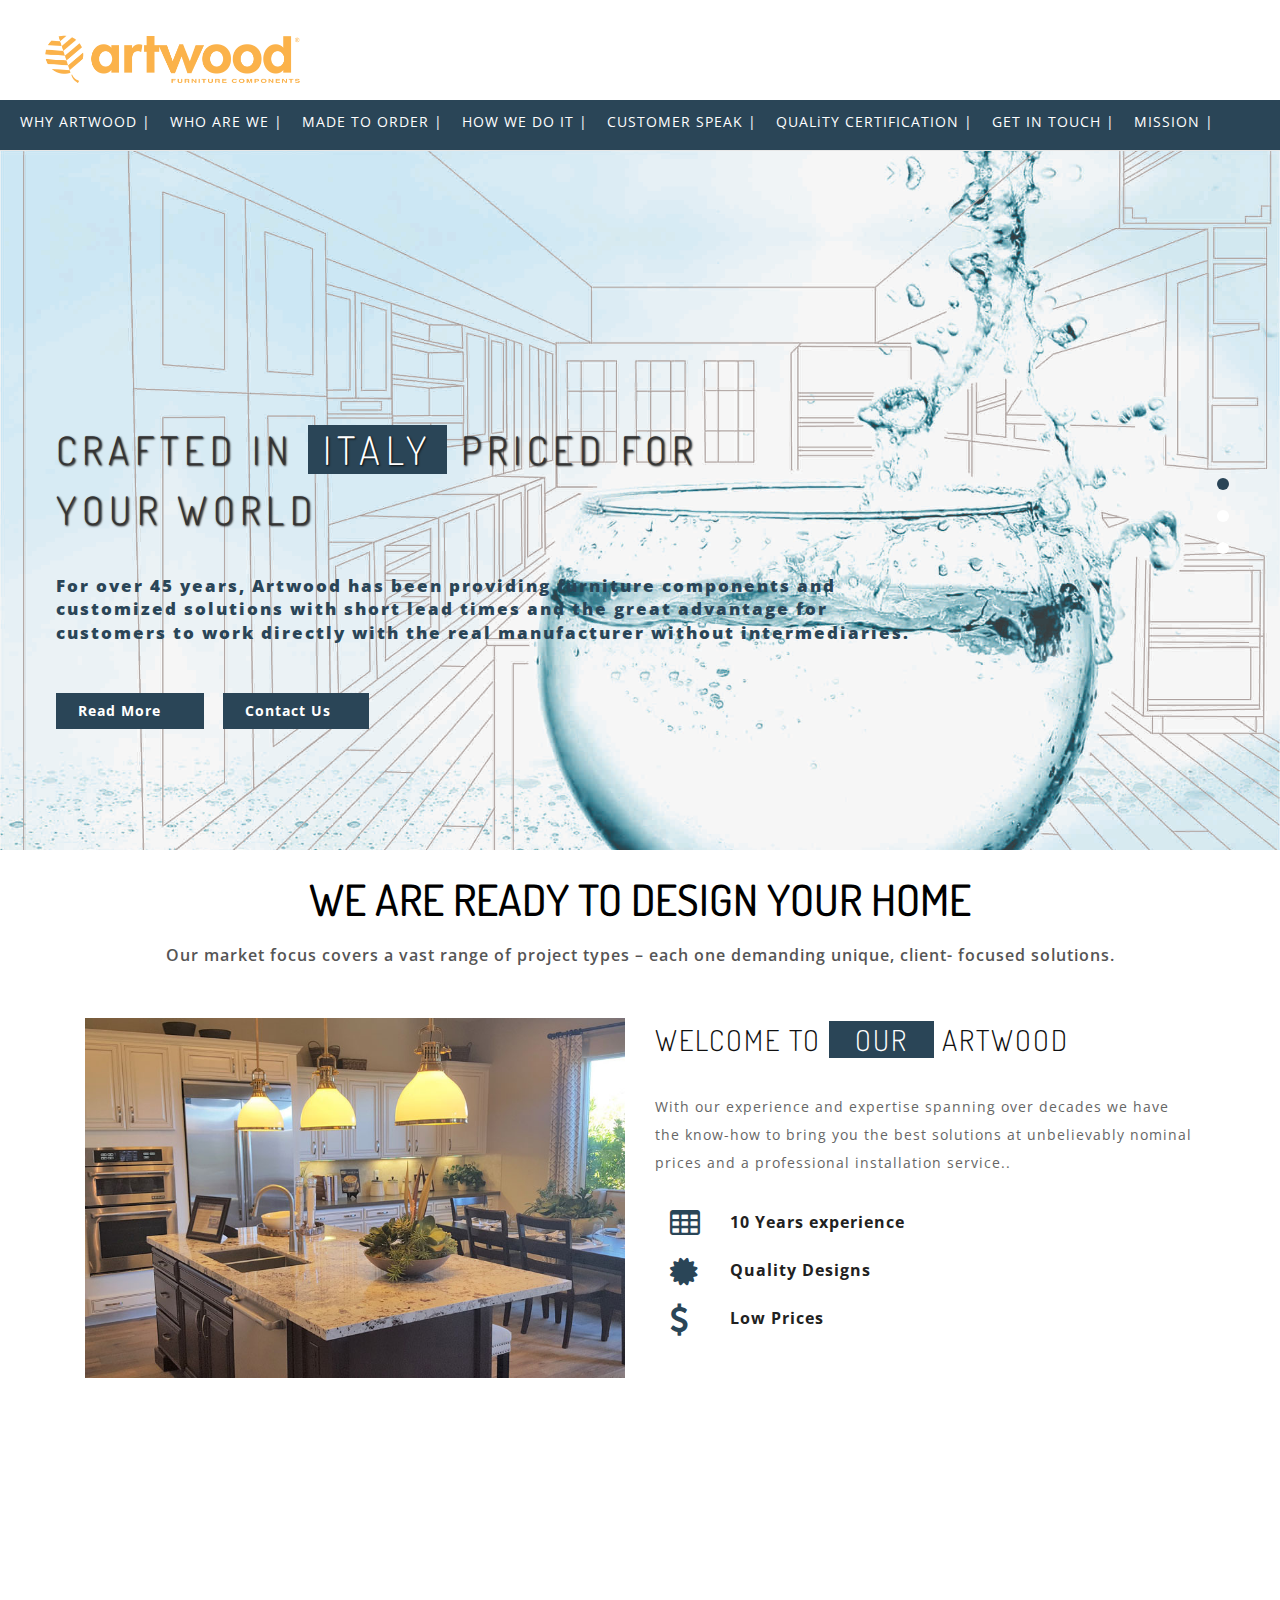
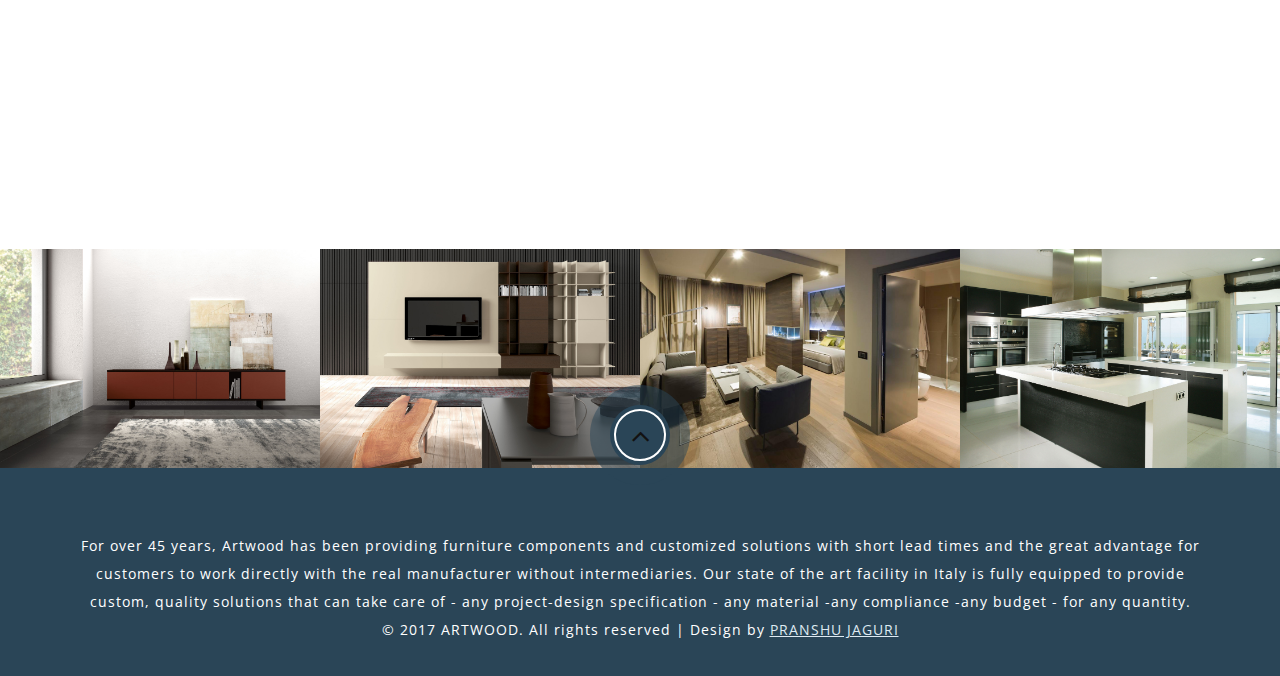
<file: index.html>
<!DOCTYPE html>
<html lang="en">

<head>
    <title>ARTWOOD</title>
    <!-- custom-theme -->
    <meta name="viewport" content="width=device-width, initial-scale=1">
    <meta http-equiv="Content-Type" content="text/html; charset=utf-8" />
    <meta name="keywords" content="ARTWOOD Responsive web template, Bootstrap Web Templates, Flat Web Templates, Android Compatible web template, 
Smartphone Compatible web template, free webdesigns for Nokia, Samsung, LG, SonyEricsson, Motorola web design" />
    <!--<link rel="shortcut icon" type="image/icon" href="images/artwood/Artwood_Logo.jpg" />-->
    <script type="application/x-javascript">
        addEventListener("load", function() {
            setTimeout(hideURLbar, 0);
        }, false);

        function hideURLbar() {
            window.scrollTo(0, 1);
        }
    </script>
    <!-- //custom-theme -->
    <link href="css/bootstrap.css" rel="stylesheet" type="text/css" media="all" />
    <link rel="stylesheet" href="css/flexslider.css" type="text/css" media="screen" property="" />
    <!-- font-awesome-icons -->
    <link href="css/font-awesome.css" rel="stylesheet">
    <!-- //font-awesome-icons -->
    <link href="https://fonts.googleapis.com/css?family=Dosis:300,400,500,600,700" rel="stylesheet">
    <link href="https://fonts.googleapis.com/css?family=Open+Sans:300,300i,400,400i,600,600i,700,700i,800,800i&amp;subset=cyrillic,cyrillic-ext,greek,greek-ext,latin-ext,vietnamese" rel="stylesheet">
    <link href="css/style.css" rel="stylesheet" type="text/css" media="all" />
</head>
<style>
    .navbar-default .navbar-nav>li>a {
        color: #fff;
    }

    .navbar-nav>li>a {
        padding-top: 10px;
        padding-bottom: 15px;
        padding-left: 4px;
    }
</style>

<body>
    
<!--    <div class="clearfix"></div>-->
    <!-- banner -->
    <div class="row top-logo">
        <h1><a href="index.html"><img class="log" src="images/Backup_of_artwork1.png" alt="ARTWOOD" style="maxhieght: 50px;max-width: 17pc;"/></a></h1>
    </div>
    <div id="home" class="w3ls-banner">
        <!-- new loader code start -->
        <div class="loader"></div>

        <div>
            <nav class="navbar navbar-default navbar-fixed-top cus_nav">
                <div class="container-fluid" style="background-color: #2a4557;">
                    <!-- Brand and toggle get grouped for better mobile display -->
                    <div class="navbar-header">
                        <button type="button" class="navbar-toggle collapsed" data-toggle="collapse" data-target="#bs-example-navbar-collapse-1" aria-expanded="false">
                <span class="sr-only">Toggle navigation</span>
                <span class="icon-bar"></span>
                <span class="icon-bar"></span>
                <span class="icon-bar"></span>
            </button>
                        <!-- <a class="navbar-brand" href="#">
                <span class="cus_logo cus_logo_brain">BRAIN</span><span class="cus_logo_mentor">MENTOR</span>
            </a>-->
                    </div>

                    <!-- Collect the nav links, forms, and other content for toggling -->
                    <div class="collapse navbar-collapse" id="bs-example-navbar-collapse-1">
                        <ul class="nav navbar-nav navbar custom-class">
                            <li>
                                <a href="#">WHY ARTWOOD |<span class="sr-only"></span></a>
                            </li>
                            <li>
                                <a href="#">WHO ARE WE |<span class="sr-only">(current)</span></a>
                            </li>

                            <li>
                                <a href="#">MADE TO ORDER |</a>
                            </li>
                            <li>
                                <a href="#">HOW WE DO IT |</a>
                            </li>
                            <li>
                                <a href="#">CUSTOMER SPEAK |</a>
                            </li>
                            <li>
                                <a href="#">QUALiTY CERTIFICATION |</a>
                            </li>
                            <li>
                                <a href="#">GET IN TOUCH |</a>
                            </li>
                            <li>
                                <a href="#">MISSION |</a>
                            </li>

                        </ul>
                    </div>
                </div>
            </nav>
        </div>
        <div id="home" class="w3ls-banner">
            <!-- new loader code start -->
            <div class="loader"></div>
            <!-- new loader code end -->

            <!-- //header -->
            <!-- banner-text -->
            <div class="slider">
                <div class="callbacks_container">
                    <ul class="rslides callbacks callbacks1" id="slider4">
                        <!--
                   
-->
                        <li>
                            <div class="w3layouts-banner-top w3layouts-banner-top1">
                                <div class="agileits-banner-info">
                                    <h3>Crafted In <span>Italy</span> Priced For Your World</h3>
                                    <p style="color: #2a4557;">For over 45 years, Artwood has been providing furniture components and customized solutions with short lead times and the great advantage for customers to work directly with the real manufacturer without intermediaries.</p>
                                    <a href="#" data-toggle="modal" data-target="#myModal">Read More <i class="fa fa-caret-right" aria-hidden="true"></i></a> <a href="contact.html">Contact Us<i class="fa fa-caret-right" aria-hidden="true"></i></a> </div>
                            </div>
                        </li>
                        <li>
                            <div class="w3layouts-banner-top w3layouts-banner-top2">
                                <div class="agileits-banner-info">
                                    <h3>If you Can Think It<span>We</span> Can Give it shape</h3>
                                    <p style="color: #2a4557;">For decades Artwood has personified Italy’s unmatched sense of quality, design and style; but it is our ability to provide world class products and services at competitive prices that make us stand out from the crowd.</p> <a href="#" data-toggle="modal" data-target="#myModal">Read More <i class="fa fa-caret-right" aria-hidden="true"></i></a> <a href="contact.html">Contact Us<i class="fa fa-caret-right" aria-hidden="true"></i></a> </div>
                            </div>
                        </li>
                        <li>
                            <div class="w3layouts-banner-top w3layouts-banner-top3">
                                <div class="agileits-banner-info">
                                    <!--                                <h3>For Your <span>Elite</span> Therapy Home</h3>-->
                                    <h3>We Are Not <span>Bound</span> By From Nor Volume</h3>
                                    <p style="color: #2a4557;">One size never fits all and that’s why we at Artwood are all about customization. From a simple door to extensive modular set ups, our team is ready for it all.</p> <a href="#" data-toggle="modal" data-target="#myModal4">Read More<i class="fa fa-caret-right" aria-hidden="true"></i></a> <a href="#contact">Contact Us<i class="fa fa-caret-right" aria-hidden="true"></i></a> </div>
                            </div>
                        </li>
                    </ul>
                </div>
                <div class="clearfix"> </div>
                <!--banner Slider starts Here-->
            </div>
        </div>
        <!-- //banner -->
        <!-- //banner -->
        <!-- banner-bottom -->
        <div id="about" class="banner-bottom">
            <div class="container">
                <div class="w3_banner_bottom_grid_pos">
                    <div class="w3_banner_bottom_grid">
                        <h2>WE ARE READY TO DESIGN YOUR HOME</h2>
                        <p>Our market focus covers a vast range of project types – each one demanding unique, client- focused solutions.</p>
                    </div>
                </div>
                <div class="w3ls_banner_bottom_grid1">
                    <div class="col-md-6 w3l_banner_bottom_left"> <img src="./images/3.jpg" alt=" " class="img-responsive" /> </div>
                    <div class="col-md-6 w3l_banner_bottom_right">
                        <div class="agileits_w3layouts_heding two">
                            <h3>welcome to <span>Our</span> ARTWOOD</h3>
                        </div>
                        <p>With our experience and expertise spanning over decades we have the know-how to bring you the best solutions at unbelievably nominal prices and a professional installation service..</p>
                        <ul>
                            <li><i class="fa fa-table" aria-hidden="true"></i>10 Years experience</li>
                            <li><i class="fa fa-certificate" aria-hidden="true"></i>Quality Designs</li>
                            <li><i class="fa fa-usd" aria-hidden="true"></i>Low Prices</li>
                        </ul>
                    </div>
                    <div class="clearfix"> </div>
                </div>
                <!--
            <div class="agileits_banner_bottom_grid_three">
                <div class="col-md-4 agileinfo_banner_bottom_grid_three_left">
                    <div class="wthree_banner_bottom_grid_three_left1 grid">
                        <figure class="effect-roxy"> <img src="images/2.jpg" alt=" " class="img-responsive" />
                            <figcaption>
                                <h3>ART <span>WOOD</span></h3>
                                <p>Vestibulum pulvinar lobortis lorem lectus pretium non.</p>
                            </figcaption>
                        </figure>
                    </div>
                    <p class="w3_agileits_para">Pellentesque vehicula augue eget nisl ullamcorper, molestie blandit ipsum auctor. Mauris volutpat augue dolor.</p>
                </div>
                <div class="col-md-4 agileinfo_banner_bottom_grid_three_left">
                    <div class="wthree_banner_bottom_grid_three_left1 grid">
                        <figure class="effect-roxy"> <img src="images/3.jpg" alt=" " class="img-responsive" />
                            <figcaption>
                                <h3>ART<span>WOOD</span></h3>
                                <p>Vestibulum pulvinar lobortis lorem lectus pretium non.</p>
                            </figcaption>
                        </figure>
                    </div>
                    <p class="w3_agileits_para">Pellentesque vehicula augue eget nisl ullamcorper, molestie blandit ipsum auctor. Mauris volutpat augue dolor.</p>
                </div>
                <div class="col-md-4 agileinfo_banner_bottom_grid_three_left">
                    <div class="wthree_banner_bottom_grid_three_left1 grid">
                        <figure class="effect-roxy"> <img src="images/4.jpg" alt=" " class="img-responsive" />
                            <figcaption>
                                <h3>ART <span>WOOD</span></h3>
                                <p>Vestibulum pulvinar lobortis lorem lectus pretium non.</p>
                            </figcaption>
                        </figure>
                    </div>
                    <p class="w3_agileits_para">Pellentesque vehicula augue eget nisl ullamcorper, molestie blandit ipsum auctor. Mauris volutpat augue dolor.</p>
                </div>
                <div class="clearfix"> </div>
            </div>
-->
            </div>
        </div>
        <!-- //banner-bottom -->
        <!-- /meddile_agile_section -->
        <div class="meddile_agile_section">
            <div class="container agileits-banner-info" style="padding: 0px;">
                <div class="agileits_w3layouts_heding three">
                    <p style="padding: 5px 0px 90px;">Our state of the art facility in Italy is fully equipped to provide custom, quality solutions that can take care of - any project-design specification - any material -any compliance - any budget - for any quantity.</p>
                    <!--                <h3>Interior Designing <span>Makes</span> Your life easier</h3> </div>-->
                </div>
            </div>

            <!-- portfolio -->
            <div id="portfolio" class="portfolio">
                <ul id="flexiselDemo1">
                    <!--
            <li>
                <div class="w3_agile_portfolio_grid">
                    <a href="gallery.html"> <img src="images/10.jpg" alt=" " class="img-responsive" />
                        <div class="w3layouts_news_grid_pos">
                            <div class="wthree_text">
                                <h3>ART<span>WOOD</span></h3></div>
                        </div>
                    </a>
                </div>
            </li>
-->
                    <li>
                        <div class="w3_agile_portfolio_grid">
                            <a href="gallery.html"> <img src="images/INTERIORS/image%206.jpg" alt=" " class="img-responsive" />
                        <div class="w3layouts_news_grid_pos">
                            <div class="wthree_text">
                                <h3>ART<span>Wood</span></h3></div>
                        </div>
                    </a>
                        </div>
                    </li>
                    <li>
                        <div class="w3_agile_portfolio_grid">
                            <a href="gallery.html"> <img src="images/INTERIORS/IMAGE%207.jpg" alt=" " class="img-responsive" />
                        <div class="w3layouts_news_grid_pos">
                            <div class="wthree_text">
                                <h3>ART<span>WOOD</span></h3></div>
                        </div>
                    </a>
                        </div>
                    </li>
                    <li>
                        <div class="w3_agile_portfolio_grid">
                            <a href="gallery.html"> <img src="images/INTERIORS/IMAGE%208.jpg" alt=" " class="img-responsive" />
                        <div class="w3layouts_news_grid_pos">
                            <div class="wthree_text">
                                <h3>ART<span>WOOD</span></h3></div>
                        </div>
                    </a>
                        </div>
                    </li>
                    <li>
                        <div class="w3_agile_portfolio_grid">
                            <a href="gallery.html"> <img src="images/INTERIORS/Untitled-1.jpg" alt=" " class="img-responsive" />
                        <div class="w3layouts_news_grid_pos">
                            <div class="wthree_text">
                                <h3>ART <span>WOOD</span></h3></div>
                        </div>
                    </a>
                        </div>
                    </li>
                    <li>
                        <div class="w3_agile_portfolio_grid">
                            <a href="gallery.html"> <img src="images/INTERIORS/Untitled-2.jpg" alt=" " class="img-responsive" />
                        <div class="w3layouts_news_grid_pos">
                            <div class="wthree_text">
                                <h3>ART<span>WOOD</span></h3></div>
                        </div>
                    </a>
                        </div>
                    </li>
                    <!--
            <li>
                <div class="w3_agile_portfolio_grid">
                    <a href="gallery.html"> <img src="images/3.jpg" alt=" " class="img-responsive" />
                        <div class="w3layouts_news_grid_pos">
                            <div class="wthree_text">
                                <h3>ART<span>WOOD</span></h3></div>
                        </div>
                    </a>
                </div>
            </li>
            <li>
                <div class="w3_agile_portfolio_grid">
                    <a href="gallery.html"> <img src="images/4.jpg" alt=" " class="img-responsive" />
                        <div class="w3layouts_news_grid_pos">
                            <div class="wthree_text">
                                <h3>ART<span>WOOD</span></h3></div>
                        </div>
                    </a>
                </div>
            </li>
-->
                </ul>
            </div>



            <!-- footer -->
            <div class="w3_agile_footer">
                <div class="container">
                    <p>For over 45 years, Artwood has been providing furniture components and customized solutions with short lead times and the great advantage for customers to work directly with the real manufacturer without intermediaries. Our state of the art facility in Italy is fully equipped to provide custom, quality solutions that can take care of - any project-design specification - any material -any compliance -any budget - for any quantity.

                    </p>
                    <p>© 2017 ARTWOOD. All rights reserved | Design by <a href="https://pranshujaguri.github.io/">PRANSHU JAGURI</a></p>
                    <div class="arrow-container animated fadeInDown">
                        <a href="#home" class="arrow-2 scroll"> <i class="fa fa-angle-up"></i> </a>
                        <div class="arrow-1 animated hinge infinite zoomIn"></div>
                    </div>
                </div>
            </div>
            <!-- //footer -->
            <!-- bootstrap-pop-up -->
            <div class="modal video-modal fade" id="myModal" tabindex="-1" role="dialog" aria-labelledby="myModal">
                <div class="modal-dialog" role="document">
                    <div class="modal-content">
                        <div class="modal-header"> ARTWOOD
                            <button type="button" class="close" data-dismiss="modal" aria-label="Close"><span aria-hidden="true">&times;</span></button>
                        </div>
                        <section>
                            <div class="modal-body">
                                <div class="col-md-6 w3_modal_body_left"> <img src="images/16.jpg" alt=" " class="img-responsive" /> </div>
                                <div class="col-md-6 w3_modal_body_right">
                                    <p>Ut enim ad minima veniam, quis nostrum exercitationem ullam corporis suscipit laboriosam, nisi ut aliquid ex ea commodi consequatur. <i>" Quis autem vel eum iure reprehenderit qui in ea voluptate velit 
								esse quam nihil molestiae consequatur.</i></p>
                                </div>
                                <div class="clearfix"> </div>
                            </div>
                        </section>
                    </div>
                </div>
            </div>
            <!-- //bootstrap-pop-up -->
            <!-- portfolio-pop-up -->
            <!-- js -->
            <script type="text/javascript" src="js/jquery-2.1.4.min.js"></script>
            <!-- //js -->
            <script src="js/responsiveslides.min.js"></script>
            <script>
                // You can also use "$(window).load(function() {"
                $(function() {
                    // Slideshow 4
                    $("#slider4").responsiveSlides({
                        auto: true,
                        pager: true,
                        nav: false,
                        speed: 500,
                        namespace: "callbacks",
                        before: function() {
                            $('.events').append("<li>before event fired.</li>");
                        },
                        after: function() {
                            $('.events').append("<li>after event fired.</li>");
                        }
                    });
                });
            </script>
            <!-- stats -->
            <script src="js/jquery.waypoints.min.js"></script>
            <script src="js/jquery.countup.js"></script>
            <script>
                $('.counter').countUp();
            </script>
            <!-- //stats -->
            <!-- flexSlider -->
            <script defer src="js/jquery.flexslider.js"></script>
            <script type="text/javascript">
                $(window).load(function() {
                    $('.flexslider').flexslider({
                        animation: "slide",
                        start: function(slider) {
                            $('body').removeClass('loading');
                        }
                    });
                    $('.loader').fadeOut();
                });
            </script>
            <!-- //flexSlider -->
            <!-- flexisel -->
            <script type="text/javascript" src="js/jquery.flexisel.js"></script>
            <script type="text/javascript">
                $(window).load(function() {
                    $("#flexiselDemo1").flexisel({
                        visibleItems: 4,
                        animationSpeed: 1000,
                        autoPlay: true,
                        autoPlaySpeed: 3000,
                        pauseOnHover: true,
                        enableResponsiveBreakpoints: true,
                        responsiveBreakpoints: {
                            portrait: {
                                changePoint: 480,
                                visibleItems: 1
                            },
                            landscape: {
                                changePoint: 640,
                                visibleItems: 2
                            },
                            tablet: {
                                changePoint: 768,
                                visibleItems: 3
                            }
                        }
                    });
                });
            </script>
            <!-- //flexisel -->
            <!-- menu -->
            <script type="text/javascript" src="js/main.js"></script>
            <!-- //menu -->
            <!-- for bootstrap working -->
            <script src="js/bootstrap.js"></script>
            <!-- //for bootstrap working -->
            <!-- start-smooth-scrolling -->
            <script type="text/javascript">
                jQuery(document).ready(function($) {
                    $(".scroll").click(function(event) {
                        event.preventDefault();
                        $('html,body').animate({
                            scrollTop: $(this.hash).offset().top
                        }, 1000);
                    });
                });
            </script>
            <!-- start-smooth-scrolling -->
</body>

</html>
</file>
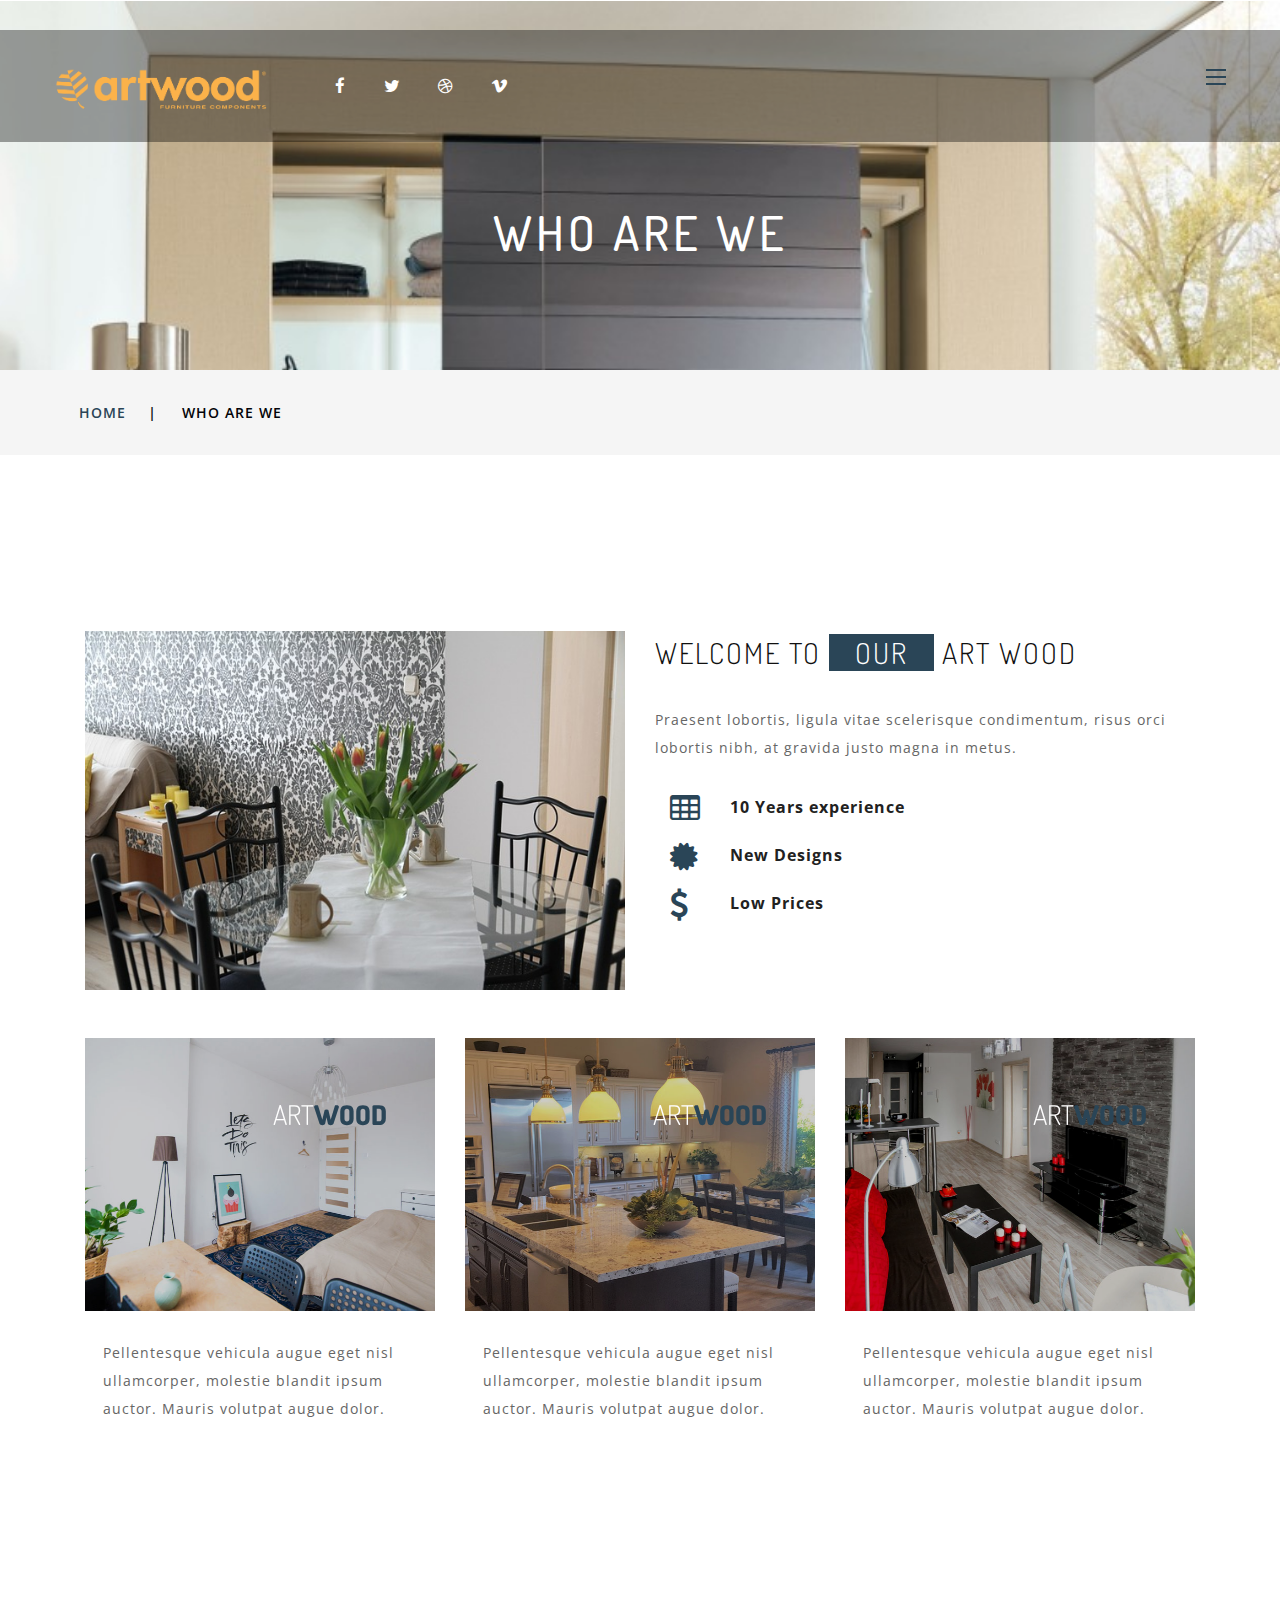
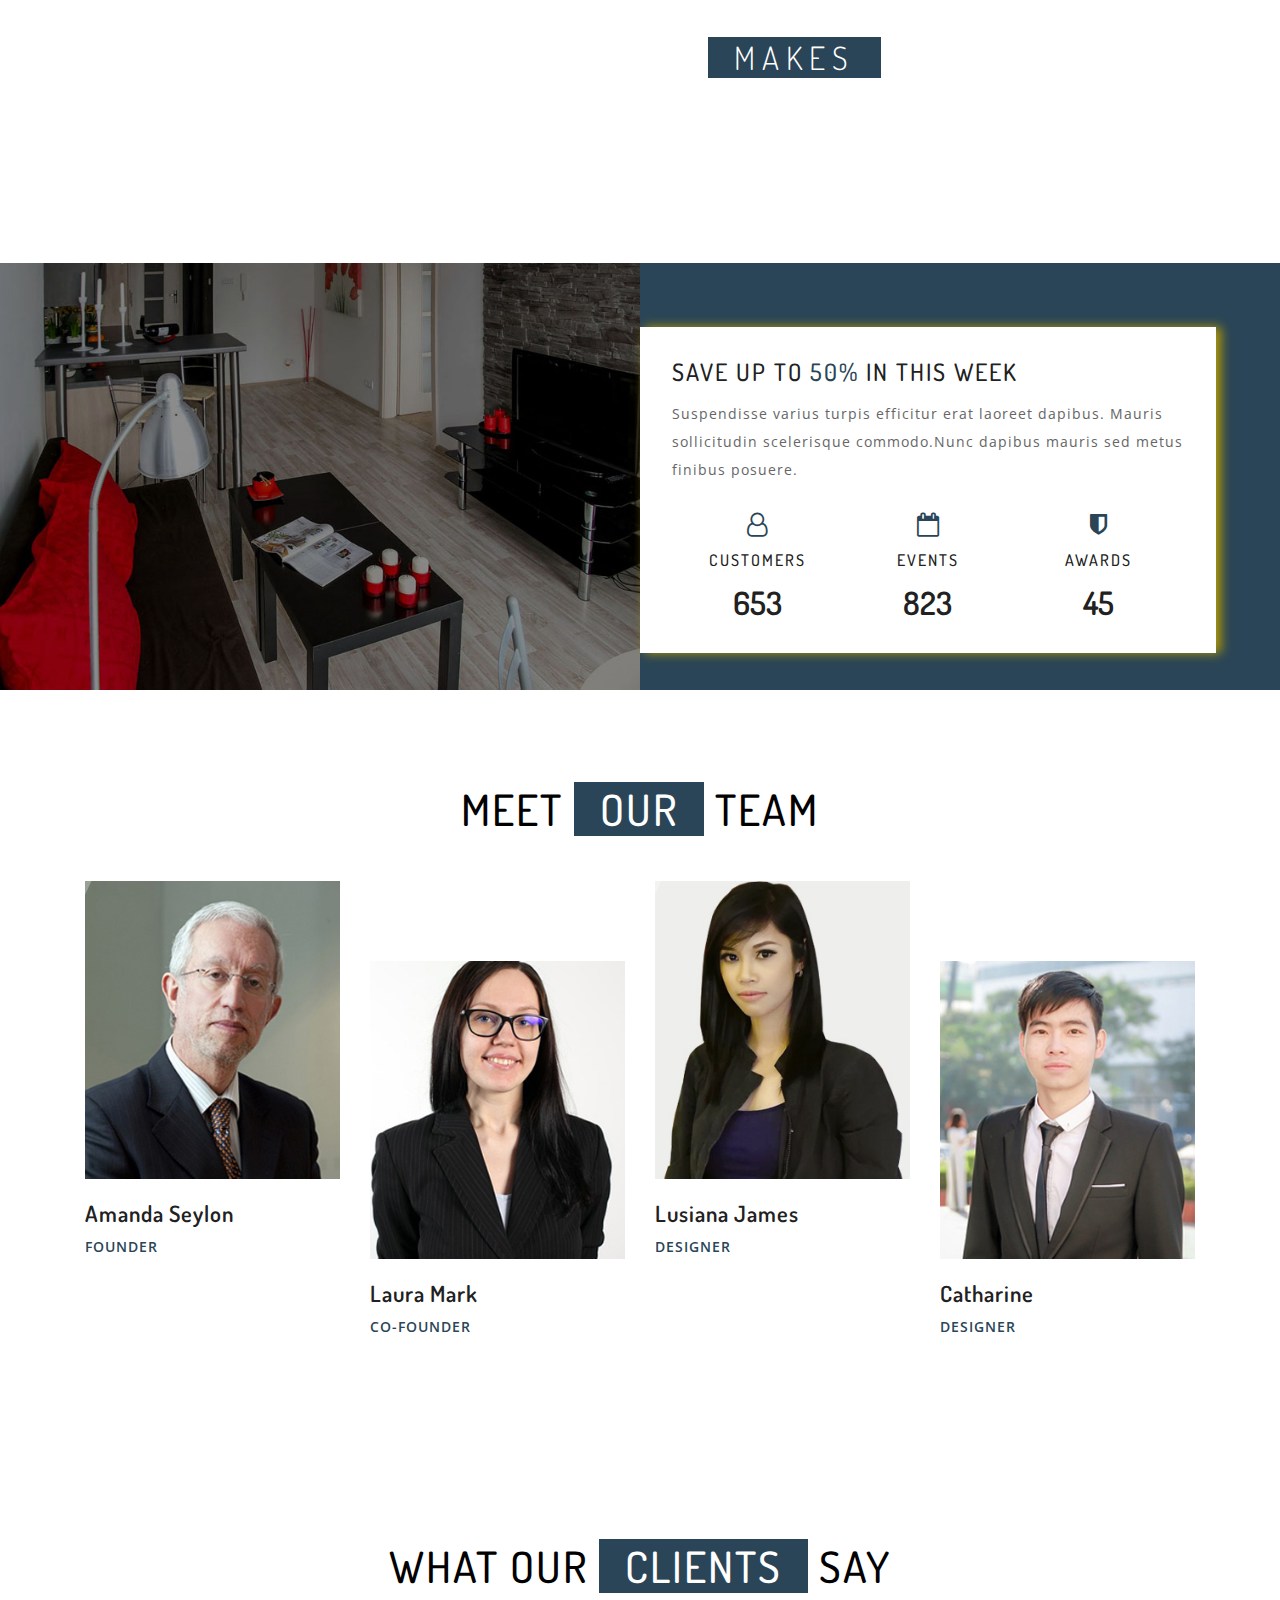
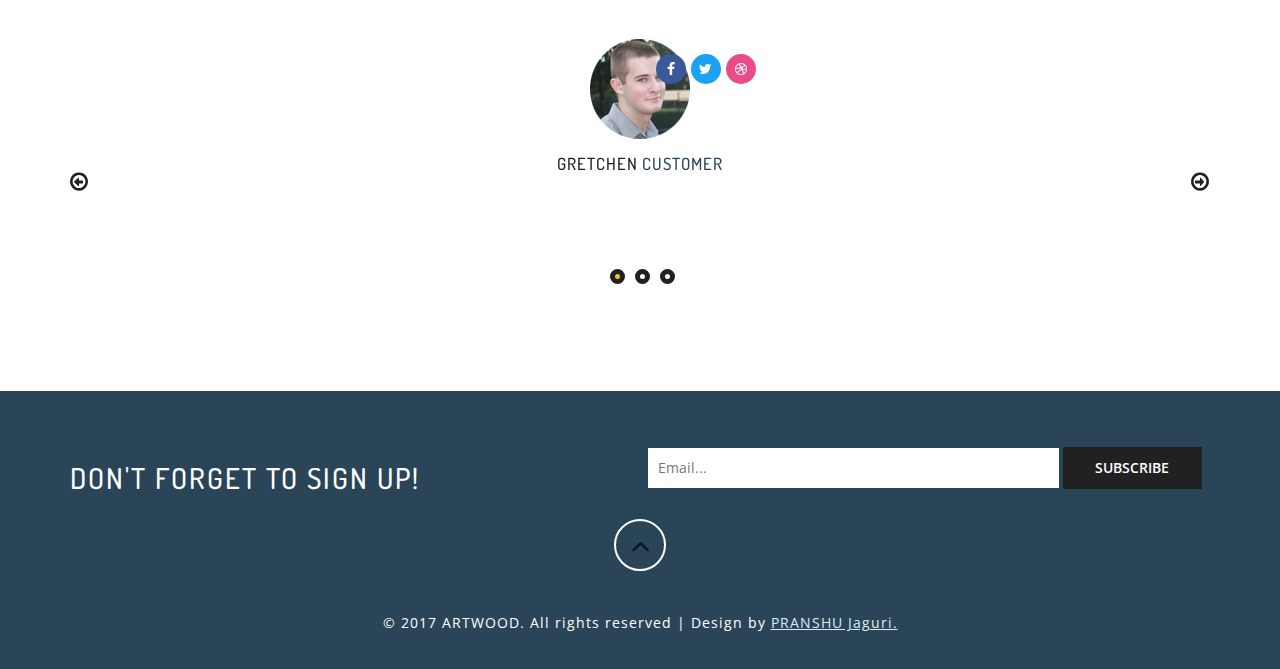
<file: about.html>
<!DOCTYPE html>
<html lang="en">

<head>
    <title>ARTWOOD</title>
    <!-- custom-theme -->
    <meta name="viewport" content="width=device-width, initial-scale=1">
    <meta http-equiv="Content-Type" content="text/html; charset=utf-8" />
    <meta name="keywords" content="ARTWOOD web template, Bootstrap Web Templates, Flat Web Templates, Android Compatible web template, 
Smartphone Compatible web template, free webdesigns for Nokia, Samsung, LG, SonyEricsson, Motorola web design" />
    <script type="application/x-javascript">
        addEventListener("load", function () {
            setTimeout(hideURLbar, 0);
        }, false);

        function hideURLbar() {
            window.scrollTo(0, 1);
        }
    </script>
    <!-- //custom-theme -->
    <link href="css/bootstrap.css" rel="stylesheet" type="text/css" media="all" />
    <link rel="stylesheet" href="css/flexslider.css" type="text/css" media="screen" property="" />
    <link href="css/style.css" rel="stylesheet" type="text/css" media="all" />
    <!-- font-awesome-icons -->
    <link href="css/font-awesome.css" rel="stylesheet">
    <!-- //font-awesome-icons -->
    <link href="https://fonts.googleapis.com/css?family=Dosis:300,400,500,600,700" rel="stylesheet">
    <link href="https://fonts.googleapis.com/css?family=Open+Sans:300,300i,400,400i,600,600i,700,700i,800,800i&amp;subset=cyrillic,cyrillic-ext,greek,greek-ext,latin-ext,vietnamese" rel="stylesheet">
    </head>

<body>
    <!-- banner -->
    <div id="home" class="w3ls-banner">
        <!-- header -->
        <div class="header-w3l inner">
            <div class="header">
                <div class="agileits_w3layouts_logo">
                    <h1><a href="index.html"><img class="log" src="images/Backup_of_artwork1.png" alt="ARTWOOD" style="
    maxhieght: 50px;
    max-width: 14pc;
"/></a></h1> </div>
                <!--<div class="w3_agileits_header_text">
    <h3>Call Us: 012 436 8088</h3> </div>-->
                <div class="agileinfo_social_icons">
                    <ul class="agileits_social_list">
                        <li><a href="#" class="w3_agile_facebook"><i class="fa fa-facebook" aria-hidden="true"></i></a></li>
                        <li><a href="#" class="agile_twitter"><i class="fa fa-twitter" aria-hidden="true"></i></a></li>
                        <li><a href="#" class="w3_agile_dribble"><i class="fa fa-dribbble" aria-hidden="true"></i></a></li>
                        <li><a href="#" class="w3_agile_vimeo"><i class="fa fa-vimeo" aria-hidden="true"></i></a></li>
                    </ul>
                </div>
                <div class="clearfix"> </div>
            </div>
            <!-- Nav -->
            <div class=" w3_agile_menu">
                <div class="agileits_w3layouts_nav">
                    <div id="toggle_m_nav">
                        <div id="m_nav_menu" class="m_nav">
                            <div class="m_nav_ham w3_agileits_ham" id="m_ham_1"></div>
                            <div class="m_nav_ham" id="m_ham_2"></div>
                            <div class="m_nav_ham" id="m_ham_3"></div>
                        </div>
                    </div>
                    <div id="m_nav_container" class="m_nav wthree_bg">
                        <nav class="menu menu--sebastian">
                            <ul id="m_nav_list" class="m_nav menu__list">
                                <li class="m_nav_item active" id="m_nav_item_1"> <a href="index.html" class="link link--kumya"><i class="fa fa-home" aria-hidden="true"></i><span data-letters="WHY ARTWOOD">WHY ARTWOOD</span></a></li>
                                <li class="m_nav_item" id="moble_nav_item_3"> <a href="about.html" class="link link--kumya"><i class="fa fa-info-circle" aria-hidden="true"></i><span data-letters="WHO ARE WE">WHO ARE WE</span></a></li>
                                <li class="m_nav_item dropdown" id="moble_nav_item_2"> <a href="gallery.html" class="dropdown-toggle link link--kumya" data-toggle="dropdown"><i class="fa fa-cog" aria-hidden="true"></i><span data-letters="MADE TO ORDER">MADE TO ORDER </span> </a>
                                <!--
                                    <ul class="dropdown-menu agile_short_dropdown">
                                        <li><a href="icons.html">Kitchen Doors</a></li>
                                        <li><a href="typography.html">CABINETS</a></li>
                                    </ul>
-->
                                </li>
                                <li class="m_nav_item" id="moble_nav_item_3"> <a href="#" class="link link--kumya"><i class="fa fa-info-circle" aria-hidden="true"></i><span data-letters="HOW WE DO IT">HOW WE DO IT</span></a></li>
                                <li class="m_nav_item" id="moble_nav_item_4"> <a href="#" class="link link--kumya"><i class="fa fa-picture-o" aria-hidden="true"></i><span data-letters="CUSTOMER SPEAK">CUSTOMER SPEAK</span></a></li>
                                <li class="m_nav_item" id="moble_nav_item_6"> <a href="#" class="link link--kumya"><i class="fa fa-check-square-o" aria-hidden="true"></i><span data-letters="QUALITY CERTIFICATIONS">QUALITY CERTIFICATIONS</span></a></li>
                                <li class="m_nav_item" id="moble_nav_item_6"> <a href="contact.html" class="link link--kumya"><i class="fa fa-phone" aria-hidden="true"></i><span data-letters="GET IN TOUCH">GET IN TOUCH</span></a></li>
                                <li class="m_nav_item" id="moble_nav_item_6"> <a href="#" class="link link--kumya"><i class="fa fa-bullseye" aria-hidden="true"></i><span data-letters="MISSION">MISSION</span></a></li>
                            </ul>
                        </nav>
                    </div>
                </div>
            </div>
            <div class="clearfix"> </div>
            <!-- //Nav -->
        </div>
        <!-- /banner -->
        <div class="banner-inner_agile">
            <h2>WHO ARE WE</h2> </div>
        <!-- //banner -->
    </div>
    <!-- //header -->
    <!--/w3_short-->
    <div class="services-breadcrumb">
        <div class="agile_inner_breadcrumb">
            <ul class="w3_short">
                <li><a href="index.html">Home</a><i>|</i></li>
                <li>WHO ARE WE</li>
            </ul>
        </div>
    </div>
    <!--//w3_short-->
    <!-- banner-bottom -->
    <div id="about" class="banner-bottom">
        <div class="container">
            <div class="w3ls_banner_bottom_grid1">
                <div class="col-md-6 w3l_banner_bottom_left"> <img src="images/1.jpg" alt=" " class="img-responsive" /> </div>
                <div class="col-md-6 w3l_banner_bottom_right">
                    <div class="agileits_w3layouts_heding two">
                        <h3>welcome to <span>Our</span> ART WOOD</h3> </div>
                    <p>Praesent lobortis, ligula vitae scelerisque condimentum, risus orci lobortis nibh, at gravida justo magna in metus.</p>
                    <ul>
                        <li><i class="fa fa-table" aria-hidden="true"></i>10 Years experience</li>
                        <li><i class="fa fa-certificate" aria-hidden="true"></i>New Designs</li>
                        <li><i class="fa fa-usd" aria-hidden="true"></i>Low Prices</li>
                    </ul>
                </div>
                <div class="clearfix"> </div>
            </div>
            <div class="agileits_banner_bottom_grid_three">
                <div class="col-md-4 agileinfo_banner_bottom_grid_three_left">
                    <div class="wthree_banner_bottom_grid_three_left1 grid">
                        <figure class="effect-roxy"> <img src="images/2.jpg" alt=" " class="img-responsive" />
                            <figcaption>
                                <h3>ART<span>WOOD</span></h3>
                                <p>Vestibulum pulvinar lobortis lorem lectus pretium non.</p>
                            </figcaption>
                        </figure>
                    </div>
                    <p class="w3_agileits_para">Pellentesque vehicula augue eget nisl ullamcorper, molestie blandit ipsum auctor. Mauris volutpat augue dolor.</p>
                </div>
                <div class="col-md-4 agileinfo_banner_bottom_grid_three_left">
                    <div class="wthree_banner_bottom_grid_three_left1 grid">
                        <figure class="effect-roxy"> <img src="images/3.jpg" alt=" " class="img-responsive" />
                            <figcaption>
                                <h3>ART<span>WOOD</span></h3>
                                <p>Vestibulum pulvinar lobortis lorem lectus pretium non.</p>
                            </figcaption>
                        </figure>
                    </div>
                    <p class="w3_agileits_para">Pellentesque vehicula augue eget nisl ullamcorper, molestie blandit ipsum auctor. Mauris volutpat augue dolor.</p>
                </div>
                <div class="col-md-4 agileinfo_banner_bottom_grid_three_left">
                    <div class="wthree_banner_bottom_grid_three_left1 grid">
                        <figure class="effect-roxy"> <img src="images/4.jpg" alt=" " class="img-responsive" />
                            <figcaption>
                                <h3>ART<span>WOOD</span></h3>
                                <p>Vestibulum pulvinar lobortis lorem lectus pretium non.</p>
                            </figcaption>
                        </figure>
                    </div>
                    <p class="w3_agileits_para">Pellentesque vehicula augue eget nisl ullamcorper, molestie blandit ipsum auctor. Mauris volutpat augue dolor.</p>
                </div>
                <div class="clearfix"> </div>
            </div>
        </div>
    </div>
    <!-- //banner-bottom -->
    <!-- /meddile_agile_section -->
    <div class="meddile_agile_section">
        <div class="container">
            <div class="agileits_w3layouts_heding three">
                <h3>Interior Re modeling to <span>Makes</span>your life easier</h3> </div>
        </div>
    </div>
    <!-- //meddile_agile_section -->
    <!-- schedule-bottom -->
    <div class="schedule-bottom">
        <div class="col-md-6 agileinfo_schedule_bottom_left"> <img src="images/16.jpg" alt=" " class="img-responsive" /> </div>
        <div class="col-md-6 agileits_schedule_bottom_right">
            <div class="w3ls_schedule_bottom_right_grid">
                <h3>Save up to <span>50%</span> in this week</h3>
                <p>Suspendisse varius turpis efficitur erat laoreet dapibus. Mauris sollicitudin scelerisque commodo.Nunc dapibus mauris sed metus finibus posuere.</p>
                <div class="col-md-4 w3l_schedule_bottom_right_grid1"> <i class="fa fa-user-o" aria-hidden="true"></i>
                    <h4>Customers</h4>
                    <h5 class="counter">653</h5> </div>
                <div class="col-md-4 w3l_schedule_bottom_right_grid1"> <i class="fa fa-calendar-o" aria-hidden="true"></i>
                    <h4>Events</h4>
                    <h5 class="counter">823</h5> </div>
                <div class="col-md-4 w3l_schedule_bottom_right_grid1"> <i class="fa fa-shield" aria-hidden="true"></i>
                    <h4>Awards</h4>
                    <h5 class="counter">45</h5> </div>
                <div class="clearfix"> </div>
            </div>
        </div>
        <div class="clearfix"> </div>
    </div>
    <!-- //schedule-bottom -->
    <!-- team -->
    <div id="team" class="team">
        <div class="container">
            <div class="agileits_w3layouts_heding">
                <h3>Meet <span>Our</span> team</h3> </div>
            <div class="w3_agile_team_grids">
                <div class="col-md-3 w3_agile_team_grid">
                    <div class="hover14 column">
                        <figure><img src="images/6.jpg" alt=" " class="img-responsive" /></figure>
                    </div>
                    <h3>Amanda Seylon</h3>
                    <p>Founder</p>
                </div>
                <div class="col-md-3 w3_agile_team_grid">
                    <div class="hover14 column">
                        <figure><img src="images/7.jpg" alt=" " class="img-responsive" /></figure>
                    </div>
                    <h3>Laura Mark</h3>
                    <p>Co-Founder</p>
                </div>
                <div class="col-md-3 w3_agile_team_grid">
                    <div class="hover14 column">
                        <figure><img src="images/8.jpg" alt=" " class="img-responsive" /></figure>
                    </div>
                    <h3>Lusiana James</h3>
                    <p>Designer</p>
                </div>
                <div class="col-md-3 w3_agile_team_grid">
                    <div class="hover14 column">
                        <figure><img src="images/9.jpg" alt=" " class="img-responsive" /></figure>
                    </div>
                    <h3>Catharine</h3>
                    <p>Designer</p>
                </div>
                <div class="clearfix"> </div>
            </div>
        </div>
    </div>
    <!-- team -->
    <!-- testimonials -->
    <div id="testimonials" class="testimonials">
        <div class="container">
            <div class="agileits_w3layouts_heding">
                <h3>What Our <span>Clients</span> Say</h3> </div>
            <div class="w3_agile_team_grids">
                <section class="slider">
                    <div class="flexslider">
                        <ul class="slides">
                            <li>
                                <div class="agile_testimonials_grid">
                                    <div class="agileits_w3layouts_testimonials_grid"> <img src="images/2.png" alt=" " class="img-responsive" />
                                        <div class="wthree_test_social_pos">
                                            <ul class="w3_agileits_social_list1">
                                                <li><a href="#" class="w3_agile_facebook1"><i class="fa fa-facebook" aria-hidden="true"></i></a></li>
                                                <li><a href="#" class="agile_twitter2"><i class="fa fa-twitter" aria-hidden="true"></i></a></li>
                                                <li><a href="#" class="w3_agile_dribble3"><i class="fa fa-dribbble" aria-hidden="true"></i></a></li>
                                            </ul>
                                        </div>
                                    </div>
                                    <h3>Gretchen <span>Customer</span></h3>
                                    <p>Maecenas interdum, metus vitae tincidunt porttitor, magna quam egestas sem, ac scelerisque nisl nibh vel lacus. Proin eget gravida odio. Donec ullamcorper est eu accumsan cursus.</p>
                                </div>
                            </li>
                            <li>
                                <div class="agile_testimonials_grid">
                                    <div class="agileits_w3layouts_testimonials_grid"> <img src="images/4.png" alt=" " class="img-responsive" />
                                        <div class="wthree_test_social_pos">
                                            <ul class="w3_agileits_social_list1">
                                                <li><a href="#" class="w3_agile_facebook1"><i class="fa fa-facebook" aria-hidden="true"></i></a></li>
                                                <li><a href="#" class="agile_twitter2"><i class="fa fa-twitter" aria-hidden="true"></i></a></li>
                                                <li><a href="#" class="w3_agile_dribble3"><i class="fa fa-dribbble" aria-hidden="true"></i></a></li>
                                            </ul>
                                        </div>
                                    </div>
                                    <h3>Esmeralda <span>Customer</span></h3>
                                    <p>Maecenas interdum, metus vitae tincidunt porttitor, magna quam egestas sem, ac scelerisque nisl nibh vel lacus. Proin eget gravida odio. Donec ullamcorper est eu accumsan cursus.</p>
                                </div>
                            </li>
                            <li>
                                <div class="agile_testimonials_grid">
                                    <div class="agileits_w3layouts_testimonials_grid"> <img src="images/3.png" alt=" " class="img-responsive" />
                                        <div class="wthree_test_social_pos">
                                            <ul class="w3_agileits_social_list1">
                                                <li><a href="#" class="w3_agile_facebook1"><i class="fa fa-facebook" aria-hidden="true"></i></a></li>
                                                <li><a href="#" class="agile_twitter2"><i class="fa fa-twitter" aria-hidden="true"></i></a></li>
                                                <li><a href="#" class="w3_agile_dribble3"><i class="fa fa-dribbble" aria-hidden="true"></i></a></li>
                                            </ul>
                                        </div>
                                    </div>
                                    <h3>Anamaria <span>Customer</span></h3>
                                    <p>Maecenas interdum, metus vitae tincidunt porttitor, magna quam egestas sem, ac scelerisque nisl nibh vel lacus. Proin eget gravida odio. Donec ullamcorper est eu accumsan cursus.</p>
                                </div>
                            </li>
                        </ul>
                    </div>
                </section>
            </div>
        </div>
    </div>
    <!-- testimonials -->
    <!-- newsletter -->
    <div class="w3layouts_newsletter">
        <div class="container">
            <div class="w3layouts_newsletter_left">
                <h3>DON'T FORGET TO SIGN UP!</h3> </div>
            <div class="w3layouts_newsletter_right">
                <form action="#" method="post">
                    <input type="email" name="Email" placeholder="Email..." required="">
                    <input type="submit" value="Subscribe"> </form>
            </div>
            <div class="clearfix"> </div>
        </div>
    </div>
    <!-- //newsletter -->
    <!-- footer -->
    <div class="w3_agile_footer">
        <div class="container">
            <p>© 2017 ARTWOOD. All rights reserved | Design by <a href="pranshujaguri.github.io">PRANSHU Jaguri.</a></p>
            <div class="arrow-container animated fadeInDown">
                <a href="#home" class="arrow-2 scroll"> <i class="fa fa-angle-up"></i> </a>
                <div class="arrow-1 animated hinge infinite zoomIn"></div>
            </div>
        </div>
    </div>
    <!-- //footer -->
    <!-- bootstrap-pop-up -->
    <div class="modal video-modal fade" id="myModal" tabindex="-1" role="dialog" aria-labelledby="myModal">
        <div class="modal-dialog" role="document">
            <div class="modal-content">
                <div class="modal-header">ART WOOD
                    <button type="button" class="close" data-dismiss="modal" aria-label="Close"><span aria-hidden="true">&times;</span></button>
                </div>
                <section>
                    <div class="modal-body">
                        <div class="col-md-6 w3_modal_body_left"> <img src="images/16.jpg" alt=" " class="img-responsive" /> </div>
                        <div class="col-md-6 w3_modal_body_right">
                            <p>Ut enim ad minima veniam, quis nostrum exercitationem ullam corporis suscipit laboriosam, nisi ut aliquid ex ea commodi consequatur. <i>" Quis autem vel eum iure reprehenderit qui in ea voluptate velit 
								esse quam nihil molestiae consequatur.</i></p>
                        </div>
                        <div class="clearfix"> </div>
                    </div>
                </section>
            </div>
        </div>
    </div>
    <!-- //bootstrap-pop-up -->
    <!-- portfolio-pop-up -->
    <!-- js -->
    <script type="text/javascript" src="js/jquery-2.1.4.min.js"></script>
    <!-- stats -->
    <script src="js/jquery.waypoints.min.js"></script>
    <script src="js/jquery.countup.js"></script>
    <script>
        $('.counter').countUp();
    </script>
    <!-- //stats -->
    <!-- menu -->
    <script type="text/javascript" src="js/main.js"></script>
    <!-- //menu -->
    <!-- flexSlider -->
    <script defer src="js/jquery.flexslider.js"></script>
    <script type="text/javascript">
        $(window).load(function () {
            $('.flexslider').flexslider({
                animation: "slide"
                , start: function (slider) {
                    $('body').removeClass('loading');
                }
            });
        });
    </script>
    <!-- //flexSlider -->
    <!-- for bootstrap working -->
    <script src="js/bootstrap.js"></script>
    <!-- //for bootstrap working -->
    <!-- start-smooth-scrolling -->
    <script type="text/javascript">
        jQuery(document).ready(function ($) {
            $(".scroll").click(function (event) {
                event.preventDefault();
                $('html,body').animate({
                    scrollTop: $(this.hash).offset().top
                }, 1000);
            });
        });
    </script>
    <!-- start-smooth-scrolling -->
</body>

</html>
</file>
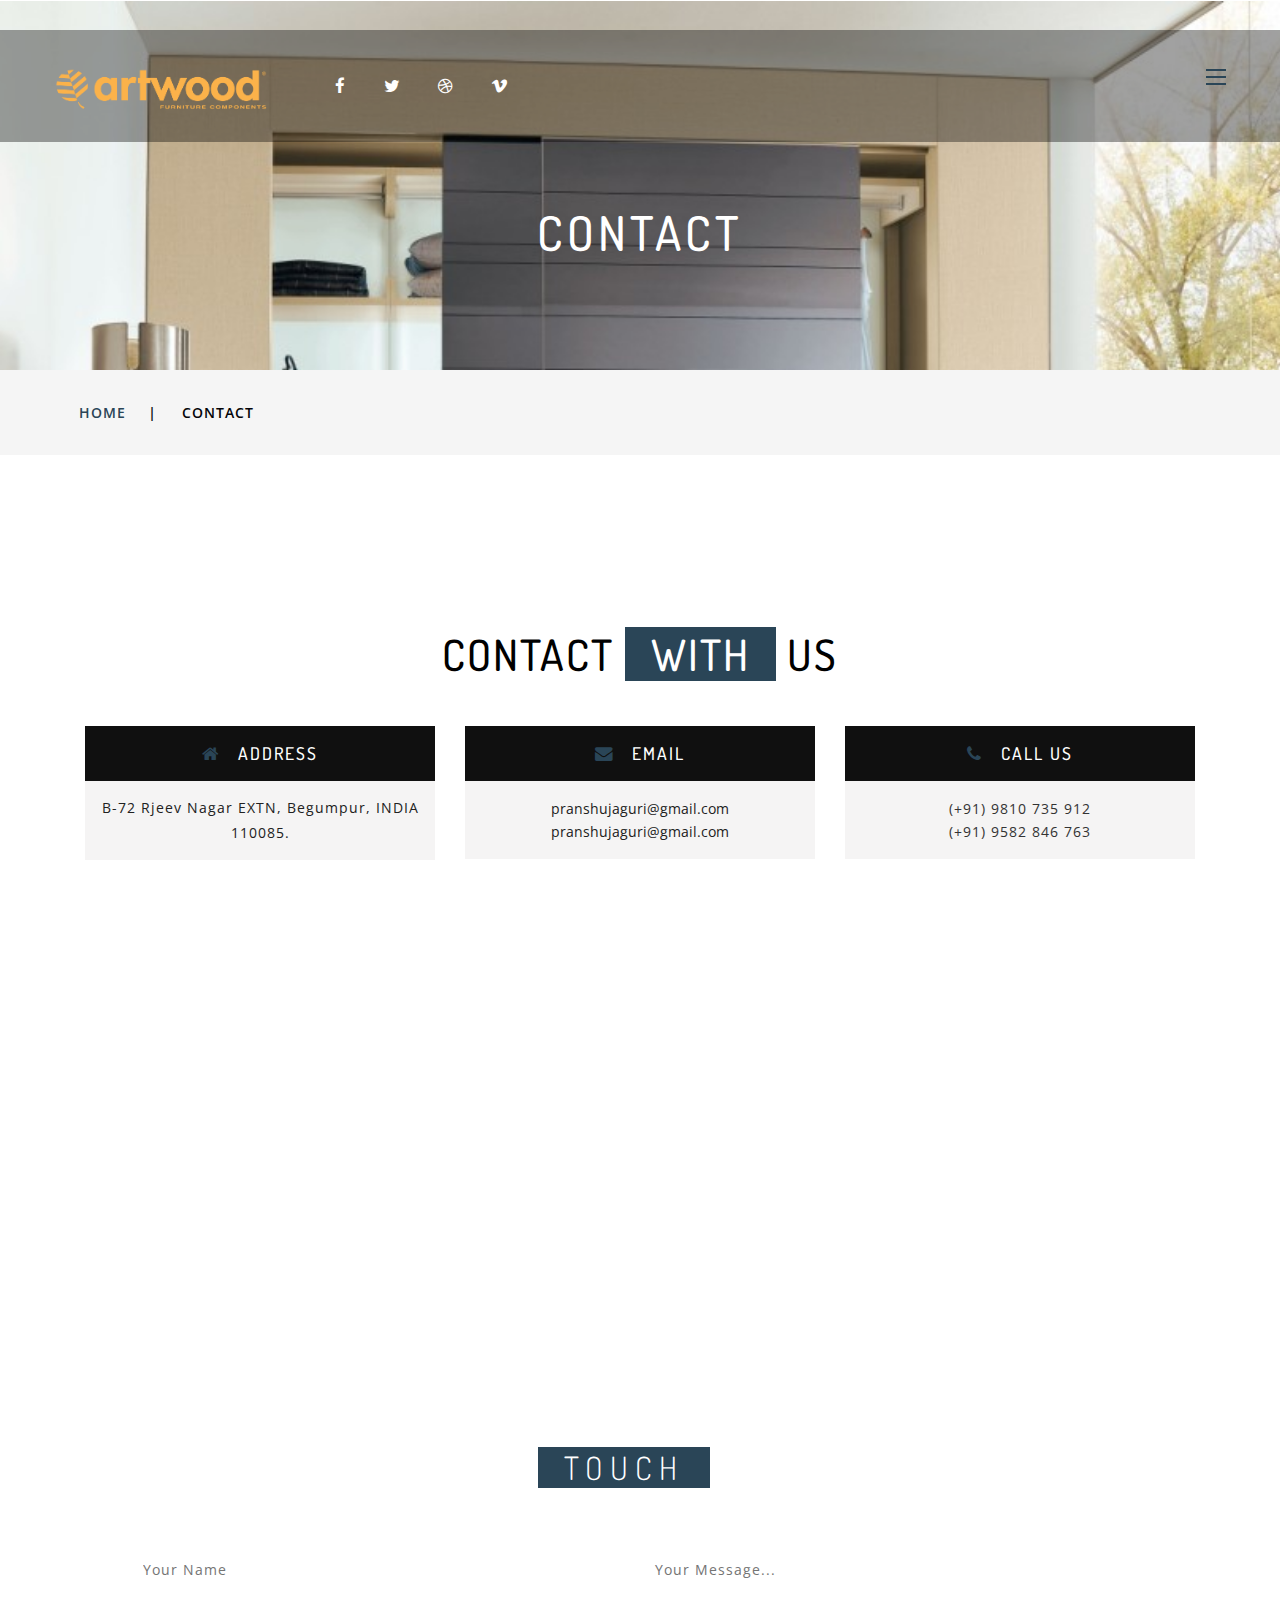
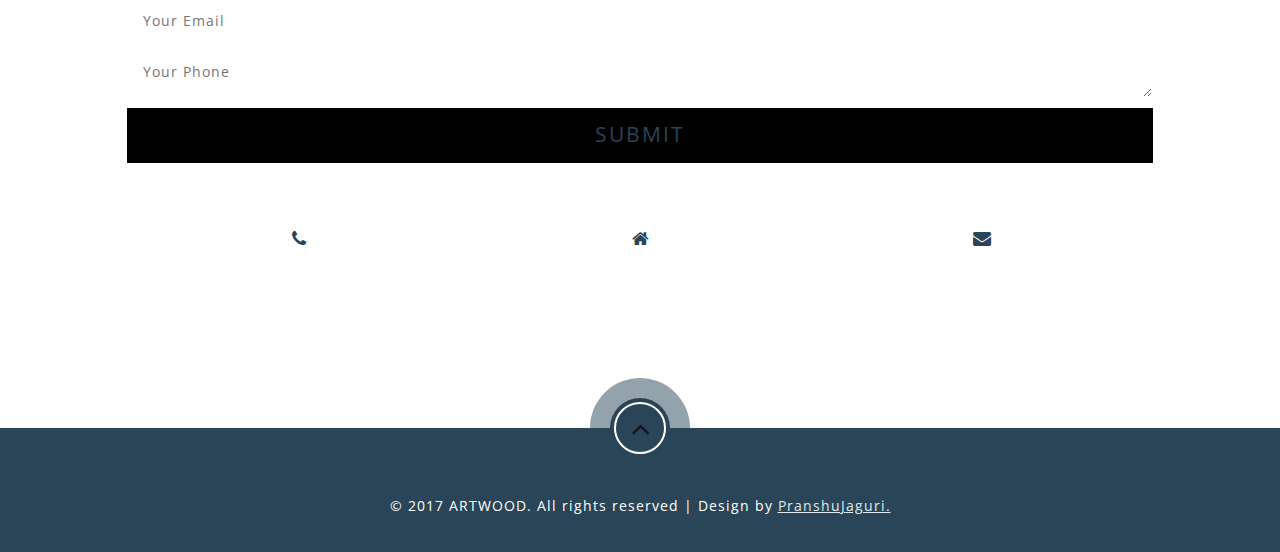
<file: contact.html>
<!DOCTYPE html>
<html lang="en">

<head>
    <title>ARTWOOD</title>
    <!-- custom-theme -->
    <meta name="viewport" content="width=device-width, initial-scale=1">
    <meta http-equiv="Content-Type" content="text/html; charset=utf-8" />
    <meta name="keywords" content="ARTWOOD Responsive web template, Bootstrap Web Templates, Flat Web Templates, Android Compatible web template, 
Smartphone Compatible web template, free webdesigns for Nokia, Samsung, LG, SonyEricsson, Motorola web design" />
    <script type="application/x-javascript">
        addEventListener("load", function () {
            setTimeout(hideURLbar, 0);
        }, false);

        function hideURLbar() {
            window.scrollTo(0, 1);
        }
    </script>
    <!-- //custom-theme -->
    <link href="css/bootstrap.css" rel="stylesheet" type="text/css" media="all" />
    <link href="css/style.css" rel="stylesheet" type="text/css" media="all" />
    <!-- font-awesome-icons -->
    <link href="css/font-awesome.css" rel="stylesheet">
    <!-- //font-awesome-icons -->
    <link href="https://fonts.googleapis.com/css?family=Dosis:300,400,500,600,700" rel="stylesheet">
    <link href="https://fonts.googleapis.com/css?family=Open+Sans:300,300i,400,400i,600,600i,700,700i,800,800i&amp;subset=cyrillic,cyrillic-ext,greek,greek-ext,latin-ext,vietnamese" rel="stylesheet">
     </head>

<body>
    <!-- banner -->
    <div id="home" class="w3ls-banner">
        <!-- header -->
        <div class="header-w3l inner">
            <div class="header">
                <div class="agileits_w3layouts_logo">
                    <h1><a href="index.html"><img class="log" src="images/Backup_of_artwork1.png" alt="ARTWOOD" style="
    maxhieght: 50px;
    max-width: 14pc;
"/></a></h1> </div>
                <!--<div class="w3_agileits_header_text">
                    <h3>Call Us: 012 436 8088</h3> </div>-->
                <div class="agileinfo_social_icons">
                    <ul class="agileits_social_list">
                        <li><a href="#" class="w3_agile_facebook"><i class="fa fa-facebook" aria-hidden="true"></i></a></li>
                        <li><a href="#" class="agile_twitter"><i class="fa fa-twitter" aria-hidden="true"></i></a></li>
                        <li><a href="#" class="w3_agile_dribble"><i class="fa fa-dribbble" aria-hidden="true"></i></a></li>
                        <li><a href="#" class="w3_agile_vimeo"><i class="fa fa-vimeo" aria-hidden="true"></i></a></li>
                    </ul>
                </div>
                <div class="clearfix"> </div>
            </div>
            <!-- Nav -->
            <div class=" w3_agile_menu">
                <div class="agileits_w3layouts_nav">
                    <div id="toggle_m_nav">
                        <div id="m_nav_menu" class="m_nav">
                            <div class="m_nav_ham w3_agileits_ham" id="m_ham_1"></div>
                            <div class="m_nav_ham" id="m_ham_2"></div>
                            <div class="m_nav_ham" id="m_ham_3"></div>
                        </div>
                    </div>
                    <div id="m_nav_container" class="m_nav wthree_bg">
                        <nav class="menu menu--sebastian">
                            <ul id="m_nav_list" class="m_nav menu__list">
                                <li class="m_nav_item active" id="m_nav_item_1"> <a href="index.html" class="link link--kumya"><i class="fa fa-home" aria-hidden="true"></i><span data-letters="WHY ARTWOOD">WHY ARTWOOD</span></a></li>
                                <li class="m_nav_item" id="moble_nav_item_3"> <a href="about.html" class="link link--kumya"><i class="fa fa-info-circle" aria-hidden="true"></i><span data-letters="WHO ARE WE">WHO ARE WE</span></a></li>
                                <li class="m_nav_item dropdown" id="moble_nav_item_2"> <a href="gallery.html" class="dropdown-toggle link link--kumya" data-toggle="dropdown"><i class="fa fa-cog" aria-hidden="true"></i><span data-letters="MADE TO ORDER">MADE TO ORDER </span> </a>
                                <!--
                                    <ul class="dropdown-menu agile_short_dropdown">
                                        <li><a href="icons.html">Kitchen Doors</a></li>
                                        <li><a href="typography.html">CABINETS</a></li>
                                    </ul>
-->
                                </li>
                                <li class="m_nav_item" id="moble_nav_item_3"> <a href="#" class="link link--kumya"><i class="fa fa-info-circle" aria-hidden="true"></i><span data-letters="HOW WE DO IT">HOW WE DO IT</span></a></li>
                                <li class="m_nav_item" id="moble_nav_item_4"> <a href="#" class="link link--kumya"><i class="fa fa-picture-o" aria-hidden="true"></i><span data-letters="CUSTOMER SPEAK">CUSTOMER SPEAK</span></a></li>
                                <li class="m_nav_item" id="moble_nav_item_6"> <a href="#" class="link link--kumya"><i class="fa fa-check-square-o" aria-hidden="true"></i><span data-letters="QUALITY CERTIFICATIONS">QUALITY CERTIFICATIONS</span></a></li>
                                <li class="m_nav_item" id="moble_nav_item_6"> <a href="contact.html" class="link link--kumya"><i class="fa fa-phone" aria-hidden="true"></i><span data-letters="GET IN TOUCH">GET IN TOUCH</span></a></li>
                                <li class="m_nav_item" id="moble_nav_item_6"> <a href="#" class="link link--kumya"><i class="fa fa-bullseye" aria-hidden="true"></i><span data-letters="MISSION">MISSION</span></a></li>
                            </ul>
                        </nav>
                    </div>
                </div>
            </div>
            <div class="clearfix"> </div>
            <!-- //Nav -->
        </div>
        <!-- /banner -->
        <div class="banner-inner_agile">
            <h2>Contact</h2> </div>
        <!-- //banner -->
    </div>
    <!-- //header -->
    <!--/w3_short-->
    <div class="services-breadcrumb">
        <div class="agile_inner_breadcrumb">
            <ul class="w3_short">
                <li><a href="index.html">Home</a><i>|</i></li>
                <li>Contact</li>
            </ul>
        </div>
    </div>
    <!--//w3_short-->
    <!-- banner-bottom -->
    <div id="about" class="banner-bottom">
        <div class="container">
            <div class="agileits_w3layouts_heding">
                <h3>Contact <span>with</span> us</h3> </div>
            <div class="agileits_w3layouts_mail">
                <div class="col-md-4 agileits_w3layouts_mail_left">
                    <div class="w3_agileits_mail_left">
                        <h4><i class="fa fa-home" aria-hidden="true"></i>Address</h4>
                        <p class="wthree_address">B-72 Rjeev Nagar EXTN, Begumpur, INDIA 110085.</p>
                    </div>
                </div>
                <div class="col-md-4 agileits_w3layouts_mail_left">
                    <div class="w3_agileits_mail_left">
                        <h4><i class="fa fa-envelope" aria-hidden="true"></i>Email</h4>
                        <div class="w3_agileits_mail_left1"> <a href="mailto:info@example.com">pranshujaguri@gmail.com</a> <a href="mailto:info@example.com">pranshujaguri@gmail.com</a> </div>
                    </div>
                </div>
                <div class="col-md-4 agileits_w3layouts_mail_left">
                    <div class="w3_agileits_mail_left">
                        <h4><i class="fa fa-phone" aria-hidden="true"></i>Call Us</h4>
                        <div class="w3_agileits_mail_left1">
                            <p class="agileinfo_para">(+91) 9810 735 912</p>
                            <p class="agileinfo_para">(+91) 9582 846 763</p>
                        </div>
                    </div>
                </div>
                <div class="clearfix"> </div>
            </div>
        </div>
    </div>
    <!-- //banner-bottom -->
    <!-- map -->
    <div id="map" class="map">
        <iframe src="https://www.google.com/maps/embed?pb=!1m18!1m12!1m3!1d100949.24429313939!2d-122.44206553967531!3d37.75102885910819!2m3!1f0!2f0!3f0!3m2!1i1024!2i768!4f13.1!3m3!1m2!1s0x80859a6d00690021%3A0x4a501367f076adff!2sSan+Francisco%2C+CA%2C+USA!5e0!3m2!1sen!2sin!4v1472190196783" style="border:0" allowfullscreen=""></iframe>
    </div>
    <!-- //map -->
    <!-- contact -->
    <div id="contact" class="contact">
        <div class="container">
            <div class="agileits_w3layouts_heding three">
                <h3>Get in <span>touch</span> with us</h3> </div>
            <div class="w3layouts_contact_grid">
                <form action="#" method="post">
                    <div class="col-md-6 w3_agileits_contact_grid_left">
                        <input type="text" name="Name" placeholder="Your Name" required="">
                        <input type="email" name="Email" placeholder="Your Email" required="">
                        <input type="text" name="Phone" placeholder="Your Phone" required=""> </div>
                    <div class="col-md-6 w3_agileits_contact_grid_right">
                        <textarea name="Message" placeholder="Your Message..." required=""></textarea>
                    </div>
                    <div class="clearfix"> </div>
                    <div class="w3ls_submit">
                        <input type="submit" value="Submit"> </div>
                </form>
                <div class="agileinfo_contact_grid_info">
                    <div class="agileits_footer_nav_bottom">
                        <div class="col-md-4 w3ls_footer_nav_bottom_left">
                            <h4><i class="fa fa-phone" aria-hidden="true"></i></h4>
                            <p>+(91) 9810 735 912</p>
                        </div>
                        <div class="col-md-4 w3ls_footer_nav_bottom_left">
                            <h4><i class="fa fa-home" aria-hidden="true"></i></h4>
                            <p>NEW DELHI, INDIA</p>
                        </div>
                        <div class="col-md-4 w3ls_footer_nav_bottom_left">
                            <h4><i class="fa fa-envelope" aria-hidden="true"></i></h4>
                            <p><a href="mailto:info@maria.com">pranshujaguri@gmail.com</a></p>
                        </div>
                        <div class="clearfix"> </div>
                    </div>
                </div>
            </div>
        </div>
    </div>
    <!-- //contact -->
    <!-- footer -->
    <div class="w3_agile_footer">
        <div class="container">
            <p>© 2017 ARTWOOD. All rights reserved | Design by <a href="https://pranshujaguri.github.io/">PranshuJaguri.</a></p>
            <div class="arrow-container animated fadeInDown">
                <a href="#home" class="arrow-2 scroll"> <i class="fa fa-angle-up"></i> </a>
                <div class="arrow-1 animated hinge infinite zoomIn"></div>
            </div>
        </div>
    </div>
    <!-- //footer -->
    <!-- bootstrap-pop-up -->
    <div class="modal video-modal fade" id="myModal" tabindex="-1" role="dialog" aria-labelledby="myModal">
        <div class="modal-dialog" role="document">
            <div class="modal-content">
                <div class="modal-header"> ART WOOD
                    <button type="button" class="close" data-dismiss="modal" aria-label="Close"><span aria-hidden="true">&times;</span></button>
                </div>
                <section>
                    <div class="modal-body">
                        <div class="col-md-6 w3_modal_body_left"> <img src="images/16.jpg" alt=" " class="img-responsive" /> </div>
                        <div class="col-md-6 w3_modal_body_right">
                            <p>Ut enim ad minima veniam, quis nostrum exercitationem ullam corporis suscipit laboriosam, nisi ut aliquid ex ea commodi consequatur. <i>" Quis autem vel eum iure reprehenderit qui in ea voluptate velit 
								esse quam nihil molestiae consequatur.</i></p>
                        </div>
                        <div class="clearfix"> </div>
                    </div>
                </section>
            </div>
        </div>
    </div>
    <!-- //bootstrap-pop-up -->
    <!-- portfolio-pop-up -->
    <!-- js -->
    <script type="text/javascript" src="js/jquery-2.1.4.min.js"></script>
    <!-- menu -->
    <script type="text/javascript" src="js/main.js"></script>
    <!-- //menu -->
    <!-- for bootstrap working -->
    <script src="js/bootstrap.js"></script>
    <!-- //for bootstrap working -->
    <!-- start-smooth-scrolling -->
    <script type="text/javascript">
        jQuery(document).ready(function ($) {
            $(".scroll").click(function (event) {
                event.preventDefault();
                $('html,body').animate({
                    scrollTop: $(this.hash).offset().top
                }, 1000);
            });
        });
    </script>
    <!-- start-smooth-scrolling -->
</body>

</html>
</file>
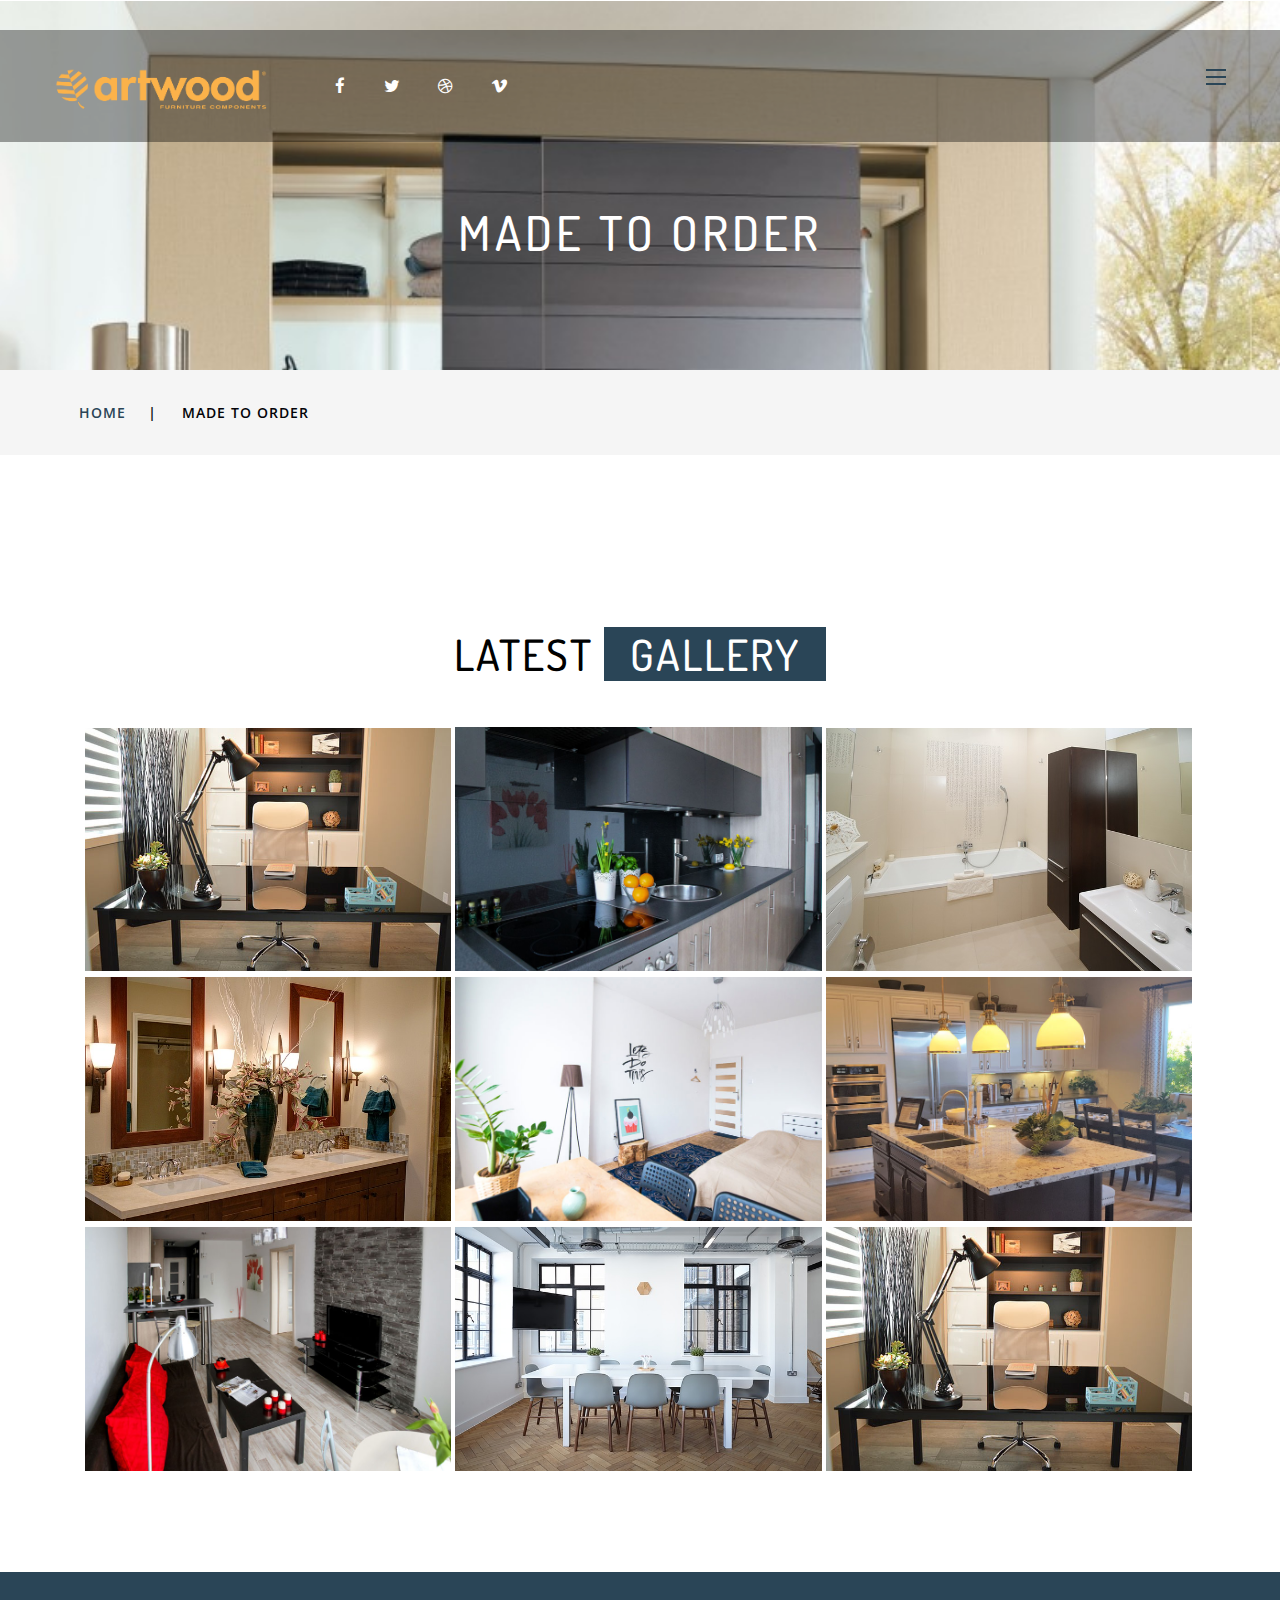
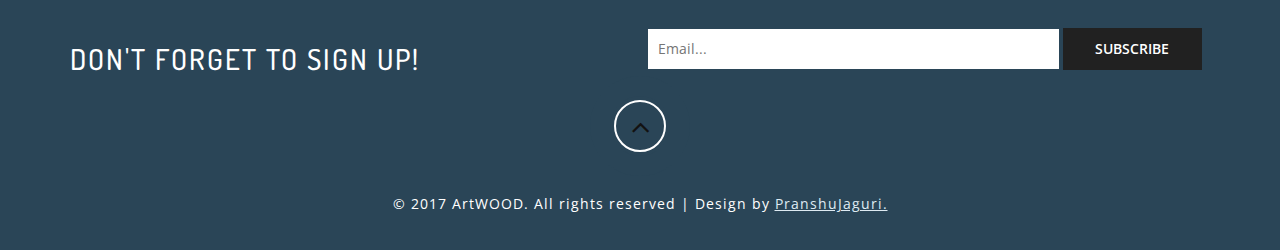
<file: gallery.html>
<!DOCTYPE html>
<html lang="en">

<head>
    <title>ARTWOOD</title>
    <!-- custom-theme -->
    <meta name="viewport" content="width=device-width, initial-scale=1">
    <meta http-equiv="Content-Type" content="text/html; charset=utf-8" />
    <meta name="keywords" content="Artwood Responsive web template, Bootstrap Web Templates, Flat Web Templates, Android Compatible web template, 
Smartphone Compatible web template, free webdesigns for Nokia, Samsung, LG, SonyEricsson, Motorola web design" />
    <script type="application/x-javascript">
        addEventListener("load", function () {
            setTimeout(hideURLbar, 0);
        }, false);

        function hideURLbar() {
            window.scrollTo(0, 1);
        }
    </script>
    <!-- //custom-theme -->
    <link href="css/bootstrap.css" rel="stylesheet" type="text/css" media="all" />
    <link href="css/style.css" rel="stylesheet" type="text/css" media="all" />
    <!-- font-awesome-icons -->
    <link href="css/font-awesome.css" rel="stylesheet">
    <!-- //font-awesome-icons -->
    <link href="https://fonts.googleapis.com/css?family=Dosis:300,400,500,600,700" rel="stylesheet">
    <link href="https://fonts.googleapis.com/css?family=Open+Sans:300,300i,400,400i,600,600i,700,700i,800,800i&amp;subset=cyrillic,cyrillic-ext,greek,greek-ext,latin-ext,vietnamese" rel="stylesheet">
     </head>

<body>
    <!-- banner -->
    <div id="home" class="w3ls-banner">
        <!-- header -->
        <div class="header-w3l inner">
            <div class="header">
                <div class="agileits_w3layouts_logo">
                    <h1><a href="index.html"><img class="log" src="images/Backup_of_artwork1.png" alt="ARTWOOD" style="
    maxhieght: 50px;
    max-width: 14pc;
"/></a></h1> </div>
                <!--<div class="w3_agileits_header_text">
                    <h3>Call Us: 012 436 8088</h3> </div>-->
                <div class="agileinfo_social_icons">
                    <ul class="agileits_social_list">
                        <li><a href="#" class="w3_agile_facebook"><i class="fa fa-facebook" aria-hidden="true"></i></a></li>
                        <li><a href="#" class="agile_twitter"><i class="fa fa-twitter" aria-hidden="true"></i></a></li>
                        <li><a href="#" class="w3_agile_dribble"><i class="fa fa-dribbble" aria-hidden="true"></i></a></li>
                        <li><a href="#" class="w3_agile_vimeo"><i class="fa fa-vimeo" aria-hidden="true"></i></a></li>
                    </ul>
                </div>
                <div class="clearfix"> </div>
            </div>
            <!-- Nav -->
            <div class=" w3_agile_menu">
                <div class="agileits_w3layouts_nav">
                    <div id="toggle_m_nav">
                        <div id="m_nav_menu" class="m_nav">
                            <div class="m_nav_ham w3_agileits_ham" id="m_ham_1"></div>
                            <div class="m_nav_ham" id="m_ham_2"></div>
                            <div class="m_nav_ham" id="m_ham_3"></div>
                        </div>
                    </div>
                    <div id="m_nav_container" class="m_nav wthree_bg">
                        <nav class="menu menu--sebastian">
                            <ul id="m_nav_list" class="m_nav menu__list">
                                <li class="m_nav_item active" id="m_nav_item_1"> <a href="index.html" class="link link--kumya"><i class="fa fa-home" aria-hidden="true"></i><span data-letters="WHY ARTWOOD">WHY ARTWOOD</span></a></li>
                                <li class="m_nav_item" id="moble_nav_item_2"> <a href="about.html" class="link link--kumya"><i class="fa fa-info-circle" aria-hidden="true"></i><span data-letters="WHO ARE WE">WHO ARE WE</span></a></li>
                                <li class="m_nav_item dropdown" id="moble_nav_item_3"> <a href="gallery.html" class="dropdown-toggle link link--kumya" data-toggle="dropdown"><i class="fa fa-cog" aria-hidden="true"></i><span data-letters="MADE TO ORDER">MADE TO ORDER </span> </a>
                                <!--
                                    <ul class="dropdown-menu agile_short_dropdown">
                                        <li><a href="icons.html">Kitchen Doors</a></li>
                                        <li><a href="typography.html">CABINETS</a></li>
                                    </ul>
-->
                                </li>
                                <li class="m_nav_item" id="moble_nav_item_3"> <a href="#" class="link link--kumya"><i class="fa fa-info-circle" aria-hidden="true"></i><span data-letters="HOW WE DO IT">HOW WE DO IT</span></a></li>
                                <li class="m_nav_item" id="moble_nav_item_4"> <a href="#" class="link link--kumya"><i class="fa fa-picture-o" aria-hidden="true"></i><span data-letters="CUSTOMER SPEAK">CUSTOMER SPEAK</span></a></li>
                                <li class="m_nav_item" id="moble_nav_item_5"> <a href="#" class="link link--kumya"><i class="fa fa-check-square-o" aria-hidden="true"></i><span data-letters="QUALITY CERTIFICATIONS">QUALITY CERTIFICATIONS</span></a></li>
                                <li class="m_nav_item" id="moble_nav_item_7"> <a href="contact.html" class="link link--kumya"><i class="fa fa-phone" aria-hidden="true"></i><span data-letters="GET IN TOUCH">GET IN TOUCH</span></a></li>
                                <li class="m_nav_item" id="moble_nav_item_8"> <a href="#" class="link link--kumya"><i class="fa fa-bullseye" aria-hidden="true"></i><span data-letters="MISSION">MISSION</span></a></li>
                            </ul>
                        </nav>
                    </div>
                </div>
            </div>
            <div class="clearfix"> </div>
            <!-- //Nav -->
        </div>
        <!-- /banner -->
        <div class="banner-inner_agile">
            <h2>MADE TO ORDER</h2> </div>
        <!-- //banner -->
    </div>
    <!-- //header -->
    <!--/w3_short-->
    <div class="services-breadcrumb">
        <div class="agile_inner_breadcrumb">
            <ul class="w3_short">
                <li><a href="index.html">Home</a><i>|</i></li>
                <li>MADE TO ORDER</li>
            </ul>
        </div>
    </div>
    <!--//w3_short-->
    <!-- banner-bottom -->
    <div id="about" class="banner-bottom">
        <div class="container">
            <div class="agileits_w3layouts_heding">
                <h3>Latest <span>Gallery</span></h3> </div>
            <!-- portfolio -->
            <ul class="gallery_agile">
                <li>
                    <div class="w3_agile_portfolio_grid">
                        <a href="images/10.jpg"> <img src="images/10.jpg" alt=" " class="img-responsive" />
                            <div class="w3layouts_news_grid_pos">
                                <div class="wthree_text">
                                    <h3>ART <span>WOOD</span></h3></div>
                            </div>
                        </a>
                    </div>
                </li>
                <li>
                    <div class="w3_agile_portfolio_grid">
                        <a href="images/11.jpg"> <img src="images/11.jpg" alt=" " class="img-responsive" />
                            <div class="w3layouts_news_grid_pos">
                                <div class="wthree_text">
                                    <h3>ART <span>WOOD</span></h3></div>
                            </div>
                        </a>
                    </div>
                </li>
                <li>
                    <div class="w3_agile_portfolio_grid">
                        <a href="images/12.jpg"> <img src="images/12.jpg" alt=" " class="img-responsive" />
                            <div class="w3layouts_news_grid_pos">
                                <div class="wthree_text">
                                    <h3>ART <span>WOOD</span></h3></div>
                            </div>
                        </a>
                    </div>
                </li>
                <li>
                    <div class="w3_agile_portfolio_grid">
                        <a href="images/14.jpg"> <img src="images/14.jpg" alt=" " class="img-responsive" />
                            <div class="w3layouts_news_grid_pos">
                                <div class="wthree_text">
                                    <h3>ART <span>WOOD</span></h3></div>
                            </div>
                        </a>
                    </div>
                </li>
                <li>
                    <div class="w3_agile_portfolio_grid">
                        <a href="images/2.jpg"> <img src="images/2.jpg" alt=" " class="img-responsive" />
                            <div class="w3layouts_news_grid_pos">
                                <div class="wthree_text">
                                    <h3>ART <span>WOOD</span></h3></div>
                            </div>
                        </a>
                    </div>
                </li>
                <li>
                    <div class="w3_agile_portfolio_grid">
                        <a href="images/3.jpg"> <img src="images/3.jpg" alt=" " class="img-responsive" />
                            <div class="w3layouts_news_grid_pos">
                                <div class="wthree_text">
                                    <h3>ART <span>WOOD</span></h3></div>
                            </div>
                        </a>
                    </div>
                </li>
                <li>
                    <div class="w3_agile_portfolio_grid">
                        <a href="images/4.jpg"> <img src="images/4.jpg" alt=" " class="img-responsive" />
                            <div class="w3layouts_news_grid_pos">
                                <div class="wthree_text">
                                    <h3>ART <span>WOOD</span></h3></div>
                            </div>
                        </a>
                    </div>
                </li>
                <li>
                    <div class="w3_agile_portfolio_grid">
                        <a href="images/13.jpg"> <img src="images/13.jpg" alt=" " class="img-responsive" />
                            <div class="w3layouts_news_grid_pos">
                                <div class="wthree_text">
                                    <h3>ART <span>WOOD</span></h3></div>
                            </div>
                        </a>
                    </div>
                </li>
                <li>
                    <div class="w3_agile_portfolio_grid">
                        <a href="images/10.jpg"> <img src="images/10.jpg" alt=" " class="img-responsive" />
                            <div class="w3layouts_news_grid_pos">
                                <div class="wthree_text">
                                    <h3>ART <span>WOOD</span></h3></div>
                            </div>
                        </a>
                    </div>
                </li>
            </ul>
        </div>
    </div>
    <!-- //banner-bottom -->
    <!-- newsletter -->
    <div class="w3layouts_newsletter">
        <div class="container">
            <div class="w3layouts_newsletter_left">
                <h3>DON'T FORGET TO SIGN UP!</h3> </div>
            <div class="w3layouts_newsletter_right">
                <form action="#" method="post">
                    <input type="email" name="Email" placeholder="Email..." required="">
                    <input type="submit" value="Subscribe"> </form>
            </div>
            <div class="clearfix"> </div>
        </div>
    </div>
    <!-- //newsletter -->
    <!-- footer -->
    <div class="w3_agile_footer">
        <div class="container">
            <p>© 2017 ArtWOOD. All rights reserved | Design by <a href="http://w3layouts.com">PranshuJaguri.</a></p>
            <div class="arrow-container animated fadeInDown">
                <a href="#home" class="arrow-2 scroll"> <i class="fa fa-angle-up"></i> </a>
                <div class="arrow-1 animated hinge infinite zoomIn"></div>
            </div>
        </div>
    </div>
    <!-- //footer -->
    <!-- js -->
    <script type="text/javascript" src="js/jquery-2.1.4.min.js"></script>
    <!-- //js -->
    <!-- js for portfolio lightbox -->
    <script src="js/jquery.chocolat.js "></script>
    <link rel="stylesheet " href="css/chocolat.css " type="text/css " media="screen ">
    <!--light-box-files -->
    <script type="text/javascript ">
        $(function () {
            $('.w3_agile_portfolio_grid a').Chocolat();
        });
    </script>
    <!-- /js for portfolio lightbox -->
    <!-- menu -->
    <script type="text/javascript" src="js/main.js"></script>
    <!-- //menu -->
    <!-- for bootstrap working -->
    <script src="js/bootstrap.js"></script>
    <!-- //for bootstrap working -->
    <!-- start-smooth-scrolling -->
    <script type="text/javascript">
        jQuery(document).ready(function ($) {
            $(".scroll").click(function (event) {
                event.preventDefault();
                $('html,body').animate({
                    scrollTop: $(this.hash).offset().top
                }, 1000);
            });
        });
    </script>
    <!-- start-smooth-scrolling -->
</body>

</html>
</file>
<file: css/style.css>
html,
body {
    font-size: 100%;
    font-family: 'Open Sans', sans-serif;
    background: #ffffff;
    margin: 0;
}

p,
ul li,
ol li {
    margin: 0;
    font-size: 14px;
    letter-spacing: 1px;
}

h1,
h2,
h3,
h4,
h5,
h6 {
    font-family: 'Dosis', sans-serif;
    margin: 0;
}

ul,
label {
    margin: 14px;
    padding: 1px;
}

body a:hover {
    text-decoration: none;
}

input[type="submit"],
input[type="reset"],
a {
    -webkit-transition: 0.5s ease-in;
    -moz-transition: 0.5s ease-in;
    -ms-transition: 0.5s ease-in;
    -o-transition: 0.5s ease-in;
    transition: 0.5s ease-in;
}


/*-- /header --*/


/*-- menu --*/

#home {
    position: relative;
}

.header-w3l {
    position: absolute;
    z-index: 999;
    width: 100%;
    top: 4%;
    left: 0;
    background: rgba(0, 0, 0, 0.37);
    padding: 1em 0;
}

.header-w3l.inner {
    position: absolute;
    z-index: 999;
    width: 100%;
    top: 8%;
    left: 0;
    background: rgba(0, 0, 0, 0.37);
    padding: 1em 0;
}

.m_nav_ham {
    box-sizing: border-box;
    -webkit-transition-duration: 0.3s;
    -moz-transition-duration: 0.3s;
    -ms-transition-duration: 0.3s;
    transition-duration: 0.3s;
}

#m_nav_container {
    width: 100%;
    height: 101px;
/*    background-color: #2a4557;*/
    background-color: #2a4557;
    position: fixed;
    display: none;
    top: 35px;
    left: 0;
    text-align: center;
}

.wthree_bg {
    -webkit-transform: translate(0, -100%);
    -ms-transform: translate(0, -100%);
    transform: translate(0, -100%);
    -webkit-transition: all 0.5s cubic-bezier(0.175, 0.885, 0.32, 1.275);
    transition: all 0.5s cubic-bezier(0.175, 0.885, 0.32, 1.275);
}

.wthree_bg.container_open {
    -webkit-transform: translate(0, 0);
    -ms-transform: translate(0, 0);
    transform: translate(0, 0);
}

#m_nav_bar {
    width: 80%;
    margin: auto;
}

#m_nav_list {
    list-style: none;
    margin: 1.5em 0 0;
}

.m_nav_item {
    display: inline-block;
    margin: 0 1em;
}

.m_nav_item a {
    text-decoration: none;
/*    color: #252003 !important;*/
    color: white !important;
    text-transform: uppercase;
    font-weight: 600;
    font-size: 14px;
    letter-spacing: 2px;
    padding: 8px 25px;
}

.container_open {
    position: fixed !important;
    display: block;
    height: 120px;
}

#m_nav_menu {
    position: fixed;
    top: 44px;
    z-index: 3;
    cursor: pointer;
    right: 54px;
}

.m_nav_ham {
    width: 20px;
    height: 2px;
    background: #2a4557;
    margin: 5px auto;
}

.m_nav_ham_1_open {
    -webkit-transform: rotate(45deg);
    -moz-transform: rotate(45deg);
    -ms-transform: rotate(45deg);
    transform: rotate(45deg);
    margin-top: 15px;
}

.m_nav_ham_2_open {
    -webkit-transform: rotate(-45deg);
    -moz-transform: rotate(-45deg);
    -ms-transform: rotate(-45deg);
    transform: rotate(-45deg);
    margin-top: -7px;
}

.m_nav_ham_3_open {
    opacity: 0;
}

.button_open {
    background: #fff;
}

.w3_agileits_ham {
    margin-top: 1.5em;
}

.w3_agileits_ham.m_nav_ham_1_open {
    margin-top: 32px !important;
}

.menu__list li a i {
    padding-right: 1em;
}

.link--kumya:hover i,
.menu__list .active a i {
    color: #0e0e0e;
}

.link {
    outline: none;
    position: relative;
    display: inline-block;
}


/* Kumya */

.link--kumya {
    overflow: hidden;
    line-height: 1;
}

.link--kumya:hover,
.menu__list .active a {
    color: #fff;
}

.link--kumya::after {
    content: '';
    position: absolute;
    height: 100%;
    width: 100%;
    top: 0;
    right: 0;
    z-index: -1;
    background: #ffffff;
    -webkit-transform: translate3d(101%, 0, 0);
    transform: translate3d(101%, 0, 0);
    -webkit-transition: -webkit-transform 0.5s;
    transition: transform 0.5s;
    -webkit-transition-timing-function: cubic-bezier(0.7, 0, 0.3, 1);
    transition-timing-function: cubic-bezier(0.7, 0, 0.3, 1);
}

.link--kumya:hover::after,
.menu__list .active a::after {
    -webkit-transform: translate3d(0, 0, 0);
    transform: translate3d(0, 0, 0);
}

.link--kumya span {
    display: inline-block;
    position: relative;
}

.link--kumya span::before {
    content: attr(data-letters);
    position: absolute;
    color: #212121;
    left: 0px;
    overflow: hidden;
    white-space: nowrap;
    width: 0%;
    -webkit-transition: width 0.5s;
    transition: width 0.5s;
    -webkit-transition-timing-function: cubic-bezier(0.7, 0, 0.3, 1);
    transition-timing-function: cubic-bezier(0.7, 0, 0.3, 1);
}

.link--kumya:hover span::before,
.menu__list .active a span::before {
    width: 100%;
}

ul.dropdown-menu {
    background: #31bdfd !important;
    box-shadow: 0 0 0;
    border: none;
    top: 3em;
    left: 0 !important;
    min-width: 143px;
    text-align: center;
    right: 0 !important;
    padding: 1em 0 !important;
}

.agile_short_dropdown {
    border-radius: 0;
    background: #ffffff;
    text-align: center;
    padding: 0;
    border: none;
}

.agile_short_dropdown li a {
    text-transform: uppercase;
    color: #212121!important;
    font-size: 13px;
    font-weight: 600;
    padding: .8em 0;
}

.agile_short_dropdown > li > a:hover {
    color: #0a0a0a;
    text-decoration: none;
    background-color: #ffffff;
}


/*-- //menu --*/

h1 {
    float: left;
}

.agileinfo_social_icons,
.w3_agileits_header_text,
.agileits_w3layouts_logo {
    display: inline-block;
    float: left;
    padding-left: 4em;
}

.w3_agileits_header_text h3 {
    color: #fff;
    line-height: 3.5;
    font-size: 1em;
    letter-spacing: 2px;
}

.agileits_social_list li {
    display: inline-block;
}

.agileits_social_list li a {
    color: #fff;
    text-align: center;
    display: inline-block;
    font-size: 1em;
    padding-right: 2em;
}

.agileits_social_list li a i {
    line-height: 3;
}

.agileits_social_list li a i {
    color: #fff;
    -webkit-transition: 0.5s all;
    -moz-transition: 0.5s all;
    -o-transition: 0.5s all;
    -ms-transition: 0.5s all;
    transition: 0.5s all;
}

a.w3_agile_facebook i:hover {
    color: #3b5998;
    -webkit-transition: 0.5s all;
    -moz-transition: 0.5s all;
    -o-transition: 0.5s all;
    -ms-transition: 0.5s all;
    transition: 0.5s all;
}

a.agile_twitter i:hover {
    color: #1da1f2;
    -webkit-transition: 0.5s all;
    -moz-transition: 0.5s all;
    -o-transition: 0.5s all;
    -ms-transition: 0.5s all;
    transition: 0.5s all;
}

a.w3_agile_dribble i:hover {
    color: #ea4c89;
    -webkit-transition: 0.5s all;
    -moz-transition: 0.5s all;
    -o-transition: 0.5s all;
    -ms-transition: 0.5s all;
    transition: 0.5s all;
}

a.w3_agile_vimeo i:hover {
    color: #1ab7ea;
    -webkit-transition: 0.5s all;
    -moz-transition: 0.5s all;
    -o-transition: 0.5s all;
    -ms-transition: 0.5s all;
    transition: 0.5s all;
}

.agileits_w3layouts_logo h1 a {
    font-size: 1em;
    display: block;
    color: #fff;
    text-decoration: none;
    letter-spacing: 1px;
    text-transform: uppercase;
    margin-top: 7px;
}


/*-- //header --*/


/*-- banner --*/


/*-- banner-text --*/

.header-w3layouts {
    position: absolute;
    top: 0;
    z-index: 99;
    text-align: center;
    left: 0;
    width: 100%;
}

.agileits_w3layouts_more {
    position: relative;
}

.agileits_w3layouts_more a {
    font-size: 17px;
    color: #fff;
    text-decoration: none;
    text-transform: uppercase;
    letter-spacing: 4px;
    position: relative;
}

.agileits_w3layouts_more a:focus {
    outline: none;
}

.agileits_w3layouts_more a:hover {
    color: #fff;
}

.agileits_w3layouts_more a:before,
.agileits_w3layouts_more a:after {
    content: '';
    background: #fff;
    width: 85%;
    height: 2px;
    position: absolute;
    left: 105%;
    top: 46%;
}

.agileits_w3layouts_more a:after {
    -webkit-transition-delay: 0.4s;
    transition-delay: 0.4s;
    -webkit-transform: scale3d(0, 1, 1);
    transform: scale3d(0, 1, 1);
    -webkit-transform-origin: center left;
    transform-origin: center left;
    -webkit-transition: transform 0.4s cubic-bezier(0.22, 0.61, 0.36, 1);
    transition: transform 0.4s cubic-bezier(0.22, 0.61, 0.36, 1);
}

.agileits_w3layouts_more a:hover::before,
.agileits_w3layouts_more a:hover::after {
    -webkit-transform: scale3d(1, 1, 1);
    transform: scale3d(1, 1, 1);
    -webkit-transition-delay: 0s;
    transition-delay: 0s;
}

.agileits_w3layouts_more a::after {
    background: #2a4557;
}


/*-- //banner-text --*/


/*-- banner-top --*/

.w3layouts-banner-top {
    background: url(../images/banner1.jpg) no-repeat 0px 0px;
    background-size: cover;
    -webkit-background-size: cover;
    -moz-background-size: cover;
    -o-background-size: cover;
    -moz-background-size: cover;
    min-height: 780px;
}

.w3layouts-banner-top1 {
    background: url(../images/slider1.jpg) no-repeat 0px 0px;
    background-size: cover;
    -webkit-background-size: cover;
    -moz-background-size: cover;
    -o-background-size: cover;
    -moz-background-size: cover;
    min-height: 780px;
}

.w3layouts-banner-top2 {
    background: url(../images/slider2.jpg) no-repeat 0px 0px;
    background-size: cover;
    -webkit-background-size: cover;
    -moz-background-size: cover;
    -o-background-size: cover;
    -moz-background-size: cover;
    min-height: 780px;
}

.w3layouts-banner-top3 {
    background: url(../images/slider3.jpg) no-repeat 0px 0px;
    background-size: cover;
    -webkit-background-size: cover;
    -moz-background-size: cover;
    -o-background-size: cover;
    -moz-background-size: cover;
    min-height: 780px;
}


/*-- //banner-top --*/


/*--slider--*/

#slider2,
#slider3 {
    box-shadow: none;
    -moz-box-shadow: none;
    -webkit-box-shadow: none;
    margin: 0 auto;
}

.rslides_tabs li:first-child {
    margin-left: 0;
}

.rslides_tabs .rslides_here a {
    background: rgba(255, 255, 255, .1);
    color: #fff;
    font-weight: bold;
}

.events {
    list-style: none;
}

.callbacks_container {
    position: relative;
    float: left;
    width: 100%;
    top: 150px;
}

.callbacks {
    position: relative;
    list-style: none;
    overflow: hidden;
    width: 100%;
    padding: 0;
    margin: 0;
}

.callbacks li {
    position: absolute;
    width: 100%;
}

.callbacks img {
    position: relative;
    z-index: 1;
    height: auto;
    border: 0;
}

.callbacks .caption {
    display: block;
    position: absolute;
    z-index: 2;
    font-size: 20px;
    text-shadow: none;
    color: #fff;
    left: 0;
    right: 0;
    padding: 10px 20px;
    margin: 0;
    max-width: none;
    top: 10%;
    text-align: center;
}

.callbacks_nav {
    position: absolute;
    -webkit-tap-highlight-color: rgba(0, 0, 0, 0);
    top: 55%;
    left: 40px;
    opacity: 0.7;
    z-index: 3;
    text-indent: -9999px;
    overflow: hidden;
    text-decoration: none;
    height: 34px;
    width: 34px;
    background: url(../images/left.png) no-repeat 0px 0px;
}

.callbacks_nav.next {
    left: auto;
    background: url(../images/right.png) no-repeat 0px 0px;
    right: -62px;
}

.callbacks_nav.prev {
    left: auto;
    background: url(../images/left.png) no-repeat 0px 0px;
    left: -58px;
}

#slider3-pager a {
    display: inline-block;
}

#slider3-pager span {
    float: left;
}

#slider3-pager span {
    width: 100px;
    height: 15px;
    background: #fff;
    display: inline-block;
    border-radius: 30em;
    opacity: 0.6;
}

#slider3-pager .rslides_here a {
    background: #FFF;
    border-radius: 30em;
    opacity: 1;
}

#slider3-pager a {
    padding: 0;
}

#slider3-pager li {
    display: inline-block;
}

.rslides {
    position: relative;
    list-style: none;
    overflow: hidden;
    width: 100%;
    padding: 0;
}

.rslides li {
    -webkit-backface-visibility: hidden;
    position: absolute;
    display: none;
    width: 100%;
    left: 0;
    top: 0;
}

.rslides li {
    position: relative;
    display: block;
    float: left;
}

.rslides img {
    height: auto;
    border: 0;
}

.callbacks_tabs {
    list-style: none;
    position: absolute;
    top: 44%;
    right: 4%;
    padding: 0;
    margin: 0;
    display: block;
    z-index: 99;
}

.slider-top span {
    font-weight: 600;
}

.callbacks_tabs li {
    display: block;
    margin: 5px 0px;
}


/*----*/

.callbacks_tabs a {
    visibility: hidden;
}

.callbacks_tabs a:after {
    content: "\f111";
    font-size: 0;
    font-family: FontAwesome;
    visibility: visible;
    display: block;
    height: 12px;
    width: 12px;
    display: inline-block;
    background: #ffffff;
    border-radius: 50%;
    -webkit-border-radius: 50%;
    -o-border-radius: 50%;
    -moz-border-radius: 50%;
    -ms-border-radius: 50%;
}

.callbacks_here a:after {
    background: #2a4557;
}


/*-- //slider --*/

.w3_agile_logo h1 a {
    font-size: 1em;
    color: #212121;
    text-decoration: none;
    text-transform: uppercase;
}

.w3_agile_logo h1 a span {
    padding: 0em .5em;
    border: 2px solid #2a4557;
    display: inline-block;
    color: #2a4557;
}

.agileits-banner-info h3 {
/*    color: #fff;*/
    color: inherit;
    font-size: 3em;
    width: 75%;
    line-height: 60px;
    margin: 0.1em 0 0.2em 0;
    letter-spacing: 8px;
    text-transform: uppercase;
    font-weight: 300;
    text-shadow: 1px 1px 2px rgb(12, 12, 12);
    -webkit-text-shadow: 1px 1px 2px rgb(12, 12, 12);
    -o-text-shadow: 1px 1px 2px rgb(12, 12, 12);
    -moz-text-shadow: 1px 1px 2px rgb(12, 12, 12);
}

.agileits-banner-info h3 span {
    background: #2a4557;
    padding: 0 15px;
/*    color: #000;*/
    color: white;
}

.agileits-banner-info {
    text-align: left;
    padding: 23em 5em 0 5em;
    width: 80%;
}

.agileits-banner-info p {
    color: #fff;
/*    color: #2a4557;*/
    font-size: 1.2em;
    letter-spacing: 2px;
    font-weight: 800;
    text-align: left;
    margin: 2em auto;
}

.agileits-banner-info a {
    color: #fff;
    text-decoration: none;
    padding: 6px 20px;
    letter-spacing: 1px;
    font-size: 14px;
    margin: 1em 1em 0 0em;
/*    background: rgba(255, 255, 255, 0.17);*/
    background: #2a4557;
    display: inline-block;
    border: 2px solid transparent;
    font-weight: bold;
}

.agileits-banner-info a:hover {
    border: 2px solid #fff;
    color: #2a4557;
    background: rgba(255, 255, 255, 0.28);
}

.agileits-banner-info a i {
    color: #2a4557;
    padding-left: 10px;
}

.agileits_w3layouts_more {
    position: relative;
}

.agileits_w3layouts_more a {
    font-size: 17px;
    color: #fff;
    text-decoration: none;
    text-transform: uppercase;
    letter-spacing: 4px;
    position: relative;
}

.header-w3ls {
    background: rgba(63, 81, 181, 0);
    padding: 2em 2em;
    position: absolute;
    width: 100%;
    z-index: 999;
}

button#trigger-overlay {
    background: transparent;
    border: none;
    outline: none;
    float: left;
    margin-top: 2.5px;
}

button#trigger-overlay i {
    color: #fff;
    font-size: 30px;
    padding: 11px;
    background: #0c2149;
}


/*-- //banner-text --*/

.agileits_w3layouts_call_mail ul li {
    color: #212121;
    font-weight: 600;
    display: inline-block;
}

.agileits_w3layouts_call_mail ul li:first-child {
    margin-right: 3em;
}

.agileits_w3layouts_call_mail ul li i {
    padding-right: 1em;
}

.agileits_w3layouts_call_mail ul li a {
    color: #212121;
    text-decoration: none;
}

.agileits_w3layouts_call_mail ul li a {
    color: #212121;
}

.agileits_w3layouts_call_mail ul li a:hover {
    color: #2a4557;
}

.agileits_social_list li a {
    color: #212121;
    text-align: center;
    display: inline-block;
    font-size: 1.2em;
}

a.w3_agile_facebook:hover {
    color: #3b5998;
}

a.agile_twitter:hover {
    color: #1da1f2;
}

a.w3_agile_dribble:hover {
    color: #ea4c89;
}

a.w3_agile_vimeo:hover {
    color: #1ab7ea;
}

.w3_agileits_banner_social_icons_pos {
    position: absolute;
    bottom: 25%;
    right: 15.3%;
}

.w3_agileits_banner_social_icons_pos ul li {
    display: block;
    margin-top: 2em;
    position: relative;
}

.w3_agileits_banner_social_icons_pos ul li:nth-child(1):before,
.w3_agileits_banner_social_icons_pos ul li:last-child:after {
    content: '';
    background: #212121;
    height: 55px;
    width: 2px;
    position: absolute;
    bottom: 190%;
    right: 45%;
}

.w3_agileits_banner_social_icons_pos ul li:nth-child(1):before {
    bottom: 190%;
}

.w3_agileits_banner_social_icons_pos ul li:last-child:after {
    top: 190%;
}


/*-- Nav style -- */

.cd-stretchy-nav {
    position: fixed;
    z-index: 2;
    top: 37px;
    right: 14%;
    pointer-events: none;
}

.cd-stretchy-nav .stretchy-nav-bg {
    /* this is the stretching navigation background */
    position: absolute;
    z-index: 1;
    top: 0;
    right: 0;
    width: 55px;
    height: 55px;
    border-radius: 30px;
    background: #2a4557;
    -webkit-box-shadow: 0 1px 4px rgba(0, 0, 0, 0.2);
    -moz-box-shadow: 0 1px 4px rgba(0, 0, 0, 0.2);
    -o-box-shadow: 0 1px 4px rgba(0, 0, 0, 0.2);
    -ms-box-shadow: 0 1px 4px rgba(0, 0, 0, 0.2);
    box-shadow: 0 1px 4px rgba(0, 0, 0, 0.2);
    -webkit-transition: height 0.2s, box-shadow 0.2s;
    -moz-transition: height 0.2s, box-shadow 0.2s;
    -o-transition: height 0.2s, box-shadow 0.2s;
    -ms-transition: height 0.2s, box-shadow 0.2s;
    transition: height 0.2s, box-shadow 0.2s;
}

.cd-stretchy-nav.nav-is-visible {
    pointer-events: auto;
}

.cd-stretchy-nav.nav-is-visible .stretchy-nav-bg {
    height: 100%;
    -webkit-box-shadow: 0 6px 30px rgba(0, 0, 0, 0.2);
    -moz-box-shadow: 0 6px 30px rgba(0, 0, 0, 0.2);
    -ms-box-shadow: 0 6px 30px rgba(0, 0, 0, 0.2);
    -o-box-shadow: 0 6px 30px rgba(0, 0, 0, 0.2);
    box-shadow: 0 6px 30px rgba(0, 0, 0, 0.2);
}

.cd-nav-trigger {
    position: absolute;
    z-index: 3;
    top: 0;
    right: 0;
    height: 55px;
    width: 55px;
    -webkit-border-radius: 50%;
    -moz-border-radius: 50%;
    -o-border-radius: 50%;
    -ms-border-radius: 50%;
    border-radius: 50%;
    /* replace text with image */
    overflow: hidden;
    white-space: nowrap;
    color: transparent !important;
    pointer-events: auto;
}

.cd-nav-trigger span,
.cd-nav-trigger span::after,
.cd-nav-trigger span::before {
    position: absolute;
    width: 23px;
    height: 2px;
    background-color: #ffffff;
}

.cd-nav-trigger span {
    /* middle line of the hamburger icon */
    left: 50%;
    top: 50%;
    bottom: auto;
    right: auto;
    -webkit-transform: translateX(-50%) translateY(-50%);
    -moz-transform: translateX(-50%) translateY(-50%);
    -ms-transform: translateX(-50%) translateY(-50%);
    -o-transform: translateX(-50%) translateY(-50%);
    transform: translateX(-50%) translateY(-50%);
    -webkit-transition: background-color 0.2s;
    -moz-transition: background-color 0.2s;
    transition: background-color 0.2s;
}

.cd-nav-trigger span::after,
.cd-nav-trigger span::before {
    /* top and bottom lines of the hamburger icon */
    content: '';
    top: 0;
    left: 0;
    -webkit-backface-visibility: hidden;
    backface-visibility: hidden;
    -webkit-transition: -webkit-transform 0.2s;
    -moz-transition: -moz-transform 0.2s;
    transition: transform 0.2s;
}

.cd-nav-trigger span::before {
    -webkit-transform: translateY(-7px);
    -moz-transform: translateY(-7px);
    -ms-transform: translateY(-7px);
    -o-transform: translateY(-7px);
    transform: translateY(-7px);
}

.cd-nav-trigger span::after {
    -webkit-transform: translateY(7px);
    -moz-transform: translateY(7px);
    -ms-transform: translateY(7px);
    -o-transform: translateY(7px);
    transform: translateY(7px);
}

.no-touch .cd-nav-trigger:hover ~ .stretchy-nav-bg {
    -webkit-box-shadow: 0 6px 30px rgba(0, 0, 0, 0.2);
    -moz-box-shadow: 0 6px 30px rgba(0, 0, 0, 0.2);
    -o-box-shadow: 0 6px 30px rgba(0, 0, 0, 0.2);
    -ms-box-shadow: 0 6px 30px rgba(0, 0, 0, 0.2);
    box-shadow: 0 6px 30px rgba(0, 0, 0, 0.2);
}

.nav-is-visible .cd-nav-trigger span {
    background-color: transparent;
}

.nav-is-visible .cd-nav-trigger span::before {
    -webkit-transform: rotate(-45deg);
    -moz-transform: rotate(-45deg);
    -ms-transform: rotate(-45deg);
    -o-transform: rotate(-45deg);
    transform: rotate(-45deg);
}

.nav-is-visible .cd-nav-trigger span::after {
    -webkit-transform: rotate(45deg);
    -moz-transform: rotate(45deg);
    -ms-transform: rotate(45deg);
    -o-transform: rotate(45deg);
    transform: rotate(45deg);
}

.cd-stretchy-nav ul {
    position: relative;
    z-index: 2;
    padding: 60px 0 10px;
    visibility: hidden;
    -webkit-transition: visibility 0.3s;
    -moz-transition: visibility 0.3s;
    transition: visibility 0.3s;
    text-align: right;
}

.cd-stretchy-nav ul li {
    display: block;
}

.cd-stretchy-nav ul a {
    position: relative;
    display: block;
    width: 55px;
    height: 40px;
    padding: 0;
    color: rgba(255, 255, 255, 0.7);
    -webkit-transition: color 0.2s;
    -moz-transition: color 0.2s;
    transition: color 0.2s;
    text-align: left;
}

.cd-stretchy-nav ul a::after {
    content: "\f015";
    position: absolute;
    right: 19px;
    top: 50%;
    -webkit-transform: translateY(-50%) scale(0);
    -moz-transform: translateY(-50%) scale(0);
    -ms-transform: translateY(-50%) scale(0);
    -o-transform: translateY(-50%) scale(0);
    transform: translateY(-50%) scale(0);
    opacity: .6;
    font: 14px/1 FontAwesome;
    font-size: 1.2em;
}

.cd-stretchy-nav ul li:nth-of-type(2) a::after {
    content: "\f05a";
}

.cd-stretchy-nav ul li:nth-of-type(3) a::after {
    content: "\f0c0";
}

.cd-stretchy-nav ul li:nth-of-type(4) a::after {
    content: "\f03e";
    font-size: 1.1em;
}

.cd-stretchy-nav ul li:nth-of-type(5) a::after {
    content: "\f009";
}

.cd-stretchy-nav ul li:nth-of-type(6) a::after {
    content: "\f1ea";
    font-size: 1.1em;
}

.cd-stretchy-nav ul li:nth-of-type(7) a::after {
    content: "\f003";
}

.cd-stretchy-nav.edit-content ul span {
    position: absolute;
    top: 6px;
    right: 64px;
    height: 30px;
    line-height: 30px;
    padding: 0 1em;
    opacity: 0;
    background-color: rgba(0, 0, 0, 0.55);
    border-radius: 2px;
    text-align: center;
    font-size: 1.1em;
    font-weight: 300;
    font-family: 'Montserrat', sans-serif;
}

.cd-stretchy-nav.edit-content ul span::after {
    /* triangle below the tooltip */
    content: '';
    position: absolute;
    left: 100%;
    top: 50%;
    bottom: auto;
    -webkit-transform: translateY(-50%);
    -moz-transform: translateY(-50%);
    -ms-transform: translateY(-50%);
    -o-transform: translateY(-50%);
    transform: translateY(-50%);
    height: 0;
    width: 0;
    border: 4px solid transparent;
    border-left-color: rgba(0, 0, 0, 0.55);
}

.cd-stretchy-nav.edit-content.nav-is-visible ul span {
    /* reset default style */
    -webkit-animation: none;
    -moz-animation: none;
    animation: none;
}

.no-touch .cd-stretchy-nav.edit-content.nav-is-visible ul a:hover span {
    opacity: 1;
    /* reset default style */
    -webkit-transform: translateX(0);
    -moz-transform: translateX(0);
    -ms-transform: translateX(0);
    -o-transform: translateX(0);
    transform: translateX(0);
}

.cd-stretchy-nav.nav-is-visible ul {
    opacity: 1;
    visibility: visible;
}

.cd-stretchy-nav.edit-content.nav-is-visible ul a::after {
    /* navigation item icons */
    -webkit-transform: translateY(-50%) scale(1);
    -moz-transform: translateY(-50%) scale(1);
    -ms-transform: translateY(-50%) scale(1);
    -o-transform: translateY(-50%) scale(1);
    transform: translateY(-50%) scale(1);
    -webkit-animation: scaleIn 0.15s backwards;
    -moz-animation: scaleIn 0.15s backwards;
    animation: scaleIn 0.15s backwards;
    -webkit-transition: opacity 0.2s;
    -moz-transition: opacity 0.2s;
    transition: opacity 0.2s;
}

.cd-stretchy-nav.nav-is-visible ul a.active,
.cd-stretchy-nav.nav-is-visible ul li.active a {
    color: #ffffff;
}

.cd-stretchy-nav.nav-is-visible ul a.active::after,
.cd-stretchy-nav.nav-is-visible ul li.active a::after {
    opacity: 1;
}

.cd-stretchy-nav.nav-is-visible ul a.active::before {
    -webkit-transform: translateX(3px) translateY(-50%) scaleY(1);
    -moz-transform: translateX(3px) translateY(-50%) scaleY(1);
    -ms-transform: translateX(3px) translateY(-50%) scaleY(1);
    -o-transform: translateX(3px) translateY(-50%) scaleY(1);
    transform: translateX(3px) translateY(-50%) scaleY(1);
    -webkit-transition: -webkit-transform 0.15s 0.3s;
    -moz-transition: -moz-transform 0.15s 0.3s;
    transition: transform 0.15s 0.3s;
}

.no-touch .cd-stretchy-nav.nav-is-visible ul a:hover {
    color: #ffffff;
}

.no-touch .cd-stretchy-nav.nav-is-visible ul a:hover::after {
    opacity: 1;
}

.no-touch .cd-stretchy-nav.nav-is-visible ul a:hover span {
    -webkit-transform: translateX(-5px);
    -moz-transform: translateX(-5px);
    -ms-transform: translateX(-5px);
    -o-transform: translateX(-5px);
    transform: translateX(-5px);
}

.cd-stretchy-nav.nav-is-visible ul li:first-of-type a::after,
.cd-stretchy-nav.nav-is-visible ul li:first-of-type span {
    -webkit-animation-delay: 0.05s;
    -moz-animation-delay: 0.05s;
    animation-delay: 0.05s;
}

.cd-stretchy-nav.nav-is-visible ul li:nth-of-type(2) a::after,
.cd-stretchy-nav.nav-is-visible ul li:nth-of-type(2) span {
    -webkit-animation-delay: 0.1s;
    -moz-animation-delay: 0.1s;
    animation-delay: 0.1s;
}

.cd-stretchy-nav.nav-is-visible ul li:nth-of-type(3) a::after,
.cd-stretchy-nav.nav-is-visible ul li:nth-of-type(3) span {
    -webkit-animation-delay: 0.15s;
    -moz-animation-delay: 0.15s;
    animation-delay: 0.15s;
}

.cd-stretchy-nav.nav-is-visible ul li:nth-of-type(4) a::after,
.cd-stretchy-nav.nav-is-visible ul li:nth-of-type(4) span {
    -webkit-animation-delay: 0.2s;
    -moz-animation-delay: 0.2s;
    animation-delay: 0.2s;
}

.cd-stretchy-nav.nav-is-visible ul li:nth-of-type(5) a::after,
.cd-stretchy-nav.nav-is-visible ul li:nth-of-type(5) span {
    -webkit-animation-delay: 0.25s;
    -moz-animation-delay: 0.25s;
    animation-delay: 0.25s;
}

@-webkit-keyframes scaleIn {
    from {
        -webkit-transform: translateY(-50%) scale(0);
    }
    to {
        -webkit-transform: translateY(-50%) scale(1);
    }
}

@-moz-keyframes scaleIn {
    from {
        -moz-transform: translateY(-50%) scale(0);
    }
    to {
        -moz-transform: translateY(-50%) scale(1);
    }
}

@keyframes scaleIn {
    from {
        -webkit-transform: translateY(-50%) scale(0);
        -moz-transform: translateY(-50%) scale(0);
        -ms-transform: translateY(-50%) scale(0);
        -o-transform: translateY(-50%) scale(0);
        transform: translateY(-50%) scale(0);
    }
    to {
        -webkit-transform: translateY(-50%) scale(1);
        -moz-transform: translateY(-50%) scale(1);
        -ms-transform: translateY(-50%) scale(1);
        -o-transform: translateY(-50%) scale(1);
        transform: translateY(-50%) scale(1);
    }
}

@-webkit-keyframes slideIn {
    from {
        opacity: 0;
        -webkit-transform: translateX(-25px);
    }
    to {
        opacity: 1;
        -webkit-transform: translateX(0);
    }
}

@-moz-keyframes slideIn {
    from {
        opacity: 0;
        -moz-transform: translateX(-25px);
    }
    to {
        opacity: 1;
        -moz-transform: translateX(0);
    }
}

@keyframes slideIn {
    from {
        opacity: 0;
        -webkit-transform: translateX(-25px);
        -moz-transform: translateX(-25px);
        -ms-transform: translateX(-25px);
        -o-transform: translateX(-25px);
        transform: translateX(-25px);
    }
    to {
        opacity: 1;
        -webkit-transform: translateX(0);
        -moz-transform: translateX(0);
        -ms-transform: translateX(0);
        -o-transform: translateX(0);
        transform: translateX(0);
    }
}


/*-- //Nav style -- */


/*-- banner --*/


/*-- banner-bottom --*/

.banner-bottom {
    padding: 11em 0 5em 0;
}

.w3_banner_bottom_grid_pos {
    position: relative;
}

.w3_banner_bottom_grid {
    text-align: center;
    margin-bottom: 4em;
}

.w3_banner_bottom_grid p {
    font-size: 1.2em;
    color: #555;
    font-weight: 600;
    margin: 1em auto 0;
    width: 85%;
    line-height: 1.9em;
}

.w3_banner_bottom_grid h2 {
    font-size: 3em;
    color: #000;
    text-transform: uppercase;
}

.w3l_banner_bottom_right h3 {
    text-transform: capitalize;
    font-size: 2em;
    color: #212121;
}

.w3l_banner_bottom_right h3 span {
    text-transform: uppercase;
}

.w3l_banner_bottom_right h3 span i {
    font-style: normal;
    display: inline-block;
    padding: .1em .5em;
    border: 2px solid #2a4557;
    color: #2a4557;
}

.w3l_banner_bottom_right p {
    margin: 2em 0 0.5em 0;
    color: #666;
    line-height: 2em;
}

.w3l_banner_bottom_right ul li {
    display: block;
    color: #212121;
    padding-top: 1em;
    font-size: 1em;
    font-weight: 700;
    letter-spacing: 1px;
}

.w3l_banner_bottom_right ul li i {
    font-size: 2em;
    padding-right: 1em;
    vertical-align: middle;
    color: #2a4557;
    width: 60px;
}

.agileits_banner_bottom_grid_three {
    margin: 3em 0 0;
}

.w3_agileits_para {
    margin: 2em auto 0;
    color: #666;
    line-height: 2em;
    width: 90%;
}


/* Common style */

.grid figure {
    position: relative;
    overflow: hidden;
    background: #000000;
    text-align: center;
}

.grid figure img {
    position: relative;
    display: block;
    opacity: 0.8;
}

.grid figure figcaption {
    padding: 2em;
    -webkit-backface-visibility: hidden;
    backface-visibility: hidden;
}

.grid figure figcaption::before,
.grid figure figcaption::after {
    pointer-events: none;
}

.grid figure figcaption {
    position: absolute;
    top: 0;
    left: 0;
    width: 100%;
    height: 100%;
}

.grid figure h3 {
    word-spacing: -0.15em;
    font-weight: 300;
}

.grid figure h3 span {
    font-weight: 800;
    color: #2a4557;
}

.grid figure p {
    letter-spacing: 1px;
    color: #fff;
    line-height: 2em;
}

figure.effect-roxy img {
    max-width: none;
    width: -webkit-calc(100% + 60px);
    width: calc(100% + 60px);
    width: -moz-calc(100% + 60px);
    width: -o-calc(100% + 60px);
    width: -ms-calc(100% + 60px);
    -webkit-transition: opacity 0.35s, -webkit-transform 0.35s;
    transition: opacity 0.35s, transform 0.35s;
    -webkit-transform: translate3d(-50px, 0, 0);
    transform: translate3d(-50px, 0, 0);
    -moz-transform: translate3d(-50px, 0, 0);
    -o-transform: translate3d(-50px, 0, 0);
    -ms-transform: translate3d(-50px, 0, 0);
}

figure.effect-roxy figcaption::before {
    position: absolute;
    top: 30px;
    right: 30px;
    bottom: 30px;
    left: 30px;
    border: 1px solid #fff;
    content: '';
    opacity: 0;
    -webkit-transition: opacity 0.35s, -webkit-transform 0.35s;
    transition: opacity 0.35s, transform 0.35s;
    -webkit-transform: translate3d(-20px, 0, 0);
    transform: translate3d(-20px, 0, 0);
    -ms-transform: translate3d(-20px, 0, 0);
    -moz-transform: translate3d(-20px, 0, 0);
    -o-transform: translate3d(-20px, 0, 0);
}

figure.effect-roxy figcaption {
    padding: 3em;
    text-align: right;
}

figure.effect-roxy h3 {
    padding: 0 0 .5em;
    font-size: 1.7em;
    color: #fff;
    text-transform: uppercase;
}

figure.effect-roxy p {
    opacity: 0;
    -webkit-transition: opacity 0.35s, -webkit-transform 0.35s;
    transition: opacity 0.35s, transform 0.35s;
    -webkit-transform: translate3d(-10px, 0, 0);
    transform: translate3d(-10px, 0, 0);
}

figure.effect-roxy:hover img,
.agileinfo_banner_bottom_grid_three_left:hover img {
    opacity: 0.7;
    -webkit-transform: translate3d(0, 0, 0);
    transform: translate3d(0, 0, 0);
}

figure.effect-roxy:hover figcaption::before,
figure.effect-roxy:hover p,
.agileinfo_banner_bottom_grid_three_left:hover figcaption::before,
.agileinfo_banner_bottom_grid_three_left:hover p {
    opacity: 1;
    -webkit-transform: translate3d(0, 0, 0);
    transform: translate3d(0, 0, 0);
}


/*-- //banner-bottom --*/


/*-- schedule --*/

.meddile_agile_section {
    background: url(../images/banner2.jpg) no-repeat 0px 0px;
    background-size: cover;
    -webkit-background-size: cover;
    -moz-background-size: cover;
    -o-background-size: cover;
    -ms-background-size: cover;
    background-attachment: fixed;
    min-height: 400px;
    color: black;
    padding-top: 8em;
}

.wthree_more a {
    padding: 12px 0;
    border: 2px solid #212121;
    text-align: center;
    font-size: 1em;
    letter-spacing: 5px;
    text-transform: uppercase;
    text-decoration: none;
    color: #2a4557;
    font-weight: 600;
    position: relative;
    z-index: 1;
    -webkit-backface-visibility: hidden;
    -moz-osx-font-smoothing: grayscale;
    display: block;
}


/* Wayra */

.button--wayra {
    overflow: hidden;
    width: 28%;
    -webkit-transition: border-color 0.3s, color 0.3s;
    transition: border-color 0.3s, color 0.3s;
    -webkit-transition-timing-function: cubic-bezier(0.2, 1, 0.3, 1);
    transition-timing-function: cubic-bezier(0.2, 1, 0.3, 1);
    margin: 0 auto;
}

.button--wayra::before {
    content: '';
    position: absolute;
    top: 0;
    left: 0;
    width: 100%;
    height: 100%;
    background: #2a4557;
    z-index: -1;
    -webkit-transform: rotate3d(0, 0, 1, -45deg) translate3d(0, -3em, 0);
    transform: rotate3d(0, 0, 1, -45deg) translate3d(0, -3em, 0);
    -webkit-transform-origin: 0% 100%;
    transform-origin: 0% 100%;
    -webkit-transition: -webkit-transform 0.3s, opacity 0.3s, background-color 0.3s;
    transition: transform 0.3s, opacity 0.3s, background-color 0.3s;
}

.button--wayra:hover {
    color: #fff;
    border-color: #2a4557;
}

.button--wayra.button--inverted:hover {
    color: #3f51b5;
    border-color: #fff;
}

.button--wayra:hover::before {
    opacity: 1;
    -webkit-transform: rotate3d(0, 0, 1, 0deg);
    transform: rotate3d(0, 0, 1, 0deg);
    -webkit-transition-timing-function: cubic-bezier(0.2, 1, 0.3, 1);
    transition-timing-function: cubic-bezier(0.2, 1, 0.3, 1);
}

.button--wayra.button--inverted:hover::before {
    background-color: #fff;
}

.agileits_w3layouts_heding {
    text-align: center;
    margin-bottom: 4em;
}

.agileits_w3layouts_heding.three h3 {
    color: #fff;
    font-weight: 300;
    font-size: 2em;
    letter-spacing: 7px;
    width: 70%;
    margin: 0 auto;
    line-height: 1.7em;
}

.agileits_w3layouts_heding.two {
    text-align: left;
    margin-bottom: 2em;
}

.agileits_w3layouts_heding.two h3 {
    font-size: 2.2em;
    line-height: 1.5em;
    color: #101010;
    font-weight: 300;
}

.agileits_w3layouts_heding h3 {
    font-size: 3em;
    color: #000;
    text-transform: uppercase;
    letter-spacing: 1px;
    letter-spacing: 2px;
}

.agileits_w3layouts_heding h3 span {
    background: #2a4557;
    padding: 0px 26px;
    color: white;
}


/*-- //schedule --*/


/*-- team --*/

.team,
.testimonials,
.contact {
    padding: 6em 0;
}

.w3_agile_team_grids {
    margin: 3em 0 0;
}

.w3_agile_team_grid h3 {
    font-size: 1.4em;
    color: #212121;
    margin: 1em 0 0.5em;
    font-weight: 600;
    letter-spacing: 1px;
}

.w3_agile_team_grid p {
    color: #2a4557;
    text-transform: uppercase;
    font-weight: 600;
    margin-bottom: 1em;
}

.w3_agile_team_grid:nth-child(2),
.w3_agile_team_grid:nth-child(4) {
    margin-top: 5em;
}

.w3_agile_team_grid ul li {
    display: inline-block;
    margin-right: 1em;
}

.w3_agile_team_grid ul li:last-child {
    margin: 0;
}

.w3_agile_team_grid figure {
    overflow: hidden;
    position: relative;
}

.hover14 figure::before {
    position: absolute;
    top: 0;
    left: -75%;
    z-index: 2;
    display: block;
    content: '';
    width: 50%;
    height: 100%;
    background: -webkit-linear-gradient(left, rgba(255, 255, 255, 0) 0%, rgba(255, 255, 255, .3) 100%);
    background: linear-gradient(to right, rgba(255, 255, 255, 0) 0%, rgba(255, 255, 255, .3) 100%);
    -webkit-transform: skewX(-25deg);
    transform: skewX(-25deg);
}

.hover14 figure:hover::before,
.w3_agile_team_grid:hover .hover14 figure::before {
    -webkit-animation: shine .75s;
    animation: shine .75s;
}

@-webkit-keyframes shine {
    100% {
        left: 125%;
    }
}

@keyframes shine {
    100% {
        left: 125%;
    }
}


/*-- //team --*/

ul.gallery_agile li {
    list-style: none;
    display: inline-block;
    width: 33%;
}


/*-- portfolio --*/

.w3_agile_portfolio_grid {
    overflow: hidden;
    position: relative;
}

.w3layouts_news_grid_pos {
    opacity: 0;
    position: absolute;
    top: 0;
    left: 0;
    bottom: 0;
    background-color: rgba(0, 0, 0, 0.4);
    right: 0;
    -webkit-transition: all 400ms ease;
    -moz-transition: all 400ms ease;
    transition: all 400ms ease;
}

.w3layouts_news_grid_pos {
    -webkit-transform: scale3d(0, 0, 1);
    -moz-transform: scale3d(0, 0, 1);
    -ms-transform: scale3d(0, 0, 1);
    transform: scale3d(0, 0, 1);
}

.w3_agile_portfolio_grid:hover .w3layouts_news_grid_pos {
    opacity: 1;
    -webkit-transform: scale3d(1, 1, 1);
    -moz-transform: scale3d(1, 1, 1);
    -ms-transform: scale3d(1, 1, 1);
    transform: scale3d(1, 1, 1);
}

.w3_agile_portfolio_grid:hover .wthree_text {
    opacity: 1;
    -webkit-transform: translateY(0) scale3d(1, 1, 1);
    -moz-transform: translateY(0) scale3d(1, 1, 1);
    -ms-transform: translateY(0) scale3d(1, 1, 1);
    transform: translateY(0) scale3d(1, 1, 1);
    -webkit-transition: transform 400ms ease 380ms;
    -moz-transition: transform 400ms ease 380ms;
    transition: transform 400ms ease 380ms;
}

.wthree_text {
    text-align: center;
    padding: 7.8em 0 0;
    opacity: 0;
    -webkit-transform: translateY(0) scale3d(0, 0, 1);
    -moz-transform: translateY(0) scale3d(0, 0, 1);
    -ms-transform: translateY(0) scale3d(0, 0, 1);
    transform: translateY(0) scale3d(0, 0, 1);
    -webkit-transition: transform 400ms ease 280ms;
    -moz-transition: transform 400ms ease 280ms;
    transition: transform 400ms ease 280ms;
}

.wthree_text h3 {
    color: #fff;
    font-size: 1.8em;
    text-transform: uppercase;
}

.wthree_text h3 span,
.agile_testimonials_grid h3 span {
    color: #2a4557;
}


/*--flexisel--*/

.flex-slider {
    background: #222227;
    padding: 70px 0 165px 0;
}

#flexiselDemo1 {
    display: none;
}

.nbs-flexisel-container {
    position: relative;
    max-width: 100%;
}

.nbs-flexisel-ul {
    position: relative;
    width: 9999px;
    margin: 0px;
    padding: 0px;
    list-style-type: none;
}

.nbs-flexisel-inner {
    overflow: hidden;
    margin: 0px auto;
    padding: 0;
}

.nbs-flexisel-item {
    float: left;
    margin: 0;
    padding: 0px;
    position: relative;
    line-height: 35px;
}

.nbs-flexisel-item > img {
    cursor: pointer;
    position: relative;
}


/*---- Nav ---*/

.nbs-flexisel-nav-left,
.nbs-flexisel-nav-right {
    width: 40px;
    height: 40px;
    position: absolute;
    cursor: pointer;
    z-index: 100;
    background: none;
    top: -5% !important;
    border-radius: 5px;
    display: none;
}

.nbs-flexisel-nav-left {
    left: 91%;
}

.nbs-flexisel-nav-right {
    right: 1.2%;
    background: none;
}


/*--//flexisel--*/


/*-- //portfolio --*/


/*-- testimonials --*/

.testimonials {
    background: url(../images/banner2.jpg) no-repeat 0px 0px;
    background-size: cover;
    -webkit-background-size: cover;
    -moz-background-size: cover;
    -o-background-size: cover;
    -ms-background-size: cover;
    background-attachment: fixed;
}

.agileits_w3layouts_testimonials_grid {
    text-align: center;
    position: relative;
}

.agileits_w3layouts_testimonials_grid img {
    margin: 0 auto;
}

.wthree_test_social_pos {
    position: absolute;
    top: 0%;
    right: 38.5%;
}

.w3_agileits_social_list1 li {
    display: inline-block !important;
}

.wthree_test_social_pos li a {
    color: #fff;
    font-size: 1em;
    width: 30px;
    height: 30px;
    border-radius: 30px;
    display: block;
}

.wthree_test_social_pos li a i {
    line-height: 2.2em;
}

.w3_agile_facebook1 {
    background: #3b5998;
}

.agile_twitter2 {
    background: #1da1f2;
}

.w3_agile_dribble3 {
    background: #ea4c89;
}

.agile_testimonials_grid {
    text-align: center;
}

.agile_testimonials_grid h3 {
    margin: 1em 0;
    color: #212121;
    font-size: 1.2em;
    text-transform: uppercase;
}

.agile_testimonials_grid p {
    width: 70%;
    margin: 0 auto;
    color: #fff;
    line-height: 2em;
    letter-spacing: 1px;
}


/*-- //testimonials --*/


/*-- schedule-bottom --*/

.schedule-bottom {
    background: #2a4557;
}

.agileits_schedule_bottom_right,
.agileinfo_schedule_bottom_left {
    padding: 0;
}

.agileinfo_schedule_bottom_left img {
    width: 100%;
}

.w3ls_schedule_bottom_right_grid {
    padding: 2em;
    background: #fff;
    margin: 7.5em 0 0;
    width: 90%;
    box-shadow: 5px 0px 10px #b39905;
}

.w3ls_schedule_bottom_right_grid h3 {
    text-transform: uppercase;
    font-size: 1.5em;
    color: #212121;
    letter-spacing: 2px;
}

.w3ls_schedule_bottom_right_grid h3 span {
    color: #2a4557;
}

.w3ls_schedule_bottom_right_grid p {
    margin: 1em 0 2em;
    color: #666;
    line-height: 2em;
}

.w3l_schedule_bottom_right_grid1 {
    text-align: center;
}

.w3l_schedule_bottom_right_grid1 i {
    font-size: 1.5em;
    color: #2a4557;
    display: block;
}

.w3l_schedule_bottom_right_grid1 h4 {
    margin: 1em 0;
    color: #212121;
    text-transform: uppercase;
    font-size: 1em;
    letter-spacing: 2px;
}

.w3l_schedule_bottom_right_grid1 h5 {
    font-size: 2em;
    color: #212121;
    font-weight: 600;
}


/*-- //schedule-bottom --*/


/*-- bootstrap-pop-up --*/

.modal-header {
    font-size: 2em;
    color: #fff;
    text-align: center;
    background: #2a4557;
    border-bottom: none;
    font-family: 'Dosis', sans-serif;
    letter-spacing: 4px;
}

.close {
    opacity: 1;
}

.modal-body p {
    color: #666;
    text-align: left;
    padding: 2.2em 0.7em 0;
    margin: 0 !important;
    line-height: 2em;
    font-size: 0.85em;
}

.modal-body p i {
    display: block;
    margin: 2em 0 0;
    color: #212121;
}

.modal-body {
    padding: 0;
}

.modal-content {
    border-radius: 0;
}

button.close {
    font-size: 1em;
    color: #5a5952;
    outline: none;
}

.modal-dialog {
    width: 845px;
}

.w3_modal_body_left {
    padding-left: 0;
}


/*-- //bootstrap-pop-up --*/


/*-- newsletter --*/

.w3layouts_newsletter {
    padding: 3em 0;
    background: #2a4557;
}

.w3layouts_newsletter_left {
    float: left;
}

.w3layouts_newsletter_right {
    float: right;
    width: 50%;
    padding: 0.5em;
/*    background: rgb(214, 183, 6);*/
}

.w3layouts_newsletter_left h3 {
    font-size: 1.8em;
    color: #ffffff;
    margin-top: 0.8em;
    letter-spacing: 2px;
}

.w3layouts_newsletter_right input[type="email"] {
    outline: none;
    border: none;
    padding: 10px;
    background: #fff;
    color: #212121;
    font-size: 14px;
    width: 74.2%;
}

.w3layouts_newsletter_right input[type="submit"] {
    outline: none;
    border: 1px solid #212121;
    padding: 10px 0;
    background: #212121;
    color: #fff;
    font-size: 14px;
    width: 25%;
    text-transform: uppercase;
    font-weight: 600;
}

.w3layouts_newsletter_right input[type="submit"]:hover {
/*    background: none;*/
    background: none;
    border: 1px solid white;

    color: white;
}


/*-- //newsletter --*/

#map iframe {
    width: 100%;
    min-height: 400px;
    border: none;
}

.map {
    -webkit-filter: grayscale(100%);
    -moz-filter: grayscale(100%);
    -ms-filter: grayscale(100%);
    -o-filter: grayscale(100%);
    filter: grayscale(100%);
}


/*-- contact --*/

.contact {
    background: url(../images/banner4.jpg) no-repeat 0px 0px;
    background-size: cover;
    -webkit-background-size: cover;
    -moz-background-size: cover;
    -o-background-size: cover;
    -ms-background-size: cover;
    background-attachment: fixed;
}

.w3_head {
    color: #fff !important;
}

.w3layouts_contact_grid {
    margin: 3em auto 0;
    width: 90%;
    text-align: center;
}

.w3layouts_contact_grid p {
    color: #fff;
    line-height: 2em;
}

.w3layouts_contact_grid form {
    margin: 3em 0;
}

.w3layouts_contact_grid input[type="text"],
.w3layouts_contact_grid input[type="email"],
.w3layouts_contact_grid textarea {
    outline: none;
    border: 1px solid #fff;
    padding: 15px;
    font-size: 14px;
    color: #fff;
    width: 100%;
    background: none;
    letter-spacing: 1px;
}

.w3layouts_contact_grid input[type="email"] {
    border-top: none;
    border-bottom: none;
}

.w3layouts_contact_grid textarea {
    border-left: none;
    min-height: 154px;
    display: block;
}

.w3layouts_contact_grid input[type="submit"] {
    outline: none;
    border: 1px solid #000000;
    padding: 12px;
    font-size: 1.3em;
    color: #2a4557;
    width: 100%;
    background: #000;
    border-top: none !important;
    text-transform: uppercase;
    letter-spacing: 2px;
    margin-top: 10px;
}

.w3layouts_contact_grid input[type="submit"]:hover {
    border: 1px solid #2a4557;
    background: #2a4557;
    color: #212121;
}

.w3layouts_contact_grid::-webkit-input-placeholder {
    color: #fff !important;
}

.w3layouts_contact_grid::-moz-placeholder {
    /* Firefox 18- */
    color: #fff !important;
}

.w3layouts_contact_grid::-moz-placeholder {
    /* Firefox 19+ */
    color: #fff !important;
}

.w3layouts_contact_grid:-ms-input-placeholder {
    color: #fff !important;
}

.w3_agileits_contact_grid_left,
.w3_agileits_contact_grid_right {
    padding: 0;
}

.agileits_footer_nav ul li a {
    color: #fff;
    text-decoration: none;
}

.w3ls_footer_nav_bottom_left {
    border: 1px solid #fff;
    border-top: none;
    border-right: none;
    padding: 0;
}

.w3ls_footer_nav_bottom_left:nth-child(3) {
    border-right: 1px solid #fff;
}

.w3ls_footer_nav_bottom_left h4 i,
.w3ls_footer_nav_bottom_left p {
    padding: 1em;
    text-align: center;
    font-size: 1em;
}

.w3ls_footer_nav_bottom_left h4 i {
    color: #2a4557;
    display: block;
    border-bottom: 1px solid #fff;
    border-top: 1px solid #fff;
}

.w3ls_footer_nav_bottom_left p {
    color: #fff;
    font-weight: 600;
}

.w3ls_footer_nav_bottom_left p a {
    color: #fff;
    text-decoration: none;
}

.w3ls_footer_nav_bottom_left p a:hover,
.agileits_footer_nav ul li a:hover {
    color: #2a4557;
}


/*-- //contact --*/

.banner-inner_agile {
    background: url(../images/image_artwood_background.jpg) no-repeat 0px 0px;
    background-size: cover;
    -webkit-background-size: cover;
    -moz-background-size: cover;
    -o-background-size: cover;
    -ms-background-size: cover;
    background-attachment: fixed;
    min-height: 400px;
}

.banner-inner_agile h2 {
    text-align: center;
    font-size: 3em;
    text-transform: uppercase;
    letter-spacing: 4px;
    padding-top: 4.3em;
    color: #fff;
}

ul.w3_short li {
    display: inline-block;
    text-transform: uppercase;
    color: #030408;
    font-size: 0.9em;
    font-weight: 600;
}

ul.w3_short li a {
    color: #2a4557;
    text-decoration: none;
}

.services-breadcrumb {
    padding: 1em 0;
    background: #f5f5f5;
    text-align: center;
}

.services-breadcrumb ul li i {
    padding: 0 1.5em;
}

ul.w3_short {
    text-align: left;
}

.agile_inner_breadcrumb {
    padding: 0 4em;
}

.w3_agileits_mail_left {
    background: #f5f4f4;
}

.w3_agileits_mail_left h4 {
    padding: 1em;
    color: #fff;
    background: #101010;
    text-transform: uppercase;
    letter-spacing: 2px;
    font-size: 1.1em;
}

.w3_agileits_mail_left {
    text-align: center;
}

.w3_agileits_mail_left h4 i {
    padding-right: 1em;
    color: #2a4557;
}

.w3_agileits_mail_left p.wthree_address {
    padding: 1em;
    color: #212121;
    line-height: 1.8em;
}

.w3_agileits_mail_left1 {
    padding: 1em;
}

.w3_agileits_mail_left1 a {
    font-size: 14px;
    color: #212121;
    text-decoration: none;
    display: block;
    line-height: 23px;
}

p.agileinfo_para {
    line-height: 23px;
}

.w3_agileits_mail_left1 a:hover {
    color: #2a4557;
}


/*-- icons --*/

.grid_3.grid_4.w3_agileits_icons_page {
    margin: 0;
}

ul.bs-glyphicons-list li:hover {
    background: #000;
    transition: 0.5s all;
    -webkit-transition: 0.5s all;
    -o-transition: 0.5s all;
    -ms-transition: 0.5s all;
    -moz-transition: 0.5s all;
}

ul.bs-glyphicons-list li:hover span {
    color: #fff;
}

.codes a {
    color: #999;
}

.row.fontawesome-icon-list {
    margin: 0;
}

.icon-box {
    padding: 8px 15px;
    background: rgba(149, 149, 149, 0.18);
    margin: 1em 0 1em 0;
    border: 5px solid #ffffff;
    text-align: left;
    -moz-box-sizing: border-box;
    -webkit-box-sizing: border-box;
    box-sizing: border-box;
    font-size: 13px;
    transition: 0.5s all;
    -webkit-transition: 0.5s all;
    -o-transition: 0.5s all;
    -ms-transition: 0.5s all;
    -moz-transition: 0.5s all;
    cursor: pointer;
}

.icon-box:hover {
    background: #000;
    transition: 0.5s all;
    -webkit-transition: 0.5s all;
    -o-transition: 0.5s all;
    -ms-transition: 0.5s all;
    -moz-transition: 0.5s all;
}

.icon-box:hover i.fa {
    color: #fff !important;
}

.icon-box:hover a.agile-icon {
    color: #fff !important;
}

.codes .bs-glyphicons li {
    float: left;
    width: 12.5%;
    height: 115px;
    padding: 10px;
    line-height: 1.4;
    text-align: center;
    font-size: 12px;
    list-style-type: none;
}

.codes .bs-glyphicons .glyphicon {
    margin-top: 5px;
    margin-bottom: 10px;
    font-size: 24px;
}

.codes .glyphicon {
    position: relative;
    top: 1px;
    display: inline-block;
    font-family: 'Glyphicons Halflings';
    font-style: normal;
    font-weight: 400;
    line-height: 1;
    -webkit-font-smoothing: antialiased;
    -moz-osx-font-smoothing: grayscale;
    color: #777;
}

.codes .bs-glyphicons .glyphicon-class {
    display: block;
    text-align: center;
    word-wrap: break-word;
}

h3.icon-subheading {
    font-size: 25px;
    color: #2a4557 !important;
    margin: 30px 0 15px;
    font-weight: 400;
    letter-spacing: 1px;
}

h3.agileits-icons-title {
    text-align: center;
    font-size: 35px;
    color: #000;
    font-weight: 300;
}

.icons a {
    color: #999;
}

.icon-box i {
    margin-right: 10px !important;
    font-size: 20px !important;
    color: #282a2b !important;
}

.bs-glyphicons li {
    float: left;
    width: 18%;
    height: 115px;
    padding: 10px;
    line-height: 1.4;
    text-align: center;
    font-size: 12px;
    list-style-type: none;
    background: rgba(149, 149, 149, 0.18);
    margin: 1%;
    cursor: pointer;
}

.bs-glyphicons .glyphicon {
    margin-top: 5px;
    margin-bottom: 10px;
    font-size: 24px;
    color: #282a2b;
}

.glyphicon {
    position: relative;
    top: 1px;
    display: inline-block;
    font-family: 'Glyphicons Halflings';
    font-style: normal;
    font-weight: 400;
    line-height: 1;
    -webkit-font-smoothing: antialiased;
    -moz-osx-font-smoothing: grayscale;
    color: #777;
}

.bs-glyphicons .glyphicon-class {
    display: block;
    text-align: center;
    word-wrap: break-word;
}

@media (max-width:1080px) {
    .icon-box {
        width: 33.33%;
    }
}

@media (max-width:991px) {
    h3.agileits-icons-title {
        font-size: 28px;
    }
    h3.icon-subheading {
        font-size: 22px;
    }
    .icon-box {
        width: 50%;
    }
}

@media (max-width:768px) {
    h3.agileits-icons-title {
        font-size: 28px;
    }
    h3.icon-subheading {
        font-size: 25px;
    }
    .row {
        margin-right: 0;
        margin-left: 0;
    }
    .icon-box {
        margin: 0;
    }
}

@media (max-width: 640px) {
    .icon-box {
        float: left;
        width: 50%;
    }
    h3.icon-subheading {
        font-size: 22px;
    }
    .grid_3.grid_4.w3_agileits_icons_page {
        margin-top: 0;
    }
}

@media (max-width: 480px) {
    .bs-glyphicons li {
        width: 31%;
    }
    h3.agileits-icons-title {
        font-size: 25px;
    }
    h3.icon-subheading {
        font-size: 19px;
    }
}

@media (max-width: 414px) {
    h3.agileits-icons-title {
        font-size: 23px;
    }
    h3.icon-subheading {
        font-size: 18px;
    }
    .bs-glyphicons li {
        width: 31.33%;
    }
}

@media (max-width: 384px) {
    .icon-box {
        float: none;
        width: 100%;
    }
}

@media (max-width: 375px) {
    .w3_agileits_icons_page {
        margin: 0 !important;
    }
}


/*-- //icons --*/


/*--Typography--*/

.well {
    font-weight: 300;
    font-size: 14px;
}

.list-group-item {
    font-weight: 300;
    font-size: 14px;
}

li.list-group-item1 {
    font-size: 14px;
    font-weight: 300;
}

.typo p {
    margin: 0;
    font-size: 14px;
    font-weight: 300;
}

.show-grid [class^=col-] {
    background: #fff;
    text-align: center;
    margin-bottom: 10px;
    line-height: 2em;
    border: 10px solid #f0f0f0;
}

.show-grid [class*="col-"]:hover {
    background: #e0e0e0;
}

.grid_3 {
    margin-bottom: 2em;
}

.xs h3,
h3.m_1 {
    color: #000;
    font-size: 1.7em;
    font-weight: 300;
    margin-bottom: 1em;
}

.grid_3 p {
    color: #999;
    font-size: 0.85em;
    margin-bottom: 1em;
    font-weight: 300;
}

.grid_4 {
    background: none;
    margin-top: 50px;
}

.label {
    font-weight: 300 !important;
    border-radius: 4px;
}

.grid_5 {
    background: none;
    padding: 2em 0;
}

.grid_5 h3,
.grid_5 h2,
.grid_5 h1,
.grid_5 h4,
.grid_5 h5,
h3.hdg,
h3.bars {
    margin-bottom: 1em;
    color: #2a4557;
    letter-spacing: 1px;
}

.table > thead > tr > th,
.table > tbody > tr > th,
.table > tfoot > tr > th,
.table > thead > tr > td,
.table > tbody > tr > td,
.table > tfoot > tr > td {
    border-top: none !important;
}

.tab-content > .active {
    display: block;
    visibility: visible;
}

.pagination > .active > a,
.pagination > .active > span,
.pagination > .active > a:hover,
.pagination > .active > span:hover,
.pagination > .active > a:focus,
.pagination > .active > span:focus {
    z-index: 0;
}

.badge-primary {
    background-color: #03a9f4;
}

.badge-success {
    background-color: #8bc34a;
}

.badge-warning {
    background-color: #ffc107;
}

.badge-danger {
    background-color: #e51c23;
}

.grid_3 p {
    line-height: 2em;
    color: #888;
    font-size: 0.9em;
    margin-bottom: 1em;
    font-weight: 300;
}

.bs-docs-example {
    margin: 1em 0;
}

section#tables p {
    margin-top: 1em;
}

.tab-container .tab-content {
    border-radius: 0 2px 2px 2px;
    border: 1px solid #e0e0e0;
    padding: 16px;
    background-color: #ffffff;
}

.table td,
.table>tbody>tr>td,
.table>tbody>tr>th,
.table>tfoot>tr>td,
.table>tfoot>tr>th,
.table>thead>tr>td,
.table>thead>tr>th {
    padding: 15px!important;
}

.table > thead > tr > th,
.table > tbody > tr > th,
.table > tfoot > tr > th,
.table > thead > tr > td,
.table > tbody > tr > td,
.table > tfoot > tr > td {
    font-size: 0.9em;
    color: #999;
    border-top: none !important;
}

.tab-content > .active {
    display: block;
    visibility: visible;
}

.label {
    font-weight: 300 !important;
}

.label {
    padding: 4px 6px;
    border: none;
    text-shadow: none;
}

.alert {
    font-size: 0.85em;
}

h1.t-button,
h2.t-button,
h3.t-button,
h4.t-button,
h5.t-button {
    line-height: 2em;
    margin-top: 0.5em;
    margin-bottom: 0.5em;
}

li.list-group-item1 {
    line-height: 2.5em;
}

.input-group {
    margin-bottom: 20px;
}

.in-gp-tl {
    padding: 0;
}

.in-gp-tb {
    padding-right: 0;
}

.list-group {
    margin-bottom: 48px;
}

ol {
    margin-bottom: 44px;
}

h2.typoh2 {
    margin: 0 0 10px;
}

@media (max-width:800px) {
    .grid_3.grid_5.w3ls,
    .grid_3.grid_5.w3l,
    .grid_3.grid_5.agileits,
    .grid_3.grid_5.agileinfo,
    .grid_3.grid_5.wthree {
        margin: 0;
    }
}

@media (max-width:768px) {
    .grid_5 {
        padding: 0 0 1em;
    }
    .grid_3 {
        margin-bottom: 0em;
    }
    .grid_3.grid_5.w3l {
        margin-top: 1.5em;
    }
}

@media (max-width:640px) {
    h1,
    .h1,
    h2,
    .h2,
    h3,
    .h3 {
        margin-top: 0px;
        margin-bottom: 0px;
    }
    .grid_5 h3,
    .grid_5 h2,
    .grid_5 h1,
    .grid_5 h4,
    .grid_5 h5,
    h3.hdg,
    h3.bars {
        margin-bottom: .5em;
    }
    .progress {
        height: 10px;
        margin-bottom: 10px;
    }
    ol.breadcrumb li,
    .grid_3 p,
    ul.list-group li,
    li.list-group-item1 {
        font-size: 14px;
    }
    .breadcrumb {
        margin-bottom: 25px;
    }
    .well {
        font-size: 14px;
        margin-bottom: 10px;
    }
    h2.typoh2 {
        font-size: 1.5em;
    }
    .label {
        font-size: 60%;
    }
    .in-gp-tl {
        padding: 0 1em;
    }
    .in-gp-tb {
        padding-right: 1em;
    }
    .list-group {
        margin-bottom: 20px;
    }
}

@media (max-width:480px) {
    .grid_5 h3,
    .grid_5 h2,
    .grid_5 h1,
    .grid_5 h4,
    .grid_5 h5,
    h3.hdg,
    h3.bars {
        font-size: 1.2em;
    }
    .table h1 {
        font-size: 26px;
    }
    .table h2 {
        font-size: 23px;
    }
    .table h3 {
        font-size: 20px;
    }
    .label {
        font-size: 53%;
    }
    .alert,
    p {
        font-size: 14px;
    }
    .pagination {
        margin: 20px 0 0px;
    }
    .grid_3.grid_4.w3layouts {
        margin-top: 0;
    }
}

@media (max-width: 320px) {
    .grid_4 {
        margin-top: 18px;
    }
    h3.title {
        font-size: 1.6em;
    }
    .alert,
    p,
    ol.breadcrumb li,
    .grid_3 p,
    .well,
    ul.list-group li,
    li.list-group-item1,
    a.list-group-item {
        font-size: 13px;
    }
    .alert {
        padding: 10px;
        margin-bottom: 10px;
    }
    ul.pagination li a {
        font-size: 14px;
        padding: 5px 11px;
    }
    .list-group {
        margin-bottom: 10px;
    }
    .well {
        padding: 10px;
    }
    .nav > li > a {
        font-size: 14px;
    }
    table.table.table-striped,
    .table-bordered,
    .bs-docs-example {
        display: none;
    }
}


/*-- //typography --*/


/*-- footer --*/

.w3_agile_footer {
    padding: 4em 0 2em;
    text-align: center;
    background: #2a4557;
    position: relative;
}

.w3_agile_footer p {
    color: #fff;
    line-height: 2em;
}

.w3_agile_footer p a {
    color: #deeaf2;
    text-decoration: underline;
}

.w3_agile_footer p a:hover {
    color: #fff;
}


/*-- //footer --*/


/*-- arrow-animation --*/

.arrow-container,
.arrow-1 {
    width: 100px;
    height: 100px;
}

.arrow-container {
    margin: 0 auto;
    position: absolute;
    bottom: 25px;
    left: 0;
    right: 0;
    top: -40%;
}

.arrow-1 {
    background: #2a4557;
    opacity: 0.5;
    border-radius: 50%;
    position: absolute;
}

.arrow-2 {
    width: 60px;
    height: 60px;
    background: #2a4557;
    border-radius: 50%;
    position: absolute;
    top: 20px;
    left: 20px;
    z-index: 1;
    display: table;
}

.arrow-2:focus {
    text-decoration: none;
}

.arrow-2:before {
    width: 52px;
    height: 52px;
    content: "";
    border: 2px solid white;
    border-radius: 50%;
    position: absolute;
    top: 4px;
    left: 4px;
}

.arrow-2 i.fa {
    font-size: 30px;
    display: table-cell;
    vertical-align: middle;
    text-align: center;
    color: #131212;
}


/* Custom Animate.css */

.animated.hinge {
    -webkit-animation-duration: 2s;
    animation-duration: 2s;
}

@-webkit-keyframes zoomIn {
    0% {
        opacity: 0;
        -webkit-transform: scale3d(.4, .4, .4);
        transform: scale3d(.4, .4, .4);
    }
    50% {
        opacity: 0.5;
    }
    100% {
        opacity: 0;
    }
}

@keyframes zoomIn {
    0% {
        opacity: 0;
        -webkit-transform: scale3d(.4, .4, .4);
        transform: scale3d(.4, .4, .4);
    }
    50% {
        opacity: 0.5;
    }
    100% {
        opacity: 0;
    }
}

.zoomIn {
    -webkit-animation-name: zoomIn;
    animation-name: zoomIn;
}

.animated.infinite {
    -webkit-animation-iteration-count: infinite;
    animation-iteration-count: infinite;
}


/*-- //arrow-animation --*/


/*-- start-responsive-design --*/

@media (max-width:1440px) {
    .w3ls_schedule_bottom_right_grid {
        margin: 5.5em 0 0;
    }
    .wthree_text {
        padding: 7.5em 0 0;
    }
    .w3_banner_bottom_grid h2,
    .agileits_w3layouts_heding h3 {
        font-size: 2.7em;
    }
    .w3layouts-banner-top,
    .w3layouts-banner-top1,
    .w3layouts-banner-top2,
    .w3layouts-banner-top3 {
        min-height: 700px;
    }
    .agileits-banner-info h3 {
        font-size: 2.8em;
        width: 80%;
        letter-spacing: 6px;
    }
    .agileits_w3layouts_heding.two h3 {
        font-size: 2em;
    }
    .meddile_agile_section {
        min-height: 360px;
        padding-top: 8em;
    }
    figure.effect-roxy h3 {
        padding: 1em 0 .5em;
        font-size: 1.7em;
    }
}

@media (max-width:1366px) {
    .w3ls_schedule_bottom_right_grid {
        margin: 5em 0 0;
    }
    .wthree_text {
        padding: 7em 0 0;
    }
    .agileits_w3layouts_heding,
    .w3_banner_bottom_grid {
        margin-bottom: 3em;
    }
}

@media (max-width: 1280px) {
    .w3ls_schedule_bottom_right_grid {
        margin: 4em 0 0;
    }
    .wthree_text {
        padding: 6em 0 0;
    }
    .banner-inner_agile {
        min-height: 370px;
    }
    .agileits-banner-info {
        text-align: left;
        padding: 19em 4em 0 4em;
        width: 78%;
    }
    .agileinfo_social_icons,
    .w3_agileits_header_text,
    .agileits_w3layouts_logo {
        display: inline-block;
        float: left;
        padding-left: 3em;
    }
    .w3_banner_bottom_grid p {
        font-size: 1em;
        margin: 1em auto 0;
        width: 85%;
    }
    .agileits_w3layouts_heding.two h3 {
        font-size: 1.8em;
    }
    figure.effect-roxy h3 {
        padding: 0.5em 0 .5em;
    }
    .agileits_w3layouts_heding.three h3 {
        font-size: 2em;
        letter-spacing: 7px;
        width: 80%;
    }
    .m_nav_item {
        margin: 0 0.5em;
    }
}

@media (max-width: 1080px) {
    .w3_agile_logo h1 a {
        font-size: .9em;
    }
    .cd-stretchy-nav {
        right: 6%;
        top: 30px;
    }
    .w3_agileits_banner_social_icons_pos {
        right: 7.7%;
    }
    .w3_banner_bottom_grid h3 {
        font-size: 5em;
    }
    .w3l_banner_bottom_right h3 {
        font-size: 1.8em;
    }
    .w3l_banner_bottom_right p {
        margin: 2em 0 0;
    }
    figure.effect-roxy h3 {
        font-size: 1.4em;
    }
    .w3ls_schedule_bottom_right_grid h3 {
        font-size: 1.3em;
    }
    .w3ls_schedule_bottom_right_grid {
        margin: 1.2em 0 0;
        width: 97%;
    }
    .w3_agile_team_grid p {
        font-size: 12px;
    }
    .w3_agile_team_grid h3 {
        font-size: 1.1em;
    }
    .team,
    .testimonials,
    .contact {
        padding: 4em 0;
    }
    .wthree_text h3 {
        font-size: 1.5em;
    }
    .wthree_text {
        padding: 5.2em 0 0;
    }
    .wthree_events_grid_right {
        padding: 2em;
    }
    .wthree_events_grid_right1 {
        height: 335px;
    }
    .wthree_events_grid_right1 h3 {
        font-size: 2.5em;
    }
    .wthree_events_grid_right1 h2 {
        font-size: 3em;
        letter-spacing: 14px;
    }
    .wthree_events_grid_right {
        min-height: auto;
    }
    .wthree_events_grid_right1 {
        height: auto;
    }
    .w3layouts_newsletter_right input[type="email"] {
        width: 74%;
    }
    .w3layouts_contact_grid {
        width: 90%;
    }
    .m_nav_item a {
        font-size: 14px;
        letter-spacing: 2px;
        padding: 10px 20px;
    }
    .agileits-banner-info h3 {
        font-size: 2.8em;
        width: 94%;
        letter-spacing: 4px;
    }
    .agileits-banner-info {
        text-align: left;
        padding: 21em 4em 0 4em;
        width: 78%;
    }
}

@media (max-width: 1024px) {
    .w3l_schedule_bottom_right_grid1 h5 {
        font-size: 1.8em;
    }
    .w3l_schedule_bottom_right_grid1 h4 {
        font-size: 14px;
    }
    .w3ls_schedule_bottom_right_grid {
        margin: 0.8em 0 0;
        width: 97.5%;
    }
    .wthree_text {
        padding: 4.8em 0 0;
    }
    .agileits_w3layouts_heding.three h3 {
        font-size: 2em;
        letter-spacing: 5px;
        width: 90%;
    }
}

@media (max-width: 991px) {
    .team,
    .testimonials,
    .contact,
    .banner-bottom {
        padding: 4em 0;
    }
    .w3l_banner_bottom_right {
        margin: 5em 0 0;
    }
    .w3_banner_bottom_grid h3 {
        font-size: 4em;
    }
    .w3_banner_bottom_grid {
        left: 1%;
        top: 470px;
    }
    .agileinfo_banner_bottom_grid_three_left {
        float: left;
        width: 33.33%;
        padding-left: 0;
    }
    .wthree_banner_bottom_grid_three_left1 {
        padding-top: 2em;
    }
    .agileits_banner_bottom_grid_three {
        margin: 2em 0 0;
    }
    figure.effect-roxy h3 {
        font-size: 1.3em;
        margin-top: 1em;
    }
    figure.effect-roxy figcaption::before {
        top: 15px;
        right: 15px;
        bottom: 15px;
        left: 15px;
    }
    figure.effect-roxy figcaption {
        padding: 1.5em;
    }
    .w3_agileits_para {
        margin: 1em auto 0;
    }
    .agileits_w3layouts_schedule h3 {
        font-size: 1.8em;
    }
    .agileits_w3layouts_schedule img {
        width: 50%;
    }
    .agile_schedule_list ul {
        width: 65%;
    }
    .w3ls_schedule_bottom_right_grid {
        margin: 0;
        width: 100%;
    }
    .agileits_schedule_bottom_right {
        padding: 3em;
    }
    .w3l_schedule_bottom_right_grid1 {
        float: left;
        width: 33.33%;
    }
    .w3_agile_team_grid {
        float: left;
        width: 25%;
    }
    .w3_agile_team_grid:nth-child(2),
    .w3_agile_team_grid:nth-child(4) {
        margin-top: 3em;
    }
    .agile_testimonials_grid p {
        width: 90%;
    }
    .wthree_test_social_pos {
        right: 31.5%;
    }
    .w3_modal_body_left,
    .w3_modal_body_right {
        float: left;
        width: 50%;
    }
    .wthree_events_grid_right {
        min-height: 465px;
        margin: 2em 0 0;
        background: url(../images/12.jpg) no-repeat 0px 0px;
        background-size: cover;
        padding: 4em;
    }
    .wthree_events_grid_right1 {
        padding: 5em 3em;
    }
    .w3layouts_newsletter_left h3 {
        font-size: 1.5em;
    }
    .w3layouts_newsletter_left {
        width: 50%;
    }
    .w3layouts_newsletter_right input[type="submit"] {
        width: 28%;
    }
    .w3layouts_newsletter_right input[type="email"] {
        width: 70%;
    }
    .w3_agileits_contact_grid_left,
    .w3_agileits_contact_grid_right {
        float: left;
        width: 50%;
    }
    .w3layouts_contact_grid {
        width: 100%;
    }
    .w3ls_footer_nav_bottom_left {
        float: left;
        width: 33.33%;
    }
    .w3ls_footer_nav_bottom_left p {
        font-size: 14px;
    }
    .agileits_w3layouts_mail_left:nth-child(2) {
        margin: 1em 0;
    }
    ul.gallery_agile li {
        list-style: none;
        display: inline-block;
        width: 49%;
    }
}

@media (max-width: 900px) {
    .wthree_text {
        padding: 4.3em 0 0;
    }
    .agileits-banner-info {
        text-align: left;
        padding: 19em 4em 0 4em;
        width: 92%;
    }
}

@media (max-width: 800px) {
    .w3_agile_logo h1 a {
        font-size: .8em;
    }
    .team,
    .testimonials,
    .contact,
    .banner-bottom {
        padding: 3em 0;
    }
    .w3_banner_bottom_grid h3 {
        font-size: 3.8em;
    }
    .w3_banner_bottom_grid {
        left: 2%;
        top: 470px;
    }
    .wthree_more a {
        padding: 10px 0;
        letter-spacing: 3px;
    }
    .wthree_text h3 {
        font-size: 1.3em;
    }
    .wthree_text {
        padding: 3.5em 0 0;
    }
    .modal-dialog {
        width: auto;
        margin: 2em;
    }
    .modal-body p {
        padding: 1em 0 0;
    }
    .modal-body p i {
        margin: 0;
    }
    .arrow-container,
    .arrow-1 {
        width: 80px;
        height: 80px;
    }
    .arrow-2 {
        width: 50px;
        height: 50px;
        top: 15px;
        left: 15px;
    }
    .arrow-2:before {
        width: 45px;
        height: 45px;
        top: 2px;
        left: 2px;
    }
    .arrow-container {
        top: -27%;
    }
    .w3_agile_footer {
        padding: 3em 0 2em;
    }
    .w3layouts-banner-top,
    .w3layouts-banner-top1,
    .w3layouts-banner-top2,
    .w3layouts-banner-top3 {
        min-height: 600px;
    }
    .agileits-banner-info h3 {
        font-size: 2.6em;
        width: 90%;
        letter-spacing: 2px;
    }
    .agileits-banner-info a {
        padding: 6px 20px;
        letter-spacing: 1px;
        margin: 0em 1em 0 0em;
    }
    .w3l_banner_bottom_right {
        margin: 3em 0 0;
    }
    .agileinfo_social_icons,
    .w3_agileits_header_text,
    .agileits_w3layouts_logo {
        display: inline-block;
        float: left;
        padding-left: 2em;
    }
    .agileits_social_list li a {
        font-size: 1em;
        padding-right: 1em;
    }
    .w3_agileits_ham {
        margin-top: 1em;
    }
    .callbacks_tabs {
        list-style: none;
        position: absolute;
        top: 44%;
        right: 7%;
    }
    .agileits-banner-info {
        text-align: left;
        padding: 18em 3em 0 3em;
        width: 92%;
    }
    .agileits-banner-info a {
        padding: 6px 20px;
        letter-spacing: 1px;
        margin: 0em 0.2em 0 0em;
    }
    .banner-inner_agile {
        min-height: 343px;
    }
    .banner-inner_agile h2 {
        font-size: 2.7em;
    }
    .m_nav_item a {
        font-size: 13px;
        letter-spacing: 1px;
        padding: 10px 14px;
    }
    .w3_banner_bottom_grid h2,
    .agileits_w3layouts_heding h3 {
        font-size: 2.5em;
    }
    ul.agileits_social_list {
        margin-top: 7px;
    }
}

@media (max-width: 768px) {
    .cd-stretchy-nav .stretchy-nav-bg,
    .cd-nav-trigger {
        width: 45px;
        height: 45px;
    }
    .cd-nav-trigger span,
    .cd-nav-trigger span::after,
    .cd-nav-trigger span::before {
        width: 17px;
    }
    .cd-stretchy-nav ul a {
        width: 45px;
    }
    .cd-stretchy-nav ul a::after {
        right: 15px;
    }
    .cd-stretchy-nav ul {
        padding: 45px 0 10px;
    }
    .cd-stretchy-nav.edit-content ul span {
        right: 50px;
        font-size: 1em;
    }
    .agileits_social_list li a {
        font-size: 1em;
    }
    .w3l_banner_bottom_right h3 {
        font-size: 1.6em;
    }
    figure.effect-roxy h3 {
        margin-top: .7em;
    }
    .wthree_text {
        padding: 4.7em 0 0;
    }
    .wthree_events_grid_left {
        margin-left: 3em;
    }
    .wthree_events_grid_left1_gridl p:before {
        left: -1%;
        bottom: -6%;
    }
    .wthree_events_grid_left:before,
    .wthree_events_grid_left:after {
        left: -1.5%;
    }
    .wthree_events_grid_right {
        min-height: 425px;
        padding: 3em;
        margin: 2em 1em 0;
    }
    .w3layouts_contact_grid {
        width: 95%;
    }
    .banner-inner_agile {
        min-height: 305px;
    }
    .agile_inner_breadcrumb {
        padding: 0 2em;
    }
}

@media (max-width:767px) {
    .agileits_w3layouts_heding,
    .w3_banner_bottom_grid {
        margin-bottom: 2em;
    }
    .w3_banner_bottom_grid h2,
    .agileits_w3layouts_heding h3 {
        font-size: 2.3em;
    }
    .banner-inner_agile h2 {
        font-size: 2.7em;
        padding-top: 4em;
    }
    .agileits_w3layouts_heding h3 span {
        padding: 0px 22px;
    }
    .m_nav_item {
        margin: 1em 0em;
        display: block;
    }
    .m_nav_item a {
        font-size: 13px;
        letter-spacing: 1px;
        padding: 8px 28px;
    }
    #m_nav_container {
        width: 100%;
        height: 430px;
    }
}

@media (max-width: 736px) {
    .w3_modal_body_left,
    .w3_modal_body_right {
        float: none;
        width: 100%;
    }
    .w3_modal_body_left {
        padding: 0;
    }
    .w3_modal_body_right {
        padding: 2em;
    }
    .modal-body p {
        padding: 0;
    }
    .modal-body p i {
        margin: 1em 0 0;
    }
    .w3layouts_newsletter_left {
        width: 35%;
    }
    .w3layouts_newsletter_right {
        width: 65%;
    }
    .w3layouts_newsletter_left h3 {
        margin-top: 0;
        line-height: 1.5em;
    }
    #map iframe {
        min-height: 300px;
    }
    .w3layouts_contact_grid {
        margin: 2em auto 0;
    }
    .w3layouts_contact_grid form {
        margin: 2em 0;
    }
}

@media (max-width: 667px) {
    .cd-stretchy-nav ul a {
        height: 33px;
    }
    .w3_banner_bottom_grid {
        top: 430px;
    }
    figure.effect-roxy h3 {
        margin-top: .2em;
        font-size: 1.1em;
    }
    .grid figure p {
        letter-spacing: 0px;
    }
    .agile_schedule_list ul {
        width: 80%;
    }
    .agileits_schedule_bottom_right {
        padding: 2em;
    }
    .agileits_w3layouts_schedule h3 {
        font-size: 1.6em;
    }
    .w3_agile_team_grid h3 {
        font-size: 1em;
    }
    .wthree_text {
        padding: 4.3em 0 0;
    }
    .wthree_events_grid_left1_gridl p:before {
        left: -2%;
        bottom: -5%;
    }
    .wthree_events_grid_left1_gridr h4 a {
        font-size: .9em;
    }
    .agileinfo_social_icons,
    .w3_agileits_header_text,
    .agileits_w3layouts_logo {
        display: inline-block;
        float: left;
        padding-left: 3em;
    }
    ul.agileits_social_list {
        margin-top: 0px;
        float: none;
    }
    .header-w3l,
    .header-w3l.inner {
        padding: 0.5em 0;
    }
}

@media (max-width: 640px) {
    .w3_banner_bottom_grid {
        top: 408px;
    }
    figure.effect-roxy figcaption {
        padding: 1.3em;
    }
    .button--wayra {
        width: 30%;
    }
    .wthree_text h3 {
        font-size: 1.5em;
    }
    .wthree_text {
        padding: 5.8em 0 0;
    }
    .wthree_test_social_pos {
        right: 27.5%;
    }
    .wthree_events_grid_left:before,
    .wthree_events_grid_left:after {
        left: -2%;
    }
    .modal-header {
        font-size: 1.7em;
        padding: 10px;
    }
    .wthree_events_grid_right {
        min-height: auto;
        padding: 2em;
    }
    .wthree_events_grid_right1 {
        padding: 3em 3em;
    }
    .w3layouts_newsletter {
        padding: 2em 0;
    }
    .w3layouts_newsletter_left {
        width: 100%;
        float: none;
        margin-bottom: 1em;
        text-align: center;
    }
    .w3layouts_newsletter_right {
        width: 100%;
        float: none;
    }
    .banner-inner_agile {
        min-height: 270px;
    }
    .meddile_agile_section {
        min-height: 280px;
        padding-top: 5em;
    }
}

@media (max-width: 600px) {
    .cd-stretchy-nav {
        right: 3%;
    }
    .w3_agileits_banner_social_icons_pos ul li {
        margin-top: 1.5em;
    }
    .w3_agileits_banner_social_icons_pos {
        right: 4.7%;
    }
    .banner {
        min-height: 430px;
    }
    .w3_banner_bottom_grid {
        top: 385px;
    }
    .agileinfo_banner_bottom_grid_three_left {
        float: none;
        width: 80%;
        padding-left: 1em;
        margin: 0 auto;
    }
    figure.effect-roxy figcaption {
        padding: 3em;
    }
    figure.effect-roxy h3 {
        margin-top: 0;
        font-size: 1.5em;
    }
    .grid figure p {
        letter-spacing: 1px;
    }
    .agileinfo_banner_bottom_grid_three_left:nth-child(2) {
        margin: 2em auto;
    }
    .w3layouts_payment_online_form h4 {
        font-size: 1.5em;
        margin-top: 0.5em;
    }
    .w3_agile_team_grid {
        width: 50%;
    }
    .w3_agile_team_grid h3 {
        font-size: 1.2em;
    }
    .wthree_events_grid_left:before,
    .wthree_events_grid_left:after {
        left: -2.2%;
    }
    .wthree_events_grid_right1 h2 {
        font-size: 2.5em;
        letter-spacing: 12px;
    }
    .arrow-container {
        top: -35%;
    }
    .icon-box {
        float: left;
        width: 100%;
    }
    .bs-glyphicons li {
        width: 48%;
    }
    .w3ls_footer_nav_bottom_left {
        float: left;
        width: 100%;
    }
    .w3ls_footer_nav_bottom_left {
        border: 1px solid #fff;
        border-top: none;
        border-right: 1px solid #fff;
    }
    .agileits_w3layouts_heding.three h3 {
        font-size: 1.8em;
        letter-spacing: 3px;
        width: 97%;
    }
    .w3_banner_bottom_grid h2,
    .agileits_w3layouts_heding h3 {
        font-size: 2em;
    }
    .w3_banner_bottom_grid h2 {
        font-size: 1.8em;
        line-height: 1.5em;
    }
    .agileits_w3layouts_heding.two h3 {
        font-size: 1.6em;
    }
    .w3_banner_bottom_grid p {
        font-size: 0.9em;
        margin: 1em auto 0;
        width: 100%;
    }
    .agileits-banner-info h3 {
        font-size: 2.4em;
        width: 100%;
        letter-spacing: 2px;
    }
    .agileinfo_social_icons,
    .w3_agileits_header_text,
    .agileits_w3layouts_logo {
        display: inline-block;
        float: left;
        padding-left: 2.2em;
    }
    .agileits-banner-info p {
        font-size: 1em;
        margin: 1em auto;
    }
    .w3layouts-banner-top,
    .w3layouts-banner-top1,
    .w3layouts-banner-top2,
    .w3layouts-banner-top3 {
        min-height: 580px;
    }
    .agileits-banner-info {
        text-align: left;
        padding: 18em 3em 0 2em;
        width: 92%;
    }
}

@media (max-width: 568px) {
    .cd-stretchy-nav ul li {
        font-size: 13px;
    }
    .cd-stretchy-nav ul a {
        height: 25px;
    }
    .cd-stretchy-nav ul {
        padding: 38px 0 10px;
    }
    .w3l_banner_bottom_right h3 {
        font-size: 1.5em;
    }
    .w3_banner_bottom_grid {
        top: 365px;
    }
    .agile_schedule_list ul li {
        font-size: .9em;
    }
    .button--wayra {
        width: 33%;
    }
    .wthree_text {
        padding: 5.5em 0 0;
    }
    .wthree_events_grid_left:before,
    .wthree_events_grid_left:after {
        left: -2.4%;
    }
    .agileits-banner-info {
        text-align: left;
        padding: 18em 3em 0 2em;
        width: 92%;
    }
    .wthree_banner_bottom_grid_three_left1 {
        padding-top: 0em;
    }
}

@media (max-width: 480px) {
    .w3_agileits_banner_social_icons_pos ul li:nth-child(1):before,
    .w3_agileits_banner_social_icons_pos ul li:last-child:after {
        height: 30px;
    }
    .cd-stretchy-nav ul a {
        height: 38px;
    }
    .agileits_w3layouts_call_mail ul li:first-child {
        margin-right: 2em;
    }
    .w3_agileits_banner_social_icons_pos ul li {
        margin-top: 1em;
    }
    .team,
    .testimonials,
    .contact,
    .banner-bottom {
        padding: 11em 0 2em;
    }
    .w3_banner_bottom_grid h3 {
        font-size: 3.4em;
    }
    .w3_banner_bottom_grid {
        top: 295px;
    }
    .w3l_banner_bottom_right {
        margin: 4em 0 0;
    }
    .agile_schedule_list ul {
        width: 90%;
    }
    .wthree_more a {
        font-size: .8em;
    }
    .agile_schedule_list {
        margin: 3em 0 2em;
    }
    .w3layouts_payment_online_form ul li {
        display: block;
        width: 100%;
    }
    .w3layouts_payment_online_form ul li:first-child {
        margin-right: 0;
    }
    .w3layouts_payment_online_form ul li.w3ls_address {
        width: 100%;
    }
    ul.w3_payment_sendbtns li {
        display: inline-block;
    }
    .agileits_schedule_bottom_right {
        padding: 1em;
    }
    .agileits_w3layouts_schedule h3 {
        font-size: 1.5em;
    }
    .agileits_w3layouts_schedule img {
        width: 65%;
    }
    .w3_agile_team_grids {
        margin: 2em 0 0;
    }
    .w3_agile_team_grid:nth-child(2),
    .w3_agile_team_grid:nth-child(4) {
        margin-top: 2em;
    }
    .wthree_text {
        padding: 9.5em 0 0;
    }
    .wthree_test_social_pos {
        right: 18.5%;
    }
    .wthree_events_grid_left {
        margin-left: 1em;
        padding: 0;
    }
    .wthree_events_grid_right1 {
        padding: 2em;
    }
    .wthree_events_grid_right1 h2 {
        letter-spacing: 8px;
    }
    .agileits_footer_nav ul li i {
        margin: 0 1em;
    }
    .w3ls_footer_nav_bottom_left h4 i,
    .w3ls_footer_nav_bottom_left p {
        padding: .5em;
    }
    .w3ls_footer_nav_bottom_left p {
        font-size: 12px;
    }
    .w3layouts_contact_grid input[type="submit"] {
        font-size: 1.1em;
    }
    .contact {
        padding-bottom: 3em;
    }
    .cd-stretchy-nav {
        top: 18px;
    }
    .w3layouts-banner-top,
    .w3layouts-banner-top1,
    .w3layouts-banner-top2,
    .w3layouts-banner-top3 {
        min-height: 490px;
    }
    .agileits-banner-info {
        text-align: left;
        padding: 16em 3em 0 2em;
        width: 92%;
    }
    ul.agileits_social_list {
        margin-top: 7px;
        float: none;
    }
    .agileits-banner-info h3 {
        font-size: 2.1em;
        width: 100%;
        letter-spacing: 2px;
        line-height: 43px;
    }
    .w3_banner_bottom_grid h2 {
        font-size: 1.6em;
        line-height: 1.5em;
    }
    .agileits_w3layouts_heding.two h3 {
        font-size: 1.4em;
    }
    .meddile_agile_section {
        min-height: 258px;
        padding-top: 5em;
    }
    .agileits-banner-info a {
        padding: 6px 9px;
        letter-spacing: 1px;
        margin: 0em 0.2em 0 0em;
        font-size: 13px;
    }
    .agileinfo_social_icons,
    .w3_agileits_header_text,
    .agileits_w3layouts_logo {
        display: inline-block;
        float: left;
        padding-left: 1.7em;
    }
    .agileits-banner-info a {
        padding: 6px 9px;
        letter-spacing: 1px;
        margin: 0em 0.2em 0 0em;
        font-size: 12px;
    }
}

@media (max-width: 414px) {
    .agileits_w3layouts_call_mail ul li {
        font-size: 13px;
    }
    .banner {
        background-position: -170px 0px;
    }
    .w3_agileits_banner_social_icons_pos {
        bottom: 20%;
    }
    .w3l_banner_bottom_right {
        padding: 0;
    }
    .w3_banner_bottom_grid {
        top: 255px;
        left: 0%;
    }
    .agileinfo_banner_bottom_grid_three_left {
        width: 100%;
    }
    .agile_schedule_list ul {
        width: 100%;
    }
    .agile_schedule_list ul li span {
        width: 45%;
    }
    .button--wayra {
        width: 40%;
    }
    .schedule {
        background-position: -700px 0px;
    }
    .w3ls_schedule_bottom_right_grid h3 {
        font-size: 1.15em;
    }
    .w3ls_schedule_bottom_right_grid {
        padding: 1.5em;
    }
    .w3l_schedule_bottom_right_grid1 h4 {
        font-size: 12px;
    }
    .w3l_schedule_bottom_right_grid1 h5 {
        font-size: 1.6em;
    }
    .w3_agile_team_grid h3 {
        font-size: 1em;
    }
    .wthree_text {
        padding: 8.7em 0 0;
    }
    .wthree_events_grid_left1_gridl p {
        padding: 5em 0 1em 0;
        font-size: 12px;
    }
    .wthree_events_grid_left1_gridr h4 a {
        font-size: .8em;
        line-height: 1.5em;
    }
    .wthree_events_grid_left1_gridl p:before {
        left: -4%;
        bottom: -4%;
    }
    .wthree_events_grid_left:before,
    .wthree_events_grid_left:after {
        left: -3.1%;
    }
    .wthree_events_grid_right1 h3 {
        font-size: 2em;
    }
    .wthree_events_grid_right1 h2 {
        letter-spacing: 5px;
        font-size: 2em;
    }
    #map iframe {
        min-height: 250px;
    }
    .w3ls_footer_nav_bottom_left {
        float: none;
        width: 100%;
        border: 1px solid #fff;
        border-bottom: none;
    }
    .agileits_footer_nav {
        padding: 1em;
        border: 1px solid #fff;
        border-bottom: none;
    }
    .w3ls_footer_nav_bottom_left:nth-child(3) {
        border-right: 1px solid #fff;
        border-bottom: 1px solid #fff;
    }
    .w3ls_footer_nav_bottom_left h4 i {
        border-bottom: 1px solid #fff;
    }
    .w3ls_footer_nav_bottom_left h4 i,
    .w3ls_footer_nav_bottom_left p {
        padding: 1em;
    }
    .w3ls_footer_nav_bottom_left p {
        font-size: 13px;
    }
    .w3_agileits_contact_grid_left,
    .w3_agileits_contact_grid_right {
        float: none;
        width: 100%;
    }
    .w3layouts_contact_grid input[type="text"],
    .w3layouts_contact_grid input[type="email"],
    .w3layouts_contact_grid textarea {
        border: 1px solid #fff;
        padding: 13px;
    }
    .w3layouts_contact_grid textarea {
        border-left: 1px solid #fff;
        border-top: none;
    }
    .w3layouts_contact_grid input[type="submit"] {
        font-size: 1em;
        border: 1px solid #fff;
    }
    .arrow-2 {
        width: 40px;
        height: 40px;
    }
    .arrow-2 i.fa {
        font-size: 1em;
    }
    .arrow-2:before {
        width: 36px;
        height: 36px;
    }
    .arrow-container,
    .arrow-1 {
        width: 70px;
        height: 70px;
    }
    .arrow-container {
        top: -25%;
    }
    .w3layouts_contact_grid input[type="email"] {
        border-top: none;
        border-bottom: none;
    }
    .w3layouts-banner-top,
    .w3layouts-banner-top1,
    .w3layouts-banner-top2,
    .w3layouts-banner-top3 {
        min-height: 485px;
    }
    .banner-inner_agile h2 {
        font-size: 2em;
        padding-top: 6em;
    }
    .agileinfo_banner_bottom_grid_three_left:nth-child(2) {
        margin: 1em auto;
    }
    .callbacks_tabs a:after {
        height: 10px;
        width: 10px;
    }
}

@media (max-width: 384px) {
    .w3l_banner_bottom_right h3 {
        font-size: 1.3em;
    }
    .w3_banner_bottom_grid h3 {
        font-size: 3em;
    }
    .w3l_banner_bottom_right {
        margin: 3em 0 0;
    }
    .w3_banner_bottom_grid {
        top: 225px;
    }
    .w3l_banner_bottom_right p {
        margin: 1em 0 0;
    }
    figure.effect-roxy figcaption {
        padding: 2em;
    }
    .agile_schedule_list ul li span {
        width: 40%;
    }
    .w3_payment_sendbtns input[type="reset"],
    .w3_payment_sendbtns input[type="submit"] {
        padding: 0.6em 1.5em;
    }
    .w3ls_schedule_bottom_right_grid {
        padding: 1.5em 1em;
    }
    .w3l_schedule_bottom_right_grid1 {
        padding: 0 .5em;
    }
    .agileits_w3layouts_schedule h3 {
        font-size: 1.4em;
    }
    .agileits_w3layouts_schedule img {
        width: 80%;
    }
    .w3_agile_team_grid:nth-child(2),
    .w3_agile_team_grid:nth-child(4) {
        margin-top: 1em;
    }
    .wthree_events_grid_left1_gridl p:before {
        bottom: -3%;
    }
    .wthree_events_grid_right {
        padding: 1em;
    }
    .wthree_events_grid_right1 {
        padding: 1.5em;
    }
    .w3layouts_newsletter_left h3 {
        font-size: 1.4em;
    }
    .w3layouts_newsletter_right input[type="submit"] {
        width: 33%;
    }
    .w3layouts_newsletter_right input[type="email"] {
        width: 65%;
    }
    .agileits_footer_nav ul li i {
        margin: 0 0.5em;
    }
    .wthree_text {
        padding: 8em 0 0;
    }
    .modal-header {
        font-size: 1.5em;
    }
    .modal-dialog {
        margin: 1em;
    }
    .w3_modal_body_right {
        padding: 1em;
    }
    .agileits-banner-info h3 {
        font-size: 2em;
        width: 100%;
        letter-spacing: 2px;
        line-height: 43px;
    }
    .agileits-banner-info p {
        font-size: 0.9em;
        margin: 1em auto;
        letter-spacing: 3px;
    }
    .w3layouts-banner-top,
    .w3layouts-banner-top1,
    .w3layouts-banner-top2,
    .w3layouts-banner-top3 {
        min-height: 456px;
    }
    .w3layouts-banner-top,
    .w3layouts-banner-top1,
    .w3layouts-banner-top2,
    .w3layouts-banner-top3 {
        min-height: 456px;
    }
    .agileits-banner-info {
        text-align: left;
        padding: 15em 3em 0 2em;
        width: 92%;
    }
    .w3_banner_bottom_grid h2 {
        font-size: 1.4em;
        line-height: 1.5em;
    }
    .agileits_w3layouts_heding.two h3 {
        font-size: 1.2em;
    }
    .w3l_banner_bottom_right ul li {
        padding-top: 1em;
        font-size: 0.9em;
    }
    .w3l_banner_bottom_right ul li i {
        font-size: 1.5em;
        padding-right: 1em;
        width: 60px;
    }
    .w3l_banner_bottom_right p {
        margin: 0em 0 0;
    }
    .agileits_w3layouts_heding.three h3 {
        font-size: 1.4em;
        letter-spacing: 3px;
        width: 97%;
    }
    .w3_banner_bottom_grid h2,
    .agileits_w3layouts_heding h3 {
        font-size: 1.4em;
    }
    .agileits_w3layouts_logo h1 a {
        font-size: 0.8em;
    }
}

@media (max-width: 375px) {
    .agileits_w3layouts_call_mail ul li:first-child {
        margin-right: 1em;
    }
    .button--wayra {
        width: 42%;
    }
    .wthree_text {
        padding: 7.5em 0 0;
    }
    .wthree_events_grid_left1_gridl p {
        padding: 2em 0 1em 0;
    }
    .wthree_events_grid_right1 h2 {
        font-size: 1.8em;
    }
    .agile_testimonials_grid h3 {
        font-size: 1em;
    }
    .callbacks_tabs a:after {
        height: 9px;
        width: 9px;
    }
    .agileits-banner-info {
        text-align: left;
        padding: 13em 3em 0 1.5em;
        width: 100%;
    }
    .w3layouts-banner-top,
    .w3layouts-banner-top1,
    .w3layouts-banner-top2,
    .w3layouts-banner-top3 {
        min-height: 415px;
    }
    #m_nav_menu {
        position: fixed;
        top: 22px;
        z-index: 3;
        cursor: pointer;
        right: 31px;
    }
    #m_nav_container {
        width: 100%;
        top: 19px;
        left: 0;
        text-align: center;
    }
    .agileits-banner-info h3 {
        font-size: 1.58em;
        width: 100%;
        letter-spacing: 2px;
        line-height: 41px;
    }
    .agileinfo_social_icons,
    .w3_agileits_header_text,
    .agileits_w3layouts_logo {
        display: inline-block;
        float: left;
        padding-left: 1.2em;
    }
}

@media (max-width: 320px) {
    .agileits_w3layouts_call_mail ul li i {
        padding-right: .5em;
    }
    .agileits_w3layouts_call_mail ul li {
        font-size: 12px;
    }
    .agileits_social_list li a {
        font-size: .8em;
    }
    .w3_agileits_banner_social_icons_pos ul li {
        margin-top: 0.5em;
    }
    .w3_agileits_banner_social_icons_pos ul li:nth-child(1):before {
        bottom: 125%;
    }
    .w3_agileits_banner_social_icons_pos ul li:last-child:after {
        top: 125%;
    }
    .cd-stretchy-nav ul a {
        height: 35px;
    }
    .cd-stretchy-nav.edit-content ul span {
        font-size: 12px;
    }
    .w3l_banner_bottom_left {
        padding: 0;
    }
    .w3l_banner_bottom_right h3 {
        font-size: 1.2em;
    }
    .w3_banner_bottom_grid h3 {
        font-size: 2.8em;
    }
    .w3_banner_bottom_grid {
        top: 200px;
    }
    p,
    ul li,
    ol li {
        font-size: 13px;
    }
    .w3l_banner_bottom_right ul li i {
        font-size: 1.5em;
        padding-right: 0em;
        width: 45px;
    }
    .wthree_banner_bottom_grid_three_left1 {
        padding-top: 1em;
    }
    figure.effect-roxy h3 {
        font-size: 1.3em;
    }
    .w3_agileits_banner_social_icons_pos {
        bottom: 30%;
    }
    .agile_schedule_list ul li {
        font-size: 13px;
    }
    .agile_schedule_list ul li span {
        width: 37%;
    }
    .button--wayra {
        width: 50%;
    }
    .w3layouts_payment_online_form h4 {
        font-size: 1.2em;
        margin-top: 0;
    }
    .w3layouts_payment_online_form form {
        padding: 0;
    }
    .w3_payment_sendbtns input[type="reset"],
    .w3_payment_sendbtns input[type="submit"] {
        padding: 0.6em 1.1em;
    }
    .w3ls_schedule_bottom_right_grid h3 {
        font-size: 1em;
        line-height: 1.5em;
    }
    .w3l_schedule_bottom_right_grid1 {
        padding: 0;
    }
    .w3l_schedule_bottom_right_grid1 i {
        font-size: 1.2em;
    }
    .w3l_schedule_bottom_right_grid1 h5 {
        font-size: 1.4em;
    }
    .agileits_w3layouts_schedule img {
        width: 95%;
    }
    .w3_agile_team_grid {
        padding: 0 .5em;
    }
    .w3_agile_team_grid h3 {
        font-size: .9em;
    }
    .wthree_text {
        padding: 6.8em 0 0;
    }
    .wthree_test_social_pos {
        right: 2.5%;
    }
    .wthree_events_grid_left:before,
    .wthree_events_grid_left:after {
        height: 15px;
        width: 15px;
    }
    .wthree_events_grid_right1 h3 {
        font-size: 1.6em;
    }
    .wthree_events_grid_right1 h2 {
        font-size: 1.5em;
    }
    .modal-header {
        font-size: 1.3em;
    }
    .modal-dialog {
        margin: .5em;
    }
    .w3layouts_newsletter_left h3 {
        font-size: 1.17em;
    }
    .w3layouts_newsletter_right input[type="email"] {
        width: 100%;
        margin-bottom: 1em;
        font-size: 13px;
    }
    .w3layouts_newsletter_right input[type="submit"] {
        width: 100%;
    }
    .w3layouts_contact_grid {
        width: 100%;
    }
    .agileits_footer_nav ul li i {
        margin: 0 0.3em;
    }
    .w3_agile_footer {
        padding: 2.5em 0 2em;
    }
    .w3_agileits_header_text h3 {
        color: #fff;
        line-height: 3.5;
        font-size: 0.9em;
        letter-spacing: 2px;
    }
    .agileits_w3layouts_logo h1 a {
        font-size: 0.7em;
    }
    .agileits-banner-info p {
        font-size: 0.9em;
        margin: 1em auto;
        letter-spacing: 2px;
    }
    .w3layouts-banner-top,
    .w3layouts-banner-top1,
    .w3layouts-banner-top2,
    .w3layouts-banner-top3 {
        min-height: 386px;
    }
}

.loader {
    background-color: white;
    position: fixed;
    left: 0px;
    top: 0px;
    width: 100%;
    height: 100%;
    z-index: 9999;
    background: url('../images/artwood/freebie-retina-slide-1394087512-1.gif') 50% 50% no-repeat rgb(249, 249, 249);
    Background-size: 100%;
}

.custom-class li a{
/*    border-right: 1px solid white;*/
}
@media (max-width: 768px) {
    .custom-class li a{
/*        border-right: none;*/
        text-align: center;
    }
}
.navbar-default .navbar-nav > li > a:hover, .navbar-default .navbar-nav > li > a:focus {
    color: #333;
     background-color: white; 
}
.navbar-fixed-top {
    top: 100px;
    border-width: 0 0 1px;
}
.navbar-fixed-top, .navbar-fixed-bottom {
    position: absolute;
    right: 0;
    left: 0;
    z-index: 3;
}
.myclass h1{
    position: absolute;
    top: 15px;
    left: 50px;
    z-index: 4;

}
.top-logo {
    position: absolute;
    top: 15px;
    left: 50px;
}
</file>
<file: css/chocolat.css>
body{
	margin:0;
	padding:0;
}
#Choco_overlay{
    background: #0a0a0a !important;
	position: fixed;
	top: 0;
	left: 0;
	z-index: 1000;
	width: 100%;
	height: 100%;
	display:none;
	padding:0;
	margin:0;
}
#Choco_content{
	display:none;
	width:800px;
	height:600px;
	z-index:1001;
	position:fixed;
	left:50%;
	top:50%;
	margin-left:-400px;
	margin-top:-300px;
	border-top:1px solid transparent;/*Yes, adjust image perfectly at the center of a box, don't know why.*/
}
#Choco_left_arrow{
	float:left;
	background-image:url(../images/left.png)!important;
	background-position:12%;
	left:-20%;
}
#Choco_right_arrow{
	float:right;
	background-image:url(../images/right.png)!important;
	background-position:88%;
	left:20%;
}
.Choco_arrows{
	background-repeat:no-repeat;
	display:none;
	position:relative;
	cursor:pointer;
	width:49%;
	top:-100%;
	height:100%;
	margin-top:-30px;
}
#Choco_container_photo{
	text-align:center;
	width:800px;
	height:600px;
	/*background:url(../images/ajax-loader.gif) center center no-repeat;*/
}
#Choco_container_description{
	padding:0;
	height:26px;
	width:100%;
	color:#FFFFFF;
	font-family:Tahoma;
	clear:both;
	position:relative;
	font-size:12px;
	margin-top:-5px;
	overflow:hidden;
	visibility:hidden;
}
#Choco_container_title{
	float:left;
	padding:5px;
}
#Choco_container_via{
	padding:5px;
	float:right;
}
#Choco_container_via a{
	color:gray;
}
#Choco_container_via a:hover{
	color:white;
	background:gray;
}
#Choco_close{
	width:32px;
	height:32px;
	background-image:url(../images/close.png)!important;
	background-repeat:no-repeat;
	z-index:1002;
	cursor:pointer;
	margin: 0px 0px 15px 0px;
	display:none;
}
#Choco_loading{
	width:9px;
	height:11px;
	background-image:url(../images/loading.gif);
	background-repeat:no-repeat;
	z-index:1002;
	cursor:pointer;
	float:right;
	margin-top:-20px;
	display:none;
}
#Choco_bigImage{
	display:none;
	position:relative;
	width:100%;
	height:100%;
	margin-top:-5px;
}
</file>
